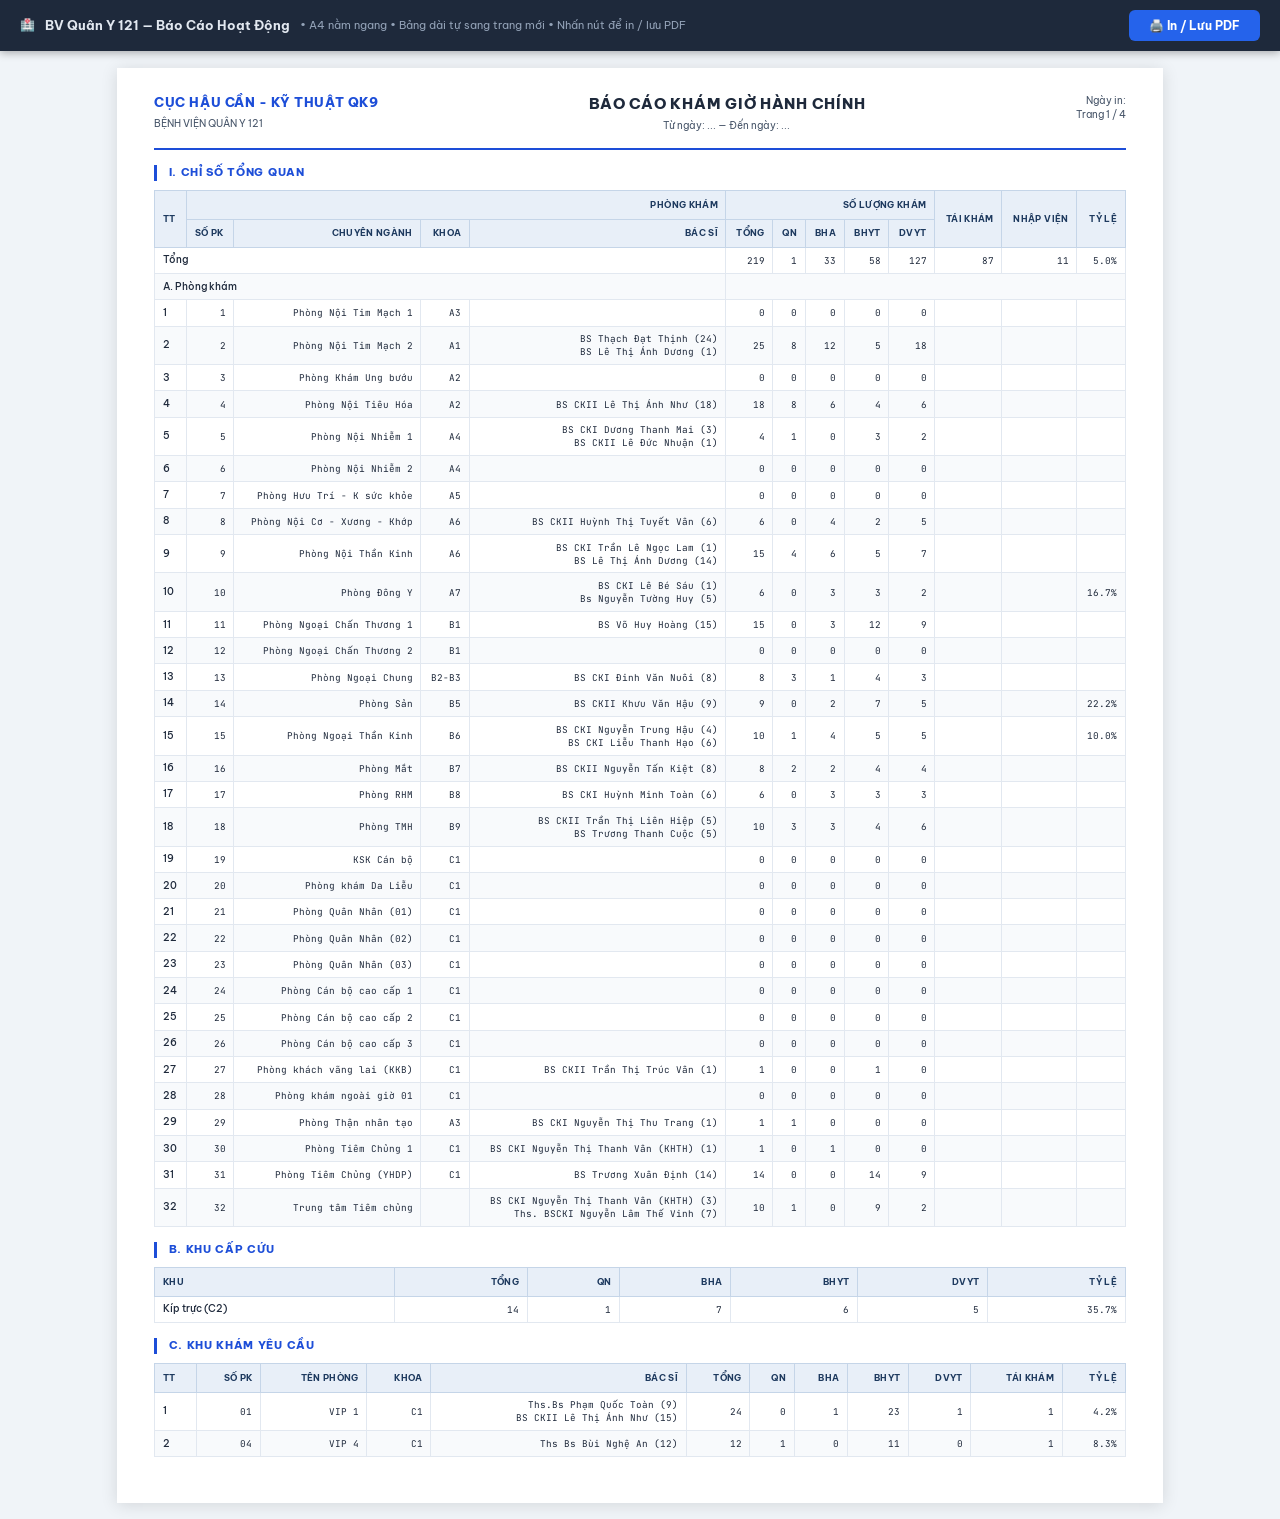
<file: baocaogiohanhchinh.html>
<!DOCTYPE html>
<html lang="vi">
<head>
<meta charset="UTF-8">
<meta name="viewport" content="width=device-width, initial-scale=1.0">
<title>Báo Cáo Tổng Hợp Hoạt Động Bệnh Viện</title>
<link href="https://fonts.googleapis.com/css2?family=Be+Vietnam+Pro:wght@300;400;500;600;700;800&family=JetBrains+Mono:wght@400;600&display=swap" rel="stylesheet">

<style>
/* ============================================================
   CÀI ĐẶT IN ẤN
   ============================================================ */
@page {
  size: A4 landscape;
  margin: 10mm 12mm 12mm 12mm;
}

/* ============================================================
   RESET
   ============================================================ */
*, *::before, *::after { box-sizing: border-box; margin: 0; padding: 0; }

:root {
  --blue:    #1d4ed8;
  --blue-lt: #dbeafe;
  --teal:    #0f766e;
  --teal-lt: #ccfbf1;
  --violet:  #6d28d9;
  --vlt-lt:  #ede9fe;
  --amber:   #b45309;
  --amb-lt:  #fef3c7;
  --rose:    #be123c;
  --rose-lt: #ffe4e6;
  --green:   #065f46;
  --grn-lt:  #d1fae5;
  --gray1:   #1e293b;
  --gray2:   #475569;
  --gray3:   #94a3b8;
  --border:  #cbd5e1;
  --border-lt: #e2e8f0;
  --stripe:  #f8fafc;

  --font: 'Be Vietnam Pro', sans-serif;
  --mono: 'JetBrains Mono', monospace;
}

/* ============================================================
   BODY
   ============================================================ */
body {
  font-family: var(--font);
  font-size: 9pt;
  color: var(--gray1);
  background: #f0f4f8;   /* chỉ hiện trên màn hình */
  line-height: 1.4;
}

/* ============================================================
   THANH ĐIỀU KHIỂN (chỉ màn hình)
   ============================================================ */
.screen-toolbar {
  position: fixed;
  top: 0; left: 0; right: 0;
  z-index: 1000;
  background: #1e293b;
  color: #e2e8f0;
  padding: 10px 20px;
  display: flex;
  align-items: center;
  justify-content: space-between;
  gap: 12px;
  box-shadow: 0 2px 8px rgba(0,0,0,0.3);
  font-size: 12px;
}
.toolbar-left { display: flex; align-items: center; gap: 10px; }
.toolbar-title { font-weight: 700; font-size: 13px; }
.toolbar-hint { color: #94a3b8; font-size: 11px; }
.btn-print {
  background: #2563eb;
  color: white;
  border: none;
  padding: 8px 20px;
  border-radius: 6px;
  font-family: var(--font);
  font-size: 12px;
  font-weight: 700;
  cursor: pointer;
  display: flex; align-items: center; gap: 6px;
  transition: background 0.2s;
}
.btn-print:hover { background: #1d4ed8; }

/* ============================================================
   WRAPPER — căn giữa nội dung trên màn hình
   ============================================================ */
.page-wrapper {
  padding-top: 52px;   /* bù toolbar */
}

/* ============================================================
   DOCUMENT — container nội dung liên tục
   Trên màn hình: hiển thị như tờ A4 ngang (shadow)
   Khi in: trở thành luồng nội dung tự nhiên
   ============================================================ */
.document {
  width: 277mm;
  background: white;
  margin: 16px auto;
  padding: 7mm 10mm 10mm 10mm;
  box-shadow: 0 2px 16px rgba(0,0,0,0.12);
}

/* ============================================================
   SECTION — mỗi section bắt đầu trang mới khi in
   ============================================================ */
.section {
  /* Ngắt trang TRƯỚC mỗi section (trừ section đầu tiên) */
  break-before: page;
  page-break-before: always;
}
.section:first-child {
  break-before: avoid;
  page-break-before: avoid;
}

/* ============================================================
   HEADER LẶP LẠI — in ở đầu mỗi trang khi bảng dài
   Dùng position:running() không được hỗ trợ rộng rãi,
   nên dùng cách thực tế: .page-header không fixed,
   chỉ xuất hiện 1 lần đầu section rồi thead tự lặp.
   ============================================================ */
.page-header {
  display: flex;
  justify-content: space-between;
  align-items: flex-start;
  border-bottom: 2px solid var(--blue);
  padding-bottom: 4mm;
  margin-bottom: 4mm;
  /* Không ngắt trang ngay sau header */
  break-after: avoid;
  page-break-after: avoid;
}
.hosp-name {
  font-size: 10pt;
  font-weight: 800;
  color: var(--blue);
  text-transform: uppercase;
  letter-spacing: 0.04em;
}
.hosp-sub {
  font-size: 7.5pt;
  color: var(--gray2);
  margin-top: 1mm;
}
.report-title { text-align: center; }
.report-title h2 {
  font-size: 11pt;
  font-weight: 800;
  color: var(--gray1);
  text-transform: uppercase;
  letter-spacing: 0.05em;
}
.report-title p {
  font-size: 7.5pt;
  color: var(--gray2);
  margin-top: 1mm;
}
.report-meta {
  text-align: right;
  font-size: 7.5pt;
  color: var(--gray2);
}
.report-meta strong { color: var(--gray1); }

/* ============================================================
   FOOTER — chỉ hiện dưới màn hình (không in được fixed footer
   trên mọi trang mà không dùng paged media polyfill)
   ============================================================ */
.section-footer {
  margin-top: 4mm;
  padding-top: 2mm;
  border-top: 1px solid var(--border-lt);
  display: flex;
  justify-content: space-between;
  font-size: 6.5pt;
  color: var(--gray3);
  /* Không ngắt trang ngay trước footer */
  break-before: avoid;
  page-break-before: avoid;
}

/* ============================================================
   SECTION TITLE
   ============================================================ */
.section-title {
  font-size: 8.5pt;
  font-weight: 800;
  color: var(--blue);
  text-transform: uppercase;
  letter-spacing: 0.06em;
  border-left: 3px solid var(--blue);
  padding-left: 3mm;
  margin-bottom: 2.5mm;
  margin-top: 4mm;
  /* Giữ với nội dung bên dưới — không ngắt trang ngay sau title */
  break-after: avoid;
  page-break-after: avoid;
}

/* ============================================================
   KPI ROW
   ============================================================ */
.kpi-row {
  display: grid;
  gap: 3mm;
  margin-bottom: 4mm;
  /* Không ngắt trang giữa KPI row */
  break-inside: avoid;
  page-break-inside: avoid;
}
.kpi-row-9 { grid-template-columns: repeat(9, 1fr); }
.kpi-row-6 { grid-template-columns: repeat(6, 1fr); }
.kpi-row-5 { grid-template-columns: repeat(5, 1fr); }
.kpi-row-7 { grid-template-columns: repeat(7, 1fr); }

.kpi-box {
  background: white;
  border: 1px solid var(--border);
  border-radius: 4px;
  padding: 2.5mm 3mm;
  border-top: 3px solid var(--kpi-c, var(--blue));
  text-align: center;
}
.kpi-val {
  font-family: var(--mono);
  font-size: 13pt;
  font-weight: 700;
  color: var(--kpi-c, var(--blue));
  line-height: 1.1;
}
.kpi-lbl {
  font-size: 6pt;
  font-weight: 700;
  color: var(--gray2);
  text-transform: uppercase;
  letter-spacing: 0.05em;
  margin-top: 1mm;
}
.kpi-sub {
  font-size: 5.5pt;
  color: var(--gray3);
  margin-top: 0.5mm;
}

/* ============================================================
   BẢNG DỮ LIỆU
   ============================================================ */
table {
  width: 100%;
  border-collapse: collapse;
  font-size: 7.5pt;
  margin-bottom: 2mm;
}
thead th {
  background: #e8eff8;       /* Xanh nhạt thay vì xanh đậm */
  color: #1e3a5f;            /* Chữ xanh tối thay vì trắng */
  font-weight: 700;
  font-size: 6.5pt;
  text-transform: uppercase;
  letter-spacing: 0.04em;
  padding: 2mm 2mm;
  text-align: right;
  white-space: nowrap;
  border: 1px solid #c5d5e8;
}
thead th:first-child { text-align: left; }

/* thead tự lặp khi bảng sang trang mới */
thead { display: table-header-group; }

tbody tr:nth-child(even) { background: var(--stripe); }

tbody td {
  padding: 1.5mm 2mm;
  border: 1px solid var(--border-lt);
  text-align: right;
  font-family: var(--mono);
  font-size: 7pt;
  color: var(--gray1);
}
tbody td:first-child {
  text-align: left;
  font-family: var(--font);
  font-size: 7.5pt;
  font-weight: 500;
}

/* Mỗi hàng không bị ngắt giữa — nhưng cho phép ngắt giữa các hàng */
tbody tr {
  break-inside: avoid;
  page-break-inside: avoid;
}

/* Dòng group header — giữ với hàng kế tiếp */
tr.group-hdr {
  break-after: avoid;
  page-break-after: avoid;
}
tr.group-hdr td {
  background: var(--blue-lt) !important;
  color: var(--blue) !important;
  font-family: var(--font) !important;
  font-weight: 800 !important;
  font-size: 7pt !important;
  text-transform: uppercase !important;
  letter-spacing: 0.05em !important;
  text-align: left !important;
  padding: 1.5mm 2mm !important;
  border-top: 1px solid var(--border) !important;
}

tfoot td {
  background: #dbeafe;       /* Xanh nhạt thay vì xanh đậm */
  color: #1e3a5f;            /* Chữ xanh tối thay vì trắng */
  font-weight: 700;
  font-family: var(--mono);
  font-size: 7.5pt;
  padding: 2mm 2mm;
  text-align: right;
  border: 1px solid #b3cde8;
  break-before: avoid;
  page-break-before: avoid;
}
tfoot td:first-child {
  text-align: left;
  font-family: var(--font);
  text-transform: uppercase;
  letter-spacing: 0.04em;
}

/* Số màu */
.z  { color: var(--gray3); }
.hi { color: var(--amber); font-weight: 700; }
.cr { color: var(--rose);  font-weight: 800; }

/* ============================================================
   LAYOUT 2 CỘT
   ============================================================ */
.two-col {
  display: grid;
  grid-template-columns: 1fr 1fr;
  gap: 5mm;
  break-inside: avoid;
  page-break-inside: avoid;
}

/* ============================================================
   MINI BAR CHART
   ============================================================ */
.bar-row {
  display: flex;
  align-items: center;
  gap: 2mm;
  padding: 1mm 0;
  border-bottom: 1px solid var(--border-lt);
  font-size: 7pt;
  break-inside: avoid;
}
.bar-label { flex: 3; color: var(--gray1); font-size: 7pt; }
.bar-track { flex: 4; background: var(--border-lt); height: 5px; border-radius: 3px; overflow: hidden; }
.bar-fill  { height: 100%; border-radius: 3px; background: var(--bc, var(--blue)); }
.bar-val   { flex: 1; text-align: right; font-family: var(--mono); font-weight: 700; font-size: 7pt; color: var(--bc, var(--blue)); }

/* ============================================================
   CHỮ KÝ
   ============================================================ */
.sign-row {
  display: grid;
  grid-template-columns: 1fr 1fr 1fr;
  gap: 10mm;
  margin-top: 8mm;
  text-align: center;
  break-inside: avoid;
  page-break-inside: avoid;
}
.sign-box  { font-size: 7.5pt; }
.sign-title { font-weight: 700; text-transform: uppercase; font-size: 7pt; letter-spacing: 0.04em; }
.sign-role  { color: var(--gray2); font-size: 6.5pt; margin-top: 1mm; }
.sign-line  { border-bottom: 1px solid var(--gray1); margin: 10mm 5mm 1mm; }
.sign-name  { font-size: 7pt; color: var(--gray2); }

/* ============================================================
   BẢNG NỘI TRÚ — màu nhóm cột phân biệt
   ============================================================ */

/* Màu nền header nhóm cột (hàng span) */
.nt-hdr-cu    { background: #f1f5f9 !important; color: #334155 !important; border-bottom: 2px solid #94a3b8 !important; }
.nt-hdr-hc    { background: #eff6ff !important; color: #1e40af !important; border-bottom: 2px solid #3b82f6 !important; }
.nt-hdr-vao   { background: #f0fdf4 !important; color: #166534 !important; border-bottom: 2px solid #22c55e !important; }
.nt-hdr-ra    { background: #fff7ed !important; color: #9a3412 !important; border-bottom: 2px solid #f97316 !important; }
.nt-hdr-km    { background: #fdf4ff !important; color: #6b21a8 !important; border-bottom: 2px solid #a855f7 !important; }

/* Màu nền ô dữ liệu — dòng lẻ */
.nt-td-cu  { background: #f1f5f9 !important; }
.nt-td-hc  { background: #eff6ff !important; }
.nt-td-vao { background: #f0fdf4 !important; }
.nt-td-ra  { background: #fff7ed !important; }
.nt-td-km  { background: #fdf4ff !important; }

/* Màu nền ô dữ liệu — dòng chẵn (tối hơn để tạo zebra trong từng nhóm) */
#t-noitru tbody tr:nth-child(even) .nt-td-cu  { background: #e2e8f0 !important; }
#t-noitru tbody tr:nth-child(even) .nt-td-hc  { background: #dbeafe !important; }
#t-noitru tbody tr:nth-child(even) .nt-td-vao { background: #dcfce7 !important; }
#t-noitru tbody tr:nth-child(even) .nt-td-ra  { background: #ffedd5 !important; }
#t-noitru tbody tr:nth-child(even) .nt-td-km  { background: #f3e8ff !important; }

/* Dòng tử vong — đỏ nhạt ghi đè tất cả */
tr.alert-tv td { background: #fff0f0 !important; }
/* ============================================================
   BẢNG CLS — màu nhóm loại xét nghiệm
   ============================================================ */
.cls-grp-hdr td {
  font-weight: 800 !important;
  font-family: var(--font) !important;
  font-size: 7pt !important;
  text-transform: uppercase !important;
  letter-spacing: 0.05em !important;
  padding: 2mm 2mm !important;
  border-top: 2px solid var(--border) !important;
}
.cls-grp-xn   td { background: #eff6ff !important; color: #1e40af !important; }
.cls-grp-sa   td { background: #f0fdf4 !important; color: #166534 !important; }
.cls-grp-xq   td { background: #fff7ed !important; color: #9a3412 !important; }
.cls-grp-ct   td { background: #fdf4ff !important; color: #6b21a8 !important; }
.cls-grp-mri  td { background: #fdf2f8 !important; color: #9d174d !important; }
.cls-grp-ns   td { background: #fffbeb !important; color: #92400e !important; }
.cls-grp-tdcn td { background: #f0fdfa !important; color: #134e4a !important; }

/* Dòng chi tiết — thụt lề + màu nhạt */
.cls-sub td:first-child { padding-left: 7mm !important; color: var(--gray2) !important; }
.cls-sub.cls-xn   td { background: #f8fbff; }
.cls-sub.cls-sa   td { background: #f6fdf7; }
.cls-sub.cls-xq   td { background: #fffaf5; }
.cls-sub.cls-ct   td { background: #fdf8ff; }
.cls-sub.cls-mri  td { background: #fef8fb; }
.cls-sub.cls-ns   td { background: #fffef5; }
.cls-sub.cls-tdcn td { background: #f0fefc; }

/* Dòng tổng nhóm — đậm hơn dòng chi tiết */
.cls-total td { font-weight: 700 !important; }
.cls-total.cls-xn   td { background: #dbeafe !important; color: #1e40af !important; }
.cls-total.cls-sa   td { background: #dcfce7 !important; color: #166534 !important; }
.cls-total.cls-xq   td { background: #ffedd5 !important; color: #9a3412 !important; }
.cls-total.cls-ct   td { background: #f3e8ff !important; color: #6b21a8 !important; }
.cls-total.cls-mri  td { background: #fce7f3 !important; color: #9d174d !important; }
.cls-total.cls-ns   td { background: #fef3c7 !important; color: #92400e !important; }
.cls-total.cls-tdcn td { background: #ccfbf1 !important; color: #134e4a !important; }

/* ============================================================
   PILL
   ============================================================ */
.pill-bh  { background: var(--blue-lt); color: var(--blue); }
.pill-dv  { background: var(--amb-lt);  color: var(--amber); }
.pill-bha { background: var(--vlt-lt);  color: var(--violet); }
.pill-qn  { background: var(--rose-lt); color: var(--rose); }

/* ============================================================
   @MEDIA PRINT
   ============================================================ */
@media print {
  /* Ẩn toolbar */
  .screen-toolbar { display: none !important; }
  .page-wrapper   { padding-top: 0; }

  /* Ẩn footer section — không in ra, tránh hiện giữa bảng khi sang trang */
  .section-footer { display: none !important; }

  /* Bỏ nền xám, shadow */
  body     { background: white; }
  .document {
    width: 100%;
    margin: 0;
    padding: 0;
    box-shadow: none;
  }

  /* In màu nền bảng */
  * { -webkit-print-color-adjust: exact; print-color-adjust: exact; }

  /* Bỏ hover effect */
  tbody tr:hover { background: inherit; }
}
</style>
</head>
<body>

<!-- ============================================================
     THANH ĐIỀU KHIỂN (chỉ hiện trên màn hình)
     ============================================================ -->
<div class="screen-toolbar">
  <div class="toolbar-left">
    <span>🏥</span>
    <span class="toolbar-title">BV Quân Y 121 — Báo Cáo Hoạt Động</span>
    <span class="toolbar-hint">• A4 nằm ngang • Bảng dài tự sang trang mới • Nhấn nút để in / lưu PDF</span>
  </div>
  <button class="btn-print" onclick="window.print()">
    🖨️ In / Lưu PDF
  </button>
</div>

<div class="page-wrapper">
<div class="document">

<!-- ==============================================================
     TRANG 1: TỔNG QUAN + KHÁM BỆNH NGOẠI TRÚ
     ============================================================== -->
<div class="section" id="p1">


  <!-- Header trang -->
  <div class="page-header">
    <div>
      <div class="hosp-name">CỤC HẬU CẦN - KỸ THUẬT QK9</div>
      <div class="hosp-sub">BỆNH VIỆN QUÂN Y 121</div>
    </div>
    <div class="report-title">
      <h2>BÁO CÁO KHÁM GIỜ HÀNH CHÍNH</h2>
      <p id="p1-time">Từ ngày: ... — Đến ngày: ...</p>
    </div>
    <div class="report-meta">
      <div>Ngày in: <strong id="p1-now"></strong></div>
      <div>Trang 1 / 4</div>
    </div>
  </div>

  <!-- KPI tổng quan -->
  <div class="section-title">I. Chỉ Số Tổng Quan</div>
  <table id="tb-kham" class="report-table">
  <thead>
    <tr>
      <th rowspan="2">TT</th>
      <th colspan="4">Phòng Khám</th>
      <th colspan="5">Số lượng khám</th>
      <th rowspan="2">Tái khám</th>
      <th rowspan="2">Nhập viện</th>
      <th rowspan="2">Tỷ lệ</th>
    </tr>
    <tr>
      <th>Số PK</th>
      <th>Chuyên ngành</th>
      <th>Khoa</th>
      <th>Bác sĩ</th>
      <th>Tổng</th>
      <th>QN</th>
      <th>BHA</th>
      <th>BHYT</th>
      <th>DVYT</th>
    </tr>
  </thead>

  <tbody id="tb-kham-body"></tbody>
</table>
<!-- ===== BẢNG B ===== -->
<div class="section">
  <div class="section-title">B. Khu cấp cứu</div>

  <table class="report-table">
    <thead>
      <tr>
        <th colspan="5">Khu</th>
        <th>Tổng</th>
        <th>QN</th>
        <th>BHA</th>
        <th>BHYT</th>
        <th>DVYT</th>
        <th>Tỷ lệ</th>
      </tr>
    </thead>
    <tbody id="tb-b"></tbody>
  </table>
</div>

<!-- ===== BẢNG C ===== -->
<div class="section">
  <div class="section-title">C. Khu khám yêu cầu</div>

  <table class="report-table">
    <thead>
      <tr>
        <th>TT</th>
        <th>Số PK</th>
        <th>Tên phòng</th>
        <th>Khoa</th>
        <th>Bác sĩ</th>
        <th>Tổng</th>
        <th>QN</th>
        <th>BHA</th>
        <th>BHYT</th>
        <th>DVYT</th>
        <th>Tái khám</th>
        <th>Tỷ lệ</th>
      </tr>
    </thead>
    <tbody id="tb-c"></tbody>
  </table>
</div>
  


</div><!-- /section 4 -->

</div><!-- /document -->
</div><!-- /page-wrapper -->

<!-- ============================================================
     JAVASCRIPT XỬ LÝ DỮ LIỆU
     ============================================================ -->
<script>
  document.addEventListener("DOMContentLoaded", () => {

  if (!window.D) {
    console.error("❌ Không có data D");
    return;
  }

  const body = document.getElementById("tb-kham-body");

  if (!body) {
    console.error("❌ Không tìm thấy tbody");
    return;
  }

  let index = 1;

  // TOTAL
  const totalRow = document.createElement("tr");
  totalRow.className = "total-row";
  totalRow.innerHTML = `
    <td colspan="5">Tổng</td>
    <td class="num">219</td>
    <td>1</td>
    <td>33</td>
    <td>58</td>
    <td>127</td>
    <td>87</td>
    <td>11</td>
    <td>5.0%</td>
  `;
  body.appendChild(totalRow);

  // DATA
  (D.khamBenh || []).forEach(group => {

    const trGroup = document.createElement("tr");
    trGroup.className = "group-row";
    trGroup.innerHTML = `
      <td colspan="5">${group.TenNhom || ""}</td>
      <td colspan="8"></td>
    `;
    body.appendChild(trGroup);

    (group.Items || []).forEach(item => {

      const tr = document.createElement("tr");

      tr.innerHTML = `
        <td>${index++}</td>
        <td>${item.MaPhong || ""}</td>
        <td class="left">${item.TenPhong || ""}</td>
        <td>${item.Khoa || ""}</td>
        <td class="doctor">${(item.BacSi || "").replaceAll("\n","<br>")}</td>

        <td class="num">${item.Tong || 0}</td>
        <td>${item.QN || 0}</td>
        <td>${item.BHA || 0}</td>
        <td>${item.BHYT || 0}</td>
        <td>${item.DVYT || 0}</td>

        <td>${item.TaiKham || ""}</td>
        <td>${item.NhapVien || ""}</td>
        <td>${item.TyLe || ""}</td>
      `;

      body.appendChild(tr);
    });

  });

});
window.D = {
  khamBenh: [
    {
      TenNhom: "A. Phòng khám",
      Items: [
        {
          MaPhong: 1,
          TenPhong: "Phòng Nội Tim Mạch 1",
          Khoa: "A3",
          BacSi: "",
          Tong: 0, QN: 0, BHA: 0, BHYT: 0, DVYT: 0
        },
        {
          MaPhong: 2,
          TenPhong: "Phòng Nội Tim Mạch 2",
          Khoa: "A1",
          BacSi: "BS Thạch Đạt Thịnh (24)\nBS Lê Thị Ánh Dương (1)",
          Tong: 25, QN: 8, BHA: 12, BHYT: 5, DVYT: 18
        },
        {
          MaPhong: 3,
          TenPhong: "Phòng Khám Ung bướu",
          Khoa: "A2",
          BacSi: "",
          Tong: 0, QN: 0, BHA: 0, BHYT: 0, DVYT: 0
        },
        {
          MaPhong: 4,
          TenPhong: "Phòng Nội Tiêu Hóa",
          Khoa: "A2",
          BacSi: "BS CKII Lê Thị Ánh Như (18)",
          Tong: 18, QN: 8, BHA: 6, BHYT: 4, DVYT: 6
        },
        {
          MaPhong: 5,
          TenPhong: "Phòng Nội Nhiễm 1",
          Khoa: "A4",
          BacSi: "BS CKI Dương Thanh Mai (3)\nBS CKII Lê Đức Nhuận (1)",
          Tong: 4, QN: 1, BHA: 0, BHYT: 3, DVYT: 2
        },
        {
          MaPhong: 6,
          TenPhong: "Phòng Nội Nhiễm 2",
          Khoa: "A4",
          BacSi: "",
          Tong: 0, QN: 0, BHA: 0, BHYT: 0, DVYT: 0
        },
        {
          MaPhong: 7,
          TenPhong: "Phòng Hưu Trí - K sức khỏe",
          Khoa: "A5",
          BacSi: "",
          Tong: 0, QN: 0, BHA: 0, BHYT: 0, DVYT: 0
        },
        {
          MaPhong: 8,
          TenPhong: "Phòng Nội Cơ - Xương - Khớp",
          Khoa: "A6",
          BacSi: "BS CKII Huỳnh Thị Tuyết Vân (6)",
          Tong: 6, QN: 0, BHA: 4, BHYT: 2, DVYT: 5
        },
        {
          MaPhong: 9,
          TenPhong: "Phòng Nội Thần Kinh",
          Khoa: "A6",
          BacSi: "BS CKI Trần Lê Ngọc Lam (1)\nBS Lê Thị Ánh Dương (14)",
          Tong: 15, QN: 4, BHA: 6, BHYT: 5, DVYT: 7
        },
        {
          MaPhong: 10,
          TenPhong: "Phòng Đông Y",
          Khoa: "A7",
          BacSi: "BS CKI Lê Bé Sáu (1)\nBs Nguyễn Tường Huy (5)",
          Tong: 6, QN: 0, BHA: 3, BHYT: 3, DVYT: 2,
          TyLe: "16.7%"
        },
        {
          MaPhong: 11,
          TenPhong: "Phòng Ngoại Chấn Thương 1",
          Khoa: "B1",
          BacSi: "BS Võ Huy Hoàng (15)",
          Tong: 15, QN: 0, BHA: 3, BHYT: 12, DVYT: 9
        },
        {
          MaPhong: 12,
          TenPhong: "Phòng Ngoại Chấn Thương 2",
          Khoa: "B1",
          BacSi: "",
          Tong: 0, QN: 0, BHA: 0, BHYT: 0, DVYT: 0
        },
        {
          MaPhong: 13,
          TenPhong: "Phòng Ngoại Chung",
          Khoa: "B2-B3",
          BacSi: "BS CKI Đinh Văn Nuôi (8)",
          Tong: 8, QN: 3, BHA: 1, BHYT: 4, DVYT: 3
        },
        {
          MaPhong: 14,
          TenPhong: "Phòng Sản",
          Khoa: "B5",
          BacSi: "BS CKII Khưu Văn Hậu (9)",
          Tong: 9, QN: 0, BHA: 2, BHYT: 7, DVYT: 5,
          TyLe: "22.2%"
        },
        {
          MaPhong: 15,
          TenPhong: "Phòng Ngoại Thần Kinh",
          Khoa: "B6",
          BacSi: "BS CKI Nguyễn Trung Hậu (4)\nBS CKI Liễu Thanh Hạo (6)",
          Tong: 10, QN: 1, BHA: 4, BHYT: 5, DVYT: 5,
          TyLe: "10.0%"
        },
        {
          MaPhong: 16,
          TenPhong: "Phòng Mắt",
          Khoa: "B7",
          BacSi: "BS CKII Nguyễn Tấn Kiệt (8)",
          Tong: 8, QN: 2, BHA: 2, BHYT: 4, DVYT: 4
        },
        {
          MaPhong: 17,
          TenPhong: "Phòng RHM",
          Khoa: "B8",
          BacSi: "BS CKI Huỳnh Minh Toàn (6)",
          Tong: 6, QN: 0, BHA: 3, BHYT: 3, DVYT: 3
        },
        {
          MaPhong: 18,
          TenPhong: "Phòng TMH",
          Khoa: "B9",
          BacSi: "BS CKII Trần Thị Liên Hiệp (5)\nBS Trương Thanh Cuộc (5)",
          Tong: 10, QN: 3, BHA: 3, BHYT: 4, DVYT: 6
        },
        {
          MaPhong: 19,
          TenPhong: "KSK Cán bộ",
          Khoa: "C1",
          BacSi: "",
          Tong: 0
        },
        {
          MaPhong: 20,
          TenPhong: "Phòng khám Da Liễu",
          Khoa: "C1",
          BacSi: "",
          Tong: 0
        },
        {
          MaPhong: 21,
          TenPhong: "Phòng Quân Nhân (01)",
          Khoa: "C1",
          BacSi: "",
          Tong: 0
        },
        {
          MaPhong: 22,
          TenPhong: "Phòng Quân Nhân (02)",
          Khoa: "C1",
          BacSi: "",
          Tong: 0
        },
        {
          MaPhong: 23,
          TenPhong: "Phòng Quân Nhân (03)",
          Khoa: "C1",
          BacSi: "",
          Tong: 0
        },
        {
          MaPhong: 24,
          TenPhong: "Phòng Cán bộ cao cấp 1",
          Khoa: "C1",
          BacSi: "",
          Tong: 0
        },
        {
          MaPhong: 25,
          TenPhong: "Phòng Cán bộ cao cấp 2",
          Khoa: "C1",
          BacSi: "",
          Tong: 0
        },
        {
          MaPhong: 26,
          TenPhong: "Phòng Cán bộ cao cấp 3",
          Khoa: "C1",
          BacSi: "",
          Tong: 0
        },
        {
          MaPhong: 27,
          TenPhong: "Phòng khách vãng lai (KKB)",
          Khoa: "C1",
          BacSi: "BS CKII Trần Thị Trúc Vân (1)",
          Tong: 1, BHYT: 1
        },
        {
          MaPhong: 28,
          TenPhong: "Phòng khám ngoài giờ 01",
          Khoa: "C1",
          BacSi: "",
          Tong: 0
        },
        {
          MaPhong: 29,
          TenPhong: "Phòng Thận nhân tạo",
          Khoa: "A3",
          BacSi: "BS CKI Nguyễn Thị Thu Trang (1)",
          Tong: 1, QN: 1
        },
        {
          MaPhong: 30,
          TenPhong: "Phòng Tiêm Chủng 1",
          Khoa: "C1",
          BacSi: "BS CKI Nguyễn Thị Thanh Vân (KHTH) (1)",
          Tong: 1, BHA: 1
        },
        {
          MaPhong: 31,
          TenPhong: "Phòng Tiêm Chủng (YHDP)",
          Khoa: "C1",
          BacSi: "BS Trương Xuân Định (14)",
          Tong: 14, BHYT: 14, DVYT: 9
        },
        {
          MaPhong: 32,
          TenPhong: "Trung tâm Tiêm chủng",
          Khoa: "",
          BacSi: "BS CKI Nguyễn Thị Thanh Vân (KHTH) (3)\nThs. BSCKI Nguyễn Lâm Thế Vinh (7)",
          Tong: 10, QN: 1, BHYT: 9, DVYT: 2
        }
      ]
    }
  ]
};
const tbB = document.getElementById("tb-b");

const b = {
  Tong: 14,
  QN: 1,
  BHA: 7,
  BHYT: 6,
  DVYT: 5,
  TyLe: "35.7%"
};

const trB = document.createElement("tr");
trB.innerHTML = `
  <td colspan="5">Kíp trực (C2)</td>
  <td>${b.Tong}</td>
  <td>${b.QN}</td>
  <td>${b.BHA}</td>
  <td>${b.BHYT}</td>
  <td>${b.DVYT}</td>
  <td>${b.TyLe}</td>
`;

tbB.appendChild(trB);
const tbC = document.getElementById("tb-c");

const dataC = [
  {
    Ma: "01",
    Ten: "VIP 1",
    Khoa: "C1",
    BacSi: "Ths.Bs Phạm Quốc Toàn (9)\nBS CKII Lê Thị Ánh Như (15)",
    Tong: 24,
    BHA: 1,
    BHYT: 23,
    DVYT: 1,
    TaiKham: 1,
    TyLe: "4.2%"
  },
  {
    Ma: "04",
    Ten: "VIP 4",
    Khoa: "C1",
    BacSi: "Ths Bs Bùi Nghệ An (12)",
    Tong: 12,
    QN: 1,
    BHYT: 11,
    TaiKham: 1,
    TyLe: "8.3%"
  }
];

let i = 1;

dataC.forEach(item => {
  const tr = document.createElement("tr");

  tr.innerHTML = `
    <td>${i++}</td>
    <td>${item.Ma}</td>
    <td class="left">${item.Ten}</td>
    <td>${item.Khoa}</td>
    <td class="doctor">${(item.BacSi || "").replaceAll("\n","<br>")}</td>

    <td>${item.Tong || 0}</td>
    <td>${item.QN || 0}</td>
    <td>${item.BHA || 0}</td>
    <td>${item.BHYT || 0}</td>
    <td>${item.DVYT || 0}</td>
    <td>${item.TaiKham || 0}</td>
    <td>${item.TyLe || ""}</td>
  `;

  tbC.appendChild(tr);
});
</script>
</body>
</html>
</file>
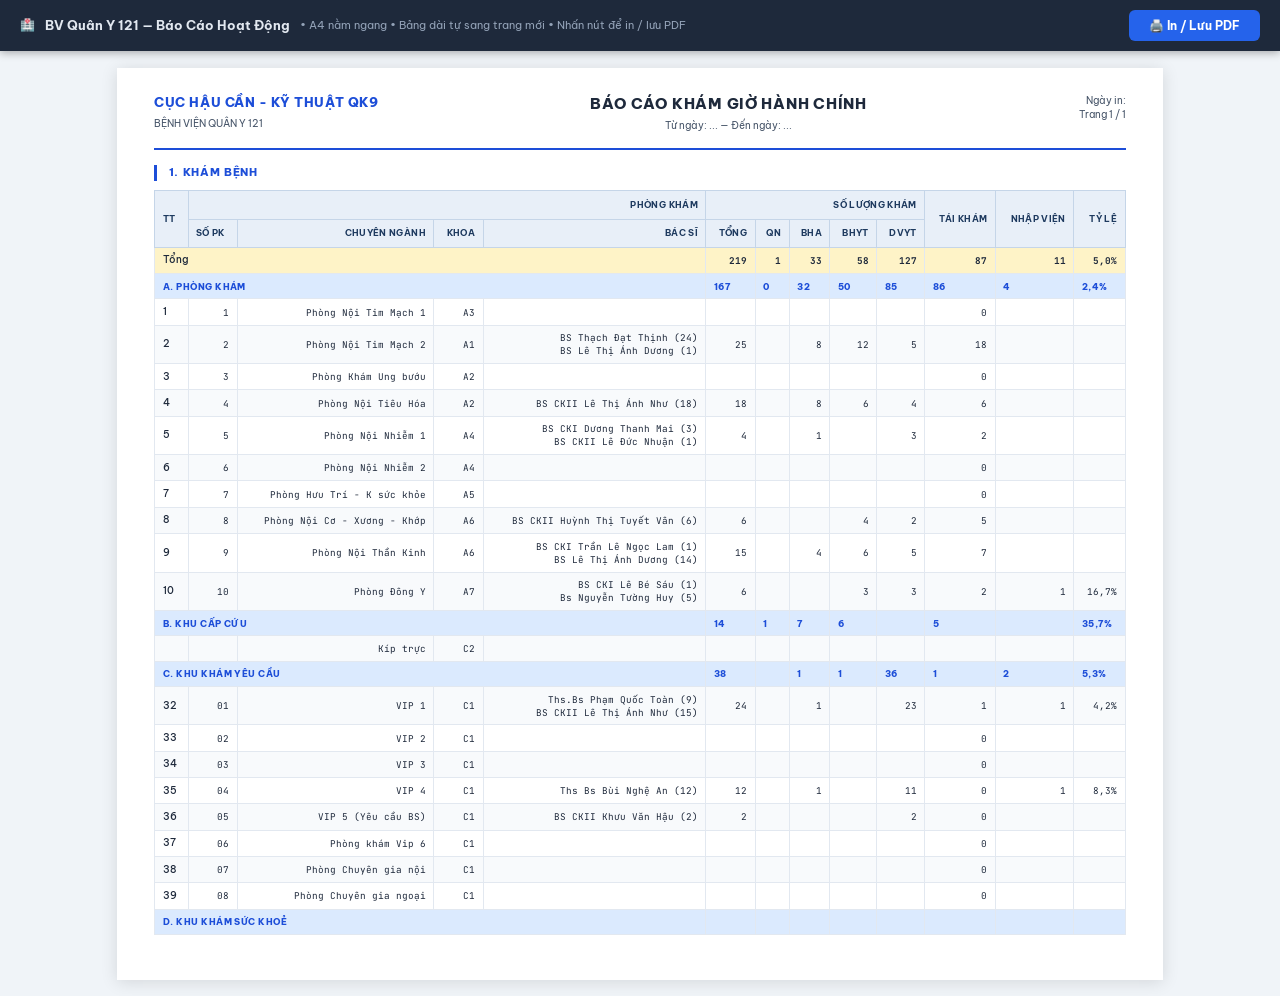
<file: baocaokham.html>
<!DOCTYPE html>
<html lang="vi">
<head>
<meta charset="UTF-8">
<meta name="viewport" content="width=device-width, initial-scale=1.0">
<title>Báo Cáo Tổng Hợp Hoạt Động Bệnh Viện</title>
<link href="https://fonts.googleapis.com/css2?family=Be+Vietnam+Pro:wght@300;400;500;600;700;800&family=JetBrains+Mono:wght@400;600&display=swap" rel="stylesheet">

<style>
/* ============================================================
   CÀI ĐẶT IN ẤN
   ============================================================ */
@page {
  size: A4 landscape;
  margin: 10mm 12mm 12mm 12mm;
}

/* ============================================================
   RESET
   ============================================================ */
*, *::before, *::after { box-sizing: border-box; margin: 0; padding: 0; }

:root {
  --blue:    #1d4ed8;
  --blue-lt: #dbeafe;
  --teal:    #0f766e;
  --teal-lt: #ccfbf1;
  --violet:  #6d28d9;
  --vlt-lt:  #ede9fe;
  --amber:   #b45309;
  --amb-lt:  #fef3c7;
  --rose:    #be123c;
  --rose-lt: #ffe4e6;
  --green:   #065f46;
  --grn-lt:  #d1fae5;
  --gray1:   #1e293b;
  --gray2:   #475569;
  --gray3:   #94a3b8;
  --border:  #cbd5e1;
  --border-lt: #e2e8f0;
  --stripe:  #f8fafc;

  --font: 'Be Vietnam Pro', sans-serif;
  --mono: 'JetBrains Mono', monospace;
}

/* ============================================================
   BODY
   ============================================================ */
body {
  font-family: var(--font);
  font-size: 9pt;
  color: var(--gray1);
  background: #f0f4f8;   /* chỉ hiện trên màn hình */
  line-height: 1.4;
}

/* ============================================================
   THANH ĐIỀU KHIỂN (chỉ màn hình)
   ============================================================ */
.screen-toolbar {
  position: fixed;
  top: 0; left: 0; right: 0;
  z-index: 1000;
  background: #1e293b;
  color: #e2e8f0;
  padding: 10px 20px;
  display: flex;
  align-items: center;
  justify-content: space-between;
  gap: 12px;
  box-shadow: 0 2px 8px rgba(0,0,0,0.3);
  font-size: 12px;
}
.toolbar-left { display: flex; align-items: center; gap: 10px; }
.toolbar-title { font-weight: 700; font-size: 13px; }
.toolbar-hint { color: #94a3b8; font-size: 11px; }
.btn-print {
  background: #2563eb;
  color: white;
  border: none;
  padding: 8px 20px;
  border-radius: 6px;
  font-family: var(--font);
  font-size: 12px;
  font-weight: 700;
  cursor: pointer;
  display: flex; align-items: center; gap: 6px;
  transition: background 0.2s;
}
.btn-print:hover { background: #1d4ed8; }

/* ============================================================
   WRAPPER — căn giữa nội dung trên màn hình
   ============================================================ */
.page-wrapper {
  padding-top: 52px;   /* bù toolbar */
}

/* ============================================================
   DOCUMENT — container nội dung liên tục
   Trên màn hình: hiển thị như tờ A4 ngang (shadow)
   Khi in: trở thành luồng nội dung tự nhiên
   ============================================================ */
.document {
  width: 277mm;
  background: white;
  margin: 16px auto;
  padding: 7mm 10mm 10mm 10mm;
  box-shadow: 0 2px 16px rgba(0,0,0,0.12);
}

/* ============================================================
   SECTION — mỗi section bắt đầu trang mới khi in
   ============================================================ */
.section {
  break-before: auto;
  page-break-before: auto;
}
.section:first-child {
  break-before: avoid;
  page-break-before: avoid;
}

/* ============================================================
   HEADER LẶP LẠI — in ở đầu mỗi trang khi bảng dài
   Dùng position:running() không được hỗ trợ rộng rãi,
   nên dùng cách thực tế: .page-header không fixed,
   chỉ xuất hiện 1 lần đầu section rồi thead tự lặp.
   ============================================================ */
.page-header {
  display: flex;
  justify-content: space-between;
  align-items: flex-start;
  border-bottom: 2px solid var(--blue);
  padding-bottom: 4mm;
  margin-bottom: 4mm;
  /* Không ngắt trang ngay sau header */
  break-after: avoid;
  page-break-after: avoid;
}
.hosp-name {
  font-size: 10pt;
  font-weight: 800;
  color: var(--blue);
  text-transform: uppercase;
  letter-spacing: 0.04em;
}
.hosp-sub {
  font-size: 7.5pt;
  color: var(--gray2);
  margin-top: 1mm;
}
.report-title { text-align: center; }
.report-title h2 {
  font-size: 11pt;
  font-weight: 800;
  color: var(--gray1);
  text-transform: uppercase;
  letter-spacing: 0.05em;
}
.report-title p {
  font-size: 7.5pt;
  color: var(--gray2);
  margin-top: 1mm;
}
.report-meta {
  text-align: right;
  font-size: 7.5pt;
  color: var(--gray2);
}
.report-meta strong { color: var(--gray1); }

/* ============================================================
   FOOTER — chỉ hiện dưới màn hình (không in được fixed footer
   trên mọi trang mà không dùng paged media polyfill)
   ============================================================ */
.section-footer {
  margin-top: 4mm;
  padding-top: 2mm;
  border-top: 1px solid var(--border-lt);
  display: flex;
  justify-content: space-between;
  font-size: 6.5pt;
  color: var(--gray3);
  /* Không ngắt trang ngay trước footer */
  break-before: avoid;
  page-break-before: avoid;
}

/* ============================================================
   SECTION TITLE
   ============================================================ */
.section-title {
  font-size: 8.5pt;
  font-weight: 800;
  color: var(--blue);
  text-transform: uppercase;
  letter-spacing: 0.06em;
  border-left: 3px solid var(--blue);
  padding-left: 3mm;
  margin-bottom: 2.5mm;
  margin-top: 4mm;
  /* Giữ với nội dung bên dưới — không ngắt trang ngay sau title */
  break-after: avoid;
  page-break-after: avoid;
}

/* ============================================================
   KPI ROW
   ============================================================ */
.kpi-row {
  display: grid;
  gap: 3mm;
  margin-bottom: 4mm;
  /* Không ngắt trang giữa KPI row */
  break-inside: avoid;
  page-break-inside: avoid;
}
.kpi-row-9 { grid-template-columns: repeat(9, 1fr); }
.kpi-row-6 { grid-template-columns: repeat(6, 1fr); }
.kpi-row-5 { grid-template-columns: repeat(5, 1fr); }
.kpi-row-7 { grid-template-columns: repeat(7, 1fr); }

.kpi-box {
  background: white;
  border: 1px solid var(--border);
  border-radius: 4px;
  padding: 2.5mm 3mm;
  border-top: 3px solid var(--kpi-c, var(--blue));
  text-align: center;
}
.kpi-val {
  font-family: var(--mono);
  font-size: 13pt;
  font-weight: 700;
  color: var(--kpi-c, var(--blue));
  line-height: 1.1;
}
.kpi-lbl {
  font-size: 6pt;
  font-weight: 700;
  color: var(--gray2);
  text-transform: uppercase;
  letter-spacing: 0.05em;
  margin-top: 1mm;
}
.kpi-sub {
  font-size: 5.5pt;
  color: var(--gray3);
  margin-top: 0.5mm;
}

/* ============================================================
   BẢNG DỮ LIỆU
   ============================================================ */
table {
  width: 100%;
  border-collapse: collapse;
  font-size: 7.5pt;
  margin-bottom: 2mm;
}
thead th {
  background: #e8eff8;       /* Xanh nhạt thay vì xanh đậm */
  color: #1e3a5f;            /* Chữ xanh tối thay vì trắng */
  font-weight: 700;
  font-size: 6.5pt;
  text-transform: uppercase;
  letter-spacing: 0.04em;
  padding: 2mm 2mm;
  text-align: right;
  white-space: nowrap;
  border: 1px solid #c5d5e8;
}
thead th:first-child { text-align: left; }

/* thead tự lặp khi bảng sang trang mới */
thead { display: table-header-group; }

tbody tr:nth-child(even) { background: var(--stripe); }

tbody td {
  padding: 1.5mm 2mm;
  border: 1px solid var(--border-lt);
  text-align: right;
  font-family: var(--mono);
  font-size: 7pt;
  color: var(--gray1);
}
tbody td:first-child {
  text-align: left;
  font-family: var(--font);
  font-size: 7.5pt;
  font-weight: 500;
}

/* Mỗi hàng không bị ngắt giữa — nhưng cho phép ngắt giữa các hàng */
tbody tr {
  break-inside: avoid;
  page-break-inside: avoid;
}

/* Dòng group header — giữ với hàng kế tiếp */
tr.group-hdr {
  break-after: avoid;
  page-break-after: avoid;
}
tr.group-hdr td {
  background: var(--blue-lt) !important;
  color: var(--blue) !important;
  font-family: var(--font) !important;
  font-weight: 800 !important;
  font-size: 7pt !important;
  text-transform: uppercase !important;
  letter-spacing: 0.05em !important;
  text-align: left !important;
  padding: 1.5mm 2mm !important;
  border-top: 1px solid var(--border) !important;
}

tfoot td {
  background: #dbeafe;       /* Xanh nhạt thay vì xanh đậm */
  color: #1e3a5f;            /* Chữ xanh tối thay vì trắng */
  font-weight: 700;
  font-family: var(--mono);
  font-size: 7.5pt;
  padding: 2mm 2mm;
  text-align: right;
  border: 1px solid #b3cde8;
  break-before: avoid;
  page-break-before: avoid;
}
tfoot td:first-child {
  text-align: left;
  font-family: var(--font);
  text-transform: uppercase;
  letter-spacing: 0.04em;
}

/* Số màu */
.z  { color: var(--gray3); }
.hi { color: var(--amber); font-weight: 700; }
.cr { color: var(--rose);  font-weight: 800; }

/* ============================================================
   LAYOUT 2 CỘT
   ============================================================ */
.two-col {
  display: grid;
  grid-template-columns: 1fr 1fr;
  gap: 5mm;
  break-inside: avoid;
  page-break-inside: avoid;
}

/* ============================================================
   MINI BAR CHART
   ============================================================ */
.bar-row {
  display: flex;
  align-items: center;
  gap: 2mm;
  padding: 1mm 0;
  border-bottom: 1px solid var(--border-lt);
  font-size: 7pt;
  break-inside: avoid;
}
.bar-label { flex: 3; color: var(--gray1); font-size: 7pt; }
.bar-track { flex: 4; background: var(--border-lt); height: 5px; border-radius: 3px; overflow: hidden; }
.bar-fill  { height: 100%; border-radius: 3px; background: var(--bc, var(--blue)); }
.bar-val   { flex: 1; text-align: right; font-family: var(--mono); font-weight: 700; font-size: 7pt; color: var(--bc, var(--blue)); }

/* ============================================================
   CHỮ KÝ
   ============================================================ */
.sign-row {
  display: grid;
  grid-template-columns: 1fr 1fr 1fr;
  gap: 10mm;
  margin-top: 8mm;
  text-align: center;
  break-inside: avoid;
  page-break-inside: avoid;
}
.sign-box  { font-size: 7.5pt; }
.sign-title { font-weight: 700; text-transform: uppercase; font-size: 7pt; letter-spacing: 0.04em; }
.sign-role  { color: var(--gray2); font-size: 6.5pt; margin-top: 1mm; }
.sign-line  { border-bottom: 1px solid var(--gray1); margin: 10mm 5mm 1mm; }
.sign-name  { font-size: 7pt; color: var(--gray2); }

/* ============================================================
   BẢNG NỘI TRÚ — màu nhóm cột phân biệt
   ============================================================ */

/* Màu nền header nhóm cột (hàng span) */
.nt-hdr-cu    { background: #f1f5f9 !important; color: #334155 !important; border-bottom: 2px solid #94a3b8 !important; }
.nt-hdr-hc    { background: #eff6ff !important; color: #1e40af !important; border-bottom: 2px solid #3b82f6 !important; }
.nt-hdr-vao   { background: #f0fdf4 !important; color: #166534 !important; border-bottom: 2px solid #22c55e !important; }
.nt-hdr-ra    { background: #fff7ed !important; color: #9a3412 !important; border-bottom: 2px solid #f97316 !important; }
.nt-hdr-km    { background: #fdf4ff !important; color: #6b21a8 !important; border-bottom: 2px solid #a855f7 !important; }

/* Màu nền ô dữ liệu — dòng lẻ */
.nt-td-cu  { background: #f1f5f9 !important; }
.nt-td-hc  { background: #eff6ff !important; }
.nt-td-vao { background: #f0fdf4 !important; }
.nt-td-ra  { background: #fff7ed !important; }
.nt-td-km  { background: #fdf4ff !important; }

/* Màu nền ô dữ liệu — dòng chẵn (tối hơn để tạo zebra trong từng nhóm) */
#t-noitru tbody tr:nth-child(even) .nt-td-cu  { background: #e2e8f0 !important; }
#t-noitru tbody tr:nth-child(even) .nt-td-hc  { background: #dbeafe !important; }
#t-noitru tbody tr:nth-child(even) .nt-td-vao { background: #dcfce7 !important; }
#t-noitru tbody tr:nth-child(even) .nt-td-ra  { background: #ffedd5 !important; }
#t-noitru tbody tr:nth-child(even) .nt-td-km  { background: #f3e8ff !important; }

/* Dòng tử vong — đỏ nhạt ghi đè tất cả */
tr.alert-tv td { background: #fff0f0 !important; }
/* ============================================================
   BẢNG CLS — màu nhóm loại xét nghiệm
   ============================================================ */
.cls-grp-hdr td {
  font-weight: 800 !important;
  font-family: var(--font) !important;
  font-size: 7pt !important;
  text-transform: uppercase !important;
  letter-spacing: 0.05em !important;
  padding: 2mm 2mm !important;
  border-top: 2px solid var(--border) !important;
}
.cls-grp-xn   td { background: #eff6ff !important; color: #1e40af !important; }
.cls-grp-sa   td { background: #f0fdf4 !important; color: #166534 !important; }
.cls-grp-xq   td { background: #fff7ed !important; color: #9a3412 !important; }
.cls-grp-ct   td { background: #fdf4ff !important; color: #6b21a8 !important; }
.cls-grp-mri  td { background: #fdf2f8 !important; color: #9d174d !important; }
.cls-grp-ns   td { background: #fffbeb !important; color: #92400e !important; }
.cls-grp-tdcn td { background: #f0fdfa !important; color: #134e4a !important; }

/* Dòng chi tiết — thụt lề + màu nhạt */
.cls-sub td:first-child { padding-left: 7mm !important; color: var(--gray2) !important; }
.cls-sub.cls-xn   td { background: #f8fbff; }
.cls-sub.cls-sa   td { background: #f6fdf7; }
.cls-sub.cls-xq   td { background: #fffaf5; }
.cls-sub.cls-ct   td { background: #fdf8ff; }
.cls-sub.cls-mri  td { background: #fef8fb; }
.cls-sub.cls-ns   td { background: #fffef5; }
.cls-sub.cls-tdcn td { background: #f0fefc; }

/* Dòng tổng nhóm — đậm hơn dòng chi tiết */
.cls-total td { font-weight: 700 !important; }
.cls-total.cls-xn   td { background: #dbeafe !important; color: #1e40af !important; }
.cls-total.cls-sa   td { background: #dcfce7 !important; color: #166534 !important; }
.cls-total.cls-xq   td { background: #ffedd5 !important; color: #9a3412 !important; }
.cls-total.cls-ct   td { background: #f3e8ff !important; color: #6b21a8 !important; }
.cls-total.cls-mri  td { background: #fce7f3 !important; color: #9d174d !important; }
.cls-total.cls-ns   td { background: #fef3c7 !important; color: #92400e !important; }
.cls-total.cls-tdcn td { background: #ccfbf1 !important; color: #134e4a !important; }

/* ============================================================
   PILL
   ============================================================ */
.pill-bh  { background: var(--blue-lt); color: var(--blue); }
.pill-dv  { background: var(--amb-lt);  color: var(--amber); }
.pill-bha { background: var(--vlt-lt);  color: var(--violet); }
.pill-qn  { background: var(--rose-lt); color: var(--rose); }

/* ============================================================
   @MEDIA PRINT
   ============================================================ */
@media print {
  /* Ẩn toolbar */
  .screen-toolbar { display: none !important; }
  .page-wrapper   { padding-top: 0; }

  /* Ẩn footer section — không in ra, tránh hiện giữa bảng khi sang trang */
  .section-footer { display: none !important; }

  /* Bỏ nền xám, shadow */
  body     { background: white; }
  .document {
    width: 100%;
    margin: 0;
    padding: 0;
    box-shadow: none;
  }

  /* In màu nền bảng */
  * { -webkit-print-color-adjust: exact; print-color-adjust: exact; }

  /* Bỏ hover effect */
  tbody tr:hover { background: inherit; }
}
#tb-khambenh td.left {
  text-align: left;
  white-space: normal;
  font-family: var(--font);
}
</style>
</head>
<body>

<!-- ============================================================
     THANH ĐIỀU KHIỂN (chỉ hiện trên màn hình)
     ============================================================ -->
<div class="screen-toolbar">
  <div class="toolbar-left">
    <span>🏥</span>
    <span class="toolbar-title">BV Quân Y 121 — Báo Cáo Hoạt Động</span>
    <span class="toolbar-hint">• A4 nằm ngang • Bảng dài tự sang trang mới • Nhấn nút để in / lưu PDF</span>
  </div>
  <button class="btn-print" onclick="window.print()">
    🖨️ In / Lưu PDF
  </button>
</div>

<div class="page-wrapper">
<div class="document">

<!-- ==============================================================
     TRANG 1: TỔNG QUAN + KHÁM BỆNH NGOẠI TRÚ
     ============================================================== -->
<div class="section" id="p1">


  <!-- Header trang -->
  <div class="page-header">
    <div>
      <div class="hosp-name">CỤC HẬU CẦN - KỸ THUẬT QK9</div>
      <div class="hosp-sub">BỆNH VIỆN QUÂN Y 121</div>
    </div>
    <div class="report-title">
      <h2>BÁO CÁO KHÁM GIỜ HÀNH CHÍNH</h2>
      <p id="p1-time">Từ ngày: ... — Đến ngày: ...</p>
    </div>
    <div class="report-meta">
      <div>Ngày in: <strong id="p1-now"></strong></div>
      <div>Trang 1 / 1</div>
    </div>
  </div>

  <!-- KPI tổng quan -->
  <div class="section">
  <div class="section-title">1. KHÁM BỆNH</div>

  <table>
    <thead>
      <tr>
        <th rowspan="2">TT</th>
        <th colspan="4">Phòng khám</th>
        <th colspan="5">Số lượng khám</th>
        <th rowspan="2">Tái khám</th>
        <th rowspan="2">Nhập viện</th>
        <th rowspan="2">Tỷ lệ</th>
      </tr>
      <tr>
        <th>Số PK</th>
        <th>Chuyên ngành</th>
        <th>Khoa</th>
        <th>Bác sĩ</th>

        <th>Tổng</th>
        <th>QN</th>
        <th>BHA</th>
        <th>BHYT</th>
        <th>DVYT</th>
      </tr>
    </thead>

    <tbody>

      <!-- Tổng -->
      <tr style="background:#fef3c7; font-weight:700;">
        <td colspan="5" class="left">Tổng</td>
        <td>219</td>
        <td>1</td>
        <td>33</td>
        <td>58</td>
        <td>127</td>
        <td>87</td>
        <td>11</td>
        <td>5,0%</td>
      </tr>

      <!-- Group -->
      <tr class="group-hdr">
        <td colspan="5">A. Phòng khám</td>
        <td>167</td>
        <td>0</td>
        <td>32</td>
        <td>50</td>
        <td>85</td>
        <td>86</td>
        <td>4</td>
        <td>2,4%</td>
      </tr>

      <!-- Data -->
      <tr>
        <td>1</td>
        <td>1</td>
        <td class="left">Phòng Nội Tim Mạch 1</td>
        <td>A3</td>
        <td></td>
        <td></td><td></td><td></td><td></td><td></td>
        <td>0</td><td></td><td></td>
      </tr>

      <tr>
        <td>2</td>
        <td>2</td>
        <td class="left">Phòng Nội Tim Mạch 2</td>
        <td>A1</td>
        <td class="left">
          BS Thạch Đạt Thịnh (24)<br>
          BS Lê Thị Ánh Dương (1)
        </td>
        <td>25</td>
        <td></td>
        <td>8</td>
        <td>12</td>
        <td>5</td>
        <td>18</td>
        <td></td>
        <td></td>
      </tr>

      <tr>
        <td>3</td>
        <td>3</td>
        <td class="left">Phòng Khám Ung bướu</td>
        <td>A2</td>
        <td></td>
        <td></td><td></td><td></td><td></td><td></td>
        <td>0</td><td></td><td></td>
      </tr>

      <tr>
        <td>4</td>
        <td>4</td>
        <td class="left">Phòng Nội Tiêu Hóa</td>
        <td>A2</td>
        <td class="left">BS CKII Lê Thị Ánh Như (18)</td>
        <td>18</td>
        <td></td>
        <td>8</td>
        <td>6</td>
        <td>4</td>
        <td>6</td>
        <td></td>
        <td></td>
      </tr>

      <tr>
        <td>5</td>
        <td>5</td>
        <td class="left">Phòng Nội Nhiễm 1</td>
        <td>A4</td>
        <td class="left">
          BS CKI Dương Thanh Mai (3)<br>
          BS CKII Lê Đức Nhuận (1)
        </td>
        <td>4</td>
        <td></td>
        <td>1</td>
        <td></td>
        <td>3</td>
        <td>2</td>
        <td></td>
        <td></td>
      </tr>

      <tr>
        <td>6</td>
        <td>6</td>
        <td class="left">Phòng Nội Nhiễm 2</td>
        <td>A4</td>
        <td></td>
        <td></td><td></td><td></td><td></td><td></td>
        <td>0</td><td></td><td></td>
      </tr>

      <tr>
        <td>7</td>
        <td>7</td>
        <td class="left">Phòng Hưu Trí - K sức khỏe</td>
        <td>A5</td>
        <td></td>
        <td></td><td></td><td></td><td></td><td></td>
        <td>0</td><td></td><td></td>
      </tr>

      <tr>
        <td>8</td>
        <td>8</td>
        <td class="left">Phòng Nội Cơ - Xương - Khớp</td>
        <td>A6</td>
        <td class="left">BS CKII Huỳnh Thị Tuyết Vân (6)</td>
        <td>6</td>
        <td></td>
        <td></td>
        <td>4</td>
        <td>2</td>
        <td>5</td>
        <td></td>
        <td></td>
      </tr>

      <tr>
        <td>9</td>
        <td>9</td>
        <td class="left">Phòng Nội Thần Kinh</td>
        <td>A6</td>
        <td class="left">
          BS CKI Trần Lê Ngọc Lam (1)<br>
          BS Lê Thị Ánh Dương (14)
        </td>
        <td>15</td>
        <td></td>
        <td>4</td>
        <td>6</td>
        <td>5</td>
        <td>7</td>
        <td></td>
        <td></td>
      </tr>

      <tr>
        <td>10</td>
        <td>10</td>
        <td class="left">Phòng Đông Y</td>
        <td>A7</td>
        <td class="left">
          BS CKI Lê Bé Sáu (1)<br>
          Bs Nguyễn Tường Huy (5)
        </td>
        <td>6</td>
        <td></td>
        <td></td>
        <td>3</td>
        <td>3</td>
        <td>2</td>
        <td>1</td>
        <td>16,7%</td>
      </tr>

    </tbody>
    <!-- ===== B. Khu cấp cứu ===== -->
<tr class="group-hdr">
  <td colspan="5">B. Khu cấp cứu</td>
  <td>14</td>
  <td>1</td>
  <td>7</td>
  <td>6</td>
  <td></td>
  <td>5</td>
  <td></td>
  <td>35,7%</td>
</tr>

<tr>
  <td></td>
  <td></td>
  <td class="left">Kíp trực</td>
  <td>C2</td>
  <td></td>
  <td></td><td></td><td></td><td></td><td></td>
  <td></td><td></td><td></td>
</tr>


<!-- ===== C. Khu khám yêu cầu ===== -->
<tr class="group-hdr">
  <td colspan="5">C. Khu khám yêu cầu</td>
  <td>38</td>
  <td></td>
  <td>1</td>
  <td>1</td>
  <td>36</td>
  <td>1</td>
  <td>2</td>
  <td>5,3%</td>
</tr>

<tr>
  <td>32</td>
  <td>01</td>
  <td class="left">VIP 1</td>
  <td>C1</td>
  <td class="left">
    Ths.Bs Phạm Quốc Toàn (9)<br>
    BS CKII Lê Thị Ánh Như (15)
  </td>
  <td>24</td>
  <td></td>
  <td>1</td>
  <td></td>
  <td>23</td>
  <td>1</td>
  <td>1</td>
  <td>4,2%</td>
</tr>

<tr>
  <td>33</td>
  <td>02</td>
  <td class="left">VIP 2</td>
  <td>C1</td>
  <td></td>
  <td></td><td></td><td></td><td></td><td></td>
  <td>0</td><td></td><td></td>
</tr>

<tr>
  <td>34</td>
  <td>03</td>
  <td class="left">VIP 3</td>
  <td>C1</td>
  <td></td>
  <td></td><td></td><td></td><td></td><td></td>
  <td>0</td><td></td><td></td>
</tr>

<tr>
  <td>35</td>
  <td>04</td>
  <td class="left">VIP 4</td>
  <td>C1</td>
  <td class="left">Ths Bs Bùi Nghệ An (12)</td>
  <td>12</td>
  <td></td>
  <td>1</td>
  <td></td>
  <td>11</td>
  <td>0</td>
  <td>1</td>
  <td>8,3%</td>
</tr>

<tr>
  <td>36</td>
  <td>05</td>
  <td class="left">VIP 5 (Yêu cầu BS)</td>
  <td>C1</td>
  <td class="left">BS CKII Khưu Văn Hậu (2)</td>
  <td>2</td>
  <td></td>
  <td></td>
  <td></td>
  <td>2</td>
  <td>0</td>
  <td></td>
  <td></td>
</tr>

<tr>
  <td>37</td>
  <td>06</td>
  <td class="left">Phòng khám Vip 6</td>
  <td>C1</td>
  <td></td>
  <td></td><td></td><td></td><td></td><td></td>
  <td>0</td><td></td><td></td>
</tr>

<tr>
  <td>38</td>
  <td>07</td>
  <td class="left">Phòng Chuyên gia nội</td>
  <td>C1</td>
  <td></td>
  <td></td><td></td><td></td><td></td><td></td>
  <td>0</td><td></td><td></td>
</tr>

<tr>
  <td>39</td>
  <td>08</td>
  <td class="left">Phòng Chuyên gia ngoại</td>
  <td>C1</td>
  <td></td>
  <td></td><td></td><td></td><td></td><td></td>
  <td>0</td><td></td><td></td>
</tr>


<!-- ===== D. Khu khám sức khoẻ ===== -->
<tr class="group-hdr">
  <td colspan="5">D. Khu khám sức khoẻ</td>
  <td></td>
  <td></td>
  <td></td>
  <td></td>
  <td></td>
  <td></td>
  <td></td>
  <td></td>
</tr>
  </table>
  
</div>

  


</div><!-- /section 4 -->

</div><!-- /document -->
</div><!-- /page-wrapper -->

<!-- ============================================================
     JAVASCRIPT XỬ LÝ DỮ LIỆU
     ============================================================ -->
<script>
const tb = document.getElementById("tb-khambenh");

/* ===== GROUP A ===== */
function addGroup() {
  const tr = document.createElement("tr");
  tr.className = "group-hdr";

  tr.innerHTML = `
    <td colspan="5">A. Phòng khám</td>
    <td>3</td>
    <td>0</td>
    <td>0</td>
    <td>0</td>
    <td>3</td>
    <td>0</td>
    <td></td>
  `;

  tb.appendChild(tr);
}

/* ===== DATA ===== */
const data = [
  {
    pk: 4,
    ten: "Phòng khám ngoài giờ 01",
    bs: "Bs Phạm Thụy Thy Thy",
    tong: 3,
    qn: 0,
    bha: 0,
    bhyt: 0,
    dvyt: 3,
    nv: 0,
    tl: ""
  },
  {
    pk: 5,
    ten: "Phòng khám ngoài giờ 02",
    bs: "",
    tong: 0,
    qn: 0,
    bha: 0,
    bhyt: 0,
    dvyt: 0,
    nv: 0,
    tl: ""
  },
  {
    pk: 6,
    ten: "Phòng khám ngoài giờ 03",
    bs: "",
    tong: 0,
    qn: 0,
    bha: 0,
    bhyt: 0,
    dvyt: 0,
    nv: 0,
    tl: ""
  }
];

/* ===== RENDER ===== */
addGroup();

let stt = 1;

data.forEach(item => {
  const tr = document.createElement("tr");

  tr.innerHTML = `
    <td>${stt++}</td>
    <td>${item.pk}</td>
    <td class="left">${item.ten}</td>
    <td></td>
    <td class="left">${item.bs}</td>
    <td>${item.tong}</td>
    <td>${item.qn}</td>
    <td>${item.bha}</td>
    <td>${item.bhyt}</td>
    <td>${item.dvyt}</td>
    <td>${item.nv}</td>
    <td>${item.tl}</td>
  `;

  tb.appendChild(tr);
});
</script>
</body>
</html>
</file>
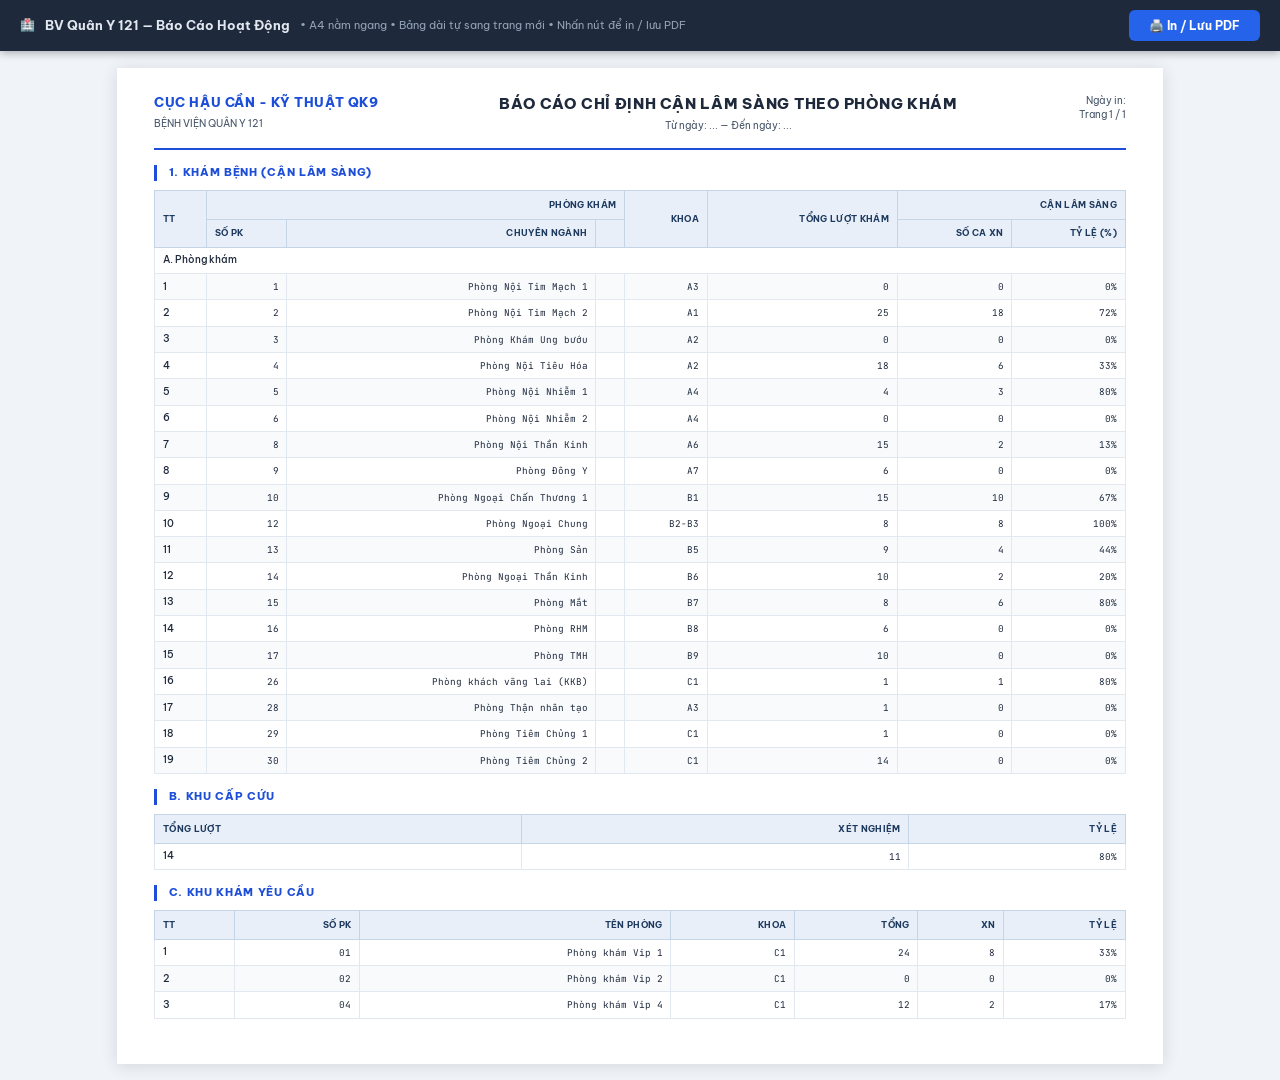
<file: BaoCaoKham_CLS.html>
<!DOCTYPE html>
<html lang="vi">
<head>
<meta charset="UTF-8">
<meta name="viewport" content="width=device-width, initial-scale=1.0">
<title>Báo Cáo Tổng Hợp Hoạt Động Bệnh Viện</title>
<link href="https://fonts.googleapis.com/css2?family=Be+Vietnam+Pro:wght@300;400;500;600;700;800&family=JetBrains+Mono:wght@400;600&display=swap" rel="stylesheet">

<style>
/* ============================================================
   CÀI ĐẶT IN ẤN
   ============================================================ */
@page {
  size: A4 landscape;
  margin: 10mm 12mm 12mm 12mm;
}

/* ============================================================
   RESET
   ============================================================ */
*, *::before, *::after { box-sizing: border-box; margin: 0; padding: 0; }

:root {
  --blue:    #1d4ed8;
  --blue-lt: #dbeafe;
  --teal:    #0f766e;
  --teal-lt: #ccfbf1;
  --violet:  #6d28d9;
  --vlt-lt:  #ede9fe;
  --amber:   #b45309;
  --amb-lt:  #fef3c7;
  --rose:    #be123c;
  --rose-lt: #ffe4e6;
  --green:   #065f46;
  --grn-lt:  #d1fae5;
  --gray1:   #1e293b;
  --gray2:   #475569;
  --gray3:   #94a3b8;
  --border:  #cbd5e1;
  --border-lt: #e2e8f0;
  --stripe:  #f8fafc;

  --font: 'Be Vietnam Pro', sans-serif;
  --mono: 'JetBrains Mono', monospace;
}

/* ============================================================
   BODY
   ============================================================ */
body {
  font-family: var(--font);
  font-size: 9pt;
  color: var(--gray1);
  background: #f0f4f8;   /* chỉ hiện trên màn hình */
  line-height: 1.4;
}

/* ============================================================
   THANH ĐIỀU KHIỂN (chỉ màn hình)
   ============================================================ */
.screen-toolbar {
  position: fixed;
  top: 0; left: 0; right: 0;
  z-index: 1000;
  background: #1e293b;
  color: #e2e8f0;
  padding: 10px 20px;
  display: flex;
  align-items: center;
  justify-content: space-between;
  gap: 12px;
  box-shadow: 0 2px 8px rgba(0,0,0,0.3);
  font-size: 12px;
}
.toolbar-left { display: flex; align-items: center; gap: 10px; }
.toolbar-title { font-weight: 700; font-size: 13px; }
.toolbar-hint { color: #94a3b8; font-size: 11px; }
.btn-print {
  background: #2563eb;
  color: white;
  border: none;
  padding: 8px 20px;
  border-radius: 6px;
  font-family: var(--font);
  font-size: 12px;
  font-weight: 700;
  cursor: pointer;
  display: flex; align-items: center; gap: 6px;
  transition: background 0.2s;
}
.btn-print:hover { background: #1d4ed8; }

/* ============================================================
   WRAPPER — căn giữa nội dung trên màn hình
   ============================================================ */
.page-wrapper {
  padding-top: 52px;   /* bù toolbar */
}

/* ============================================================
   DOCUMENT — container nội dung liên tục
   Trên màn hình: hiển thị như tờ A4 ngang (shadow)
   Khi in: trở thành luồng nội dung tự nhiên
   ============================================================ */
.document {
  width: 277mm;
  background: white;
  margin: 16px auto;
  padding: 7mm 10mm 10mm 10mm;
  box-shadow: 0 2px 16px rgba(0,0,0,0.12);
}

/* ============================================================
   SECTION — mỗi section bắt đầu trang mới khi in
   ============================================================ */
.section {
  break-before: auto;
  page-break-before: auto;
}
.section:first-child {
  break-before: avoid;
  page-break-before: avoid;
}

/* ============================================================
   HEADER LẶP LẠI — in ở đầu mỗi trang khi bảng dài
   Dùng position:running() không được hỗ trợ rộng rãi,
   nên dùng cách thực tế: .page-header không fixed,
   chỉ xuất hiện 1 lần đầu section rồi thead tự lặp.
   ============================================================ */
.page-header {
  display: flex;
  justify-content: space-between;
  align-items: flex-start;
  border-bottom: 2px solid var(--blue);
  padding-bottom: 4mm;
  margin-bottom: 4mm;
  /* Không ngắt trang ngay sau header */
  break-after: avoid;
  page-break-after: avoid;
}
.hosp-name {
  font-size: 10pt;
  font-weight: 800;
  color: var(--blue);
  text-transform: uppercase;
  letter-spacing: 0.04em;
}
.hosp-sub {
  font-size: 7.5pt;
  color: var(--gray2);
  margin-top: 1mm;
}
.report-title { text-align: center; }
.report-title h2 {
  font-size: 11pt;
  font-weight: 800;
  color: var(--gray1);
  text-transform: uppercase;
  letter-spacing: 0.05em;
}
.report-title p {
  font-size: 7.5pt;
  color: var(--gray2);
  margin-top: 1mm;
}
.report-meta {
  text-align: right;
  font-size: 7.5pt;
  color: var(--gray2);
}
.report-meta strong { color: var(--gray1); }

/* ============================================================
   FOOTER — chỉ hiện dưới màn hình (không in được fixed footer
   trên mọi trang mà không dùng paged media polyfill)
   ============================================================ */
.section-footer {
  margin-top: 4mm;
  padding-top: 2mm;
  border-top: 1px solid var(--border-lt);
  display: flex;
  justify-content: space-between;
  font-size: 6.5pt;
  color: var(--gray3);
  /* Không ngắt trang ngay trước footer */
  break-before: avoid;
  page-break-before: avoid;
}

/* ============================================================
   SECTION TITLE
   ============================================================ */
.section-title {
  font-size: 8.5pt;
  font-weight: 800;
  color: var(--blue);
  text-transform: uppercase;
  letter-spacing: 0.06em;
  border-left: 3px solid var(--blue);
  padding-left: 3mm;
  margin-bottom: 2.5mm;
  margin-top: 4mm;
  /* Giữ với nội dung bên dưới — không ngắt trang ngay sau title */
  break-after: avoid;
  page-break-after: avoid;
}

/* ============================================================
   KPI ROW
   ============================================================ */
.kpi-row {
  display: grid;
  gap: 3mm;
  margin-bottom: 4mm;
  /* Không ngắt trang giữa KPI row */
  break-inside: avoid;
  page-break-inside: avoid;
}
.kpi-row-9 { grid-template-columns: repeat(9, 1fr); }
.kpi-row-6 { grid-template-columns: repeat(6, 1fr); }
.kpi-row-5 { grid-template-columns: repeat(5, 1fr); }
.kpi-row-7 { grid-template-columns: repeat(7, 1fr); }

.kpi-box {
  background: white;
  border: 1px solid var(--border);
  border-radius: 4px;
  padding: 2.5mm 3mm;
  border-top: 3px solid var(--kpi-c, var(--blue));
  text-align: center;
}
.kpi-val {
  font-family: var(--mono);
  font-size: 13pt;
  font-weight: 700;
  color: var(--kpi-c, var(--blue));
  line-height: 1.1;
}
.kpi-lbl {
  font-size: 6pt;
  font-weight: 700;
  color: var(--gray2);
  text-transform: uppercase;
  letter-spacing: 0.05em;
  margin-top: 1mm;
}
.kpi-sub {
  font-size: 5.5pt;
  color: var(--gray3);
  margin-top: 0.5mm;
}

/* ============================================================
   BẢNG DỮ LIỆU
   ============================================================ */
table {
  width: 100%;
  border-collapse: collapse;
  font-size: 7.5pt;
  margin-bottom: 2mm;
}
thead th {
  background: #e8eff8;       /* Xanh nhạt thay vì xanh đậm */
  color: #1e3a5f;            /* Chữ xanh tối thay vì trắng */
  font-weight: 700;
  font-size: 6.5pt;
  text-transform: uppercase;
  letter-spacing: 0.04em;
  padding: 2mm 2mm;
  text-align: right;
  white-space: nowrap;
  border: 1px solid #c5d5e8;
}
thead th:first-child { text-align: left; }

/* thead tự lặp khi bảng sang trang mới */
thead { display: table-header-group; }

tbody tr:nth-child(even) { background: var(--stripe); }

tbody td {
  padding: 1.5mm 2mm;
  border: 1px solid var(--border-lt);
  text-align: right;
  font-family: var(--mono);
  font-size: 7pt;
  color: var(--gray1);
}
tbody td:first-child {
  text-align: left;
  font-family: var(--font);
  font-size: 7.5pt;
  font-weight: 500;
}

/* Mỗi hàng không bị ngắt giữa — nhưng cho phép ngắt giữa các hàng */
tbody tr {
  break-inside: avoid;
  page-break-inside: avoid;
}

/* Dòng group header — giữ với hàng kế tiếp */
tr.group-hdr {
  break-after: avoid;
  page-break-after: avoid;
}
tr.group-hdr td {
  background: var(--blue-lt) !important;
  color: var(--blue) !important;
  font-family: var(--font) !important;
  font-weight: 800 !important;
  font-size: 7pt !important;
  text-transform: uppercase !important;
  letter-spacing: 0.05em !important;
  text-align: left !important;
  padding: 1.5mm 2mm !important;
  border-top: 1px solid var(--border) !important;
}

tfoot td {
  background: #dbeafe;       /* Xanh nhạt thay vì xanh đậm */
  color: #1e3a5f;            /* Chữ xanh tối thay vì trắng */
  font-weight: 700;
  font-family: var(--mono);
  font-size: 7.5pt;
  padding: 2mm 2mm;
  text-align: right;
  border: 1px solid #b3cde8;
  break-before: avoid;
  page-break-before: avoid;
}
tfoot td:first-child {
  text-align: left;
  font-family: var(--font);
  text-transform: uppercase;
  letter-spacing: 0.04em;
}

/* Số màu */
.z  { color: var(--gray3); }
.hi { color: var(--amber); font-weight: 700; }
.cr { color: var(--rose);  font-weight: 800; }

/* ============================================================
   LAYOUT 2 CỘT
   ============================================================ */
.two-col {
  display: grid;
  grid-template-columns: 1fr 1fr;
  gap: 5mm;
  break-inside: avoid;
  page-break-inside: avoid;
}

/* ============================================================
   MINI BAR CHART
   ============================================================ */
.bar-row {
  display: flex;
  align-items: center;
  gap: 2mm;
  padding: 1mm 0;
  border-bottom: 1px solid var(--border-lt);
  font-size: 7pt;
  break-inside: avoid;
}
.bar-label { flex: 3; color: var(--gray1); font-size: 7pt; }
.bar-track { flex: 4; background: var(--border-lt); height: 5px; border-radius: 3px; overflow: hidden; }
.bar-fill  { height: 100%; border-radius: 3px; background: var(--bc, var(--blue)); }
.bar-val   { flex: 1; text-align: right; font-family: var(--mono); font-weight: 700; font-size: 7pt; color: var(--bc, var(--blue)); }

/* ============================================================
   CHỮ KÝ
   ============================================================ */
.sign-row {
  display: grid;
  grid-template-columns: 1fr 1fr 1fr;
  gap: 10mm;
  margin-top: 8mm;
  text-align: center;
  break-inside: avoid;
  page-break-inside: avoid;
}
.sign-box  { font-size: 7.5pt; }
.sign-title { font-weight: 700; text-transform: uppercase; font-size: 7pt; letter-spacing: 0.04em; }
.sign-role  { color: var(--gray2); font-size: 6.5pt; margin-top: 1mm; }
.sign-line  { border-bottom: 1px solid var(--gray1); margin: 10mm 5mm 1mm; }
.sign-name  { font-size: 7pt; color: var(--gray2); }

/* ============================================================
   BẢNG NỘI TRÚ — màu nhóm cột phân biệt
   ============================================================ */

/* Màu nền header nhóm cột (hàng span) */
.nt-hdr-cu    { background: #f1f5f9 !important; color: #334155 !important; border-bottom: 2px solid #94a3b8 !important; }
.nt-hdr-hc    { background: #eff6ff !important; color: #1e40af !important; border-bottom: 2px solid #3b82f6 !important; }
.nt-hdr-vao   { background: #f0fdf4 !important; color: #166534 !important; border-bottom: 2px solid #22c55e !important; }
.nt-hdr-ra    { background: #fff7ed !important; color: #9a3412 !important; border-bottom: 2px solid #f97316 !important; }
.nt-hdr-km    { background: #fdf4ff !important; color: #6b21a8 !important; border-bottom: 2px solid #a855f7 !important; }

/* Màu nền ô dữ liệu — dòng lẻ */
.nt-td-cu  { background: #f1f5f9 !important; }
.nt-td-hc  { background: #eff6ff !important; }
.nt-td-vao { background: #f0fdf4 !important; }
.nt-td-ra  { background: #fff7ed !important; }
.nt-td-km  { background: #fdf4ff !important; }

/* Màu nền ô dữ liệu — dòng chẵn (tối hơn để tạo zebra trong từng nhóm) */
#t-noitru tbody tr:nth-child(even) .nt-td-cu  { background: #e2e8f0 !important; }
#t-noitru tbody tr:nth-child(even) .nt-td-hc  { background: #dbeafe !important; }
#t-noitru tbody tr:nth-child(even) .nt-td-vao { background: #dcfce7 !important; }
#t-noitru tbody tr:nth-child(even) .nt-td-ra  { background: #ffedd5 !important; }
#t-noitru tbody tr:nth-child(even) .nt-td-km  { background: #f3e8ff !important; }

/* Dòng tử vong — đỏ nhạt ghi đè tất cả */
tr.alert-tv td { background: #fff0f0 !important; }
/* ============================================================
   BẢNG CLS — màu nhóm loại xét nghiệm
   ============================================================ */
.cls-grp-hdr td {
  font-weight: 800 !important;
  font-family: var(--font) !important;
  font-size: 7pt !important;
  text-transform: uppercase !important;
  letter-spacing: 0.05em !important;
  padding: 2mm 2mm !important;
  border-top: 2px solid var(--border) !important;
}
.cls-grp-xn   td { background: #eff6ff !important; color: #1e40af !important; }
.cls-grp-sa   td { background: #f0fdf4 !important; color: #166534 !important; }
.cls-grp-xq   td { background: #fff7ed !important; color: #9a3412 !important; }
.cls-grp-ct   td { background: #fdf4ff !important; color: #6b21a8 !important; }
.cls-grp-mri  td { background: #fdf2f8 !important; color: #9d174d !important; }
.cls-grp-ns   td { background: #fffbeb !important; color: #92400e !important; }
.cls-grp-tdcn td { background: #f0fdfa !important; color: #134e4a !important; }

/* Dòng chi tiết — thụt lề + màu nhạt */
.cls-sub td:first-child { padding-left: 7mm !important; color: var(--gray2) !important; }
.cls-sub.cls-xn   td { background: #f8fbff; }
.cls-sub.cls-sa   td { background: #f6fdf7; }
.cls-sub.cls-xq   td { background: #fffaf5; }
.cls-sub.cls-ct   td { background: #fdf8ff; }
.cls-sub.cls-mri  td { background: #fef8fb; }
.cls-sub.cls-ns   td { background: #fffef5; }
.cls-sub.cls-tdcn td { background: #f0fefc; }

/* Dòng tổng nhóm — đậm hơn dòng chi tiết */
.cls-total td { font-weight: 700 !important; }
.cls-total.cls-xn   td { background: #dbeafe !important; color: #1e40af !important; }
.cls-total.cls-sa   td { background: #dcfce7 !important; color: #166534 !important; }
.cls-total.cls-xq   td { background: #ffedd5 !important; color: #9a3412 !important; }
.cls-total.cls-ct   td { background: #f3e8ff !important; color: #6b21a8 !important; }
.cls-total.cls-mri  td { background: #fce7f3 !important; color: #9d174d !important; }
.cls-total.cls-ns   td { background: #fef3c7 !important; color: #92400e !important; }
.cls-total.cls-tdcn td { background: #ccfbf1 !important; color: #134e4a !important; }

/* ============================================================
   PILL
   ============================================================ */
.pill-bh  { background: var(--blue-lt); color: var(--blue); }
.pill-dv  { background: var(--amb-lt);  color: var(--amber); }
.pill-bha { background: var(--vlt-lt);  color: var(--violet); }
.pill-qn  { background: var(--rose-lt); color: var(--rose); }

/* ============================================================
   @MEDIA PRINT
   ============================================================ */
@media print {
  /* Ẩn toolbar */
  .screen-toolbar { display: none !important; }
  .page-wrapper   { padding-top: 0; }

  /* Ẩn footer section — không in ra, tránh hiện giữa bảng khi sang trang */
  .section-footer { display: none !important; }

  /* Bỏ nền xám, shadow */
  body     { background: white; }
  .document {
    width: 100%;
    margin: 0;
    padding: 0;
    box-shadow: none;
  }

  /* In màu nền bảng */
  * { -webkit-print-color-adjust: exact; print-color-adjust: exact; }

  /* Bỏ hover effect */
  tbody tr:hover { background: inherit; }
}
</style>
</head>
<body>

<!-- ============================================================
     THANH ĐIỀU KHIỂN (chỉ hiện trên màn hình)
     ============================================================ -->
<div class="screen-toolbar">
  <div class="toolbar-left">
    <span>🏥</span>
    <span class="toolbar-title">BV Quân Y 121 — Báo Cáo Hoạt Động</span>
    <span class="toolbar-hint">• A4 nằm ngang • Bảng dài tự sang trang mới • Nhấn nút để in / lưu PDF</span>
  </div>
  <button class="btn-print" onclick="window.print()">
    🖨️ In / Lưu PDF
  </button>
</div>

<div class="page-wrapper">
<div class="document">

<!-- ==============================================================
     TRANG 1: TỔNG QUAN + KHÁM BỆNH NGOẠI TRÚ
     ============================================================== -->
<div class="section" id="p1">


  <!-- Header trang -->
  <div class="page-header">
    <div>
      <div class="hosp-name">CỤC HẬU CẦN - KỸ THUẬT QK9</div>
      <div class="hosp-sub">BỆNH VIỆN QUÂN Y 121</div>
    </div>
    <div class="report-title">
      <h2>BÁO CÁO CHỈ ĐỊNH CẬN LÂM SÀNG THEO PHÒNG KHÁM</h2>
      <p id="p1-time">Từ ngày: ... — Đến ngày: ...</p>
    </div>
    <div class="report-meta">
      <div>Ngày in: <strong id="p1-now"></strong></div>
      <div>Trang 1 / 1</div>
    </div>
  </div>

  <!-- KPI tổng quan -->
<div class="section">
  <div class="section-title">1. Khám bệnh (Cận lâm sàng)</div>

  <table class="report-table">
    <thead>
      <tr>
        <th rowspan="2">TT</th>
        <th colspan="3">Phòng Khám</th>
        <th rowspan="2">Khoa</th>
        <th rowspan="2">Tổng lượt khám</th>
        <th colspan="2">Cận lâm sàng</th>
      </tr>
      <tr>
        <th>Số PK</th>
        <th>Chuyên ngành</th>
        <th></th>
        <th>Số ca XN</th>
        <th>Tỷ lệ (%)</th>
      </tr>
    </thead>

    <tbody id="tb-cls"></tbody>
  </table>
   <!-- ===== B ===== -->
  <div class="section-title">B. Khu cấp cứu</div>
  <table>
    <thead>
      <tr>
        <th>Tổng lượt</th>
        <th>Xét nghiệm</th>
        <th>Tỷ lệ</th>
      </tr>
    </thead>
    <tbody id="tb-b"></tbody>
  </table>

  <!-- ===== C ===== -->
  <div class="section-title">C. Khu khám yêu cầu</div>
  <table>
    <thead>
      <tr>
        <th>TT</th>
        <th>Số PK</th>
        <th>Tên phòng</th>
        <th>Khoa</th>
        <th>Tổng</th>
        <th>XN</th>
        <th>Tỷ lệ</th>
      </tr>
    </thead>
    <tbody id="tb-c"></tbody>
  </table>
  
  


</div><!-- /section 4 -->

</div><!-- /document -->
</div><!-- /page-wrapper -->

<!-- ============================================================
     JAVASCRIPT XỬ LÝ DỮ LIỆU
     ============================================================ -->
<script>
const dataCLS = [
  { ten: "Phòng Nội Tim Mạch 1", pk: 1, khoa: "A3", tong: 0, xn: 0, tl: 0 },
  { ten: "Phòng Nội Tim Mạch 2", pk: 2, khoa: "A1", tong: 25, xn: 18, tl: 72 },
  { ten: "Phòng Khám Ung bướu", pk: 3, khoa: "A2", tong: 0, xn: 0, tl: 0 },
  { ten: "Phòng Nội Tiêu Hóa", pk: 4, khoa: "A2", tong: 18, xn: 6, tl: 33 },
  { ten: "Phòng Nội Nhiễm 1", pk: 5, khoa: "A4", tong: 4, xn: 3, tl: 80 },
  { ten: "Phòng Nội Nhiễm 2", pk: 6, khoa: "A4", tong: 0, xn: 0, tl: 0 },
  { ten: "Phòng Nội Thần Kinh", pk: 8, khoa: "A6", tong: 15, xn: 2, tl: 13 },
  { ten: "Phòng Ðông Y", pk: 9, khoa: "A7", tong: 6, xn: 0, tl: 0 },
  { ten: "Phòng Ngoại Chấn Thương 1", pk: 10, khoa: "B1", tong: 15, xn: 10, tl: 67 },
  { ten: "Phòng Ngoại Chung", pk: 12, khoa: "B2-B3", tong: 8, xn: 8, tl: 100 },
  { ten: "Phòng Sản", pk: 13, khoa: "B5", tong: 9, xn: 4, tl: 44 },
  { ten: "Phòng Ngoại Thần Kinh", pk: 14, khoa: "B6", tong: 10, xn: 2, tl: 20 },
  { ten: "Phòng Mắt", pk: 15, khoa: "B7", tong: 8, xn: 6, tl: 80 },
  { ten: "Phòng RHM", pk: 16, khoa: "B8", tong: 6, xn: 0, tl: 0 },
  { ten: "Phòng TMH", pk: 17, khoa: "B9", tong: 10, xn: 0, tl: 0 },
  { ten: "Phòng khách vãng lai (KKB)", pk: 26, khoa: "C1", tong: 1, xn: 1, tl: 80 },
  { ten: "Phòng Thận nhân tạo", pk: 28, khoa: "A3", tong: 1, xn: 0, tl: 0 },
  { ten: "Phòng Tiêm Chủng 1", pk: 29, khoa: "C1", tong: 1, xn: 0, tl: 0 },
  { ten: "Phòng Tiêm Chủng 2", pk: 30, khoa: "C1", tong: 14, xn: 0, tl: 0 }
];
const tbCLS = document.getElementById("tb-cls");

let stt = 1;

addGroup("A. Phòng khám");

dataCLS.forEach(item => {
  const tr = document.createElement("tr");

  tr.innerHTML = `
    <td>${stt++}</td>
    <td>${item.pk}</td>
    <td class="left">${item.ten}</td>
    <td></td>
    <td>${item.khoa}</td>
    <td>${item.tong}</td>
    <td>${item.xn}</td>
    <td>${item.tl}%</td>
  `;

  tbCLS.appendChild(tr);
});
function addGroup(title) {
  const tr = document.createElement("tr");
  tr.className = "group-row";
  tr.innerHTML = `<td colspan="8">${title}</td>`;
  tbCLS.appendChild(tr);
}
/* ================= B ================= */
const tbB = document.getElementById("tb-b");

tbB.innerHTML = `
  <tr>
    <td>14</td>
    <td>11</td>
    <td>80%</td>
  </tr>
`;

/* ================= C ================= */
const dataC = [
  { pk: "01", ten: "Phòng khám Vip 1", khoa: "C1", tong: 24, xn: 8, tl: 33 },
  { pk: "02", ten: "Phòng khám Vip 2", khoa: "C1", tong: 0, xn: 0, tl: 0 },
  { pk: "04", ten: "Phòng khám Vip 4", khoa: "C1", tong: 12, xn: 2, tl: 17 },
];

const tbC = document.getElementById("tb-c");
let sttC = 1;

dataC.forEach(i => {
  tbC.innerHTML += `
    <tr>
      <td>${sttC++}</td>
      <td>${i.pk}</td>
      <td class="left">${i.ten}</td>
      <td>${i.khoa}</td>
      <td>${i.tong}</td>
      <td>${i.xn}</td>
      <td>${i.tl}%</td>
    </tr>
  `;
});

</script>
</body>
</html>
</file>
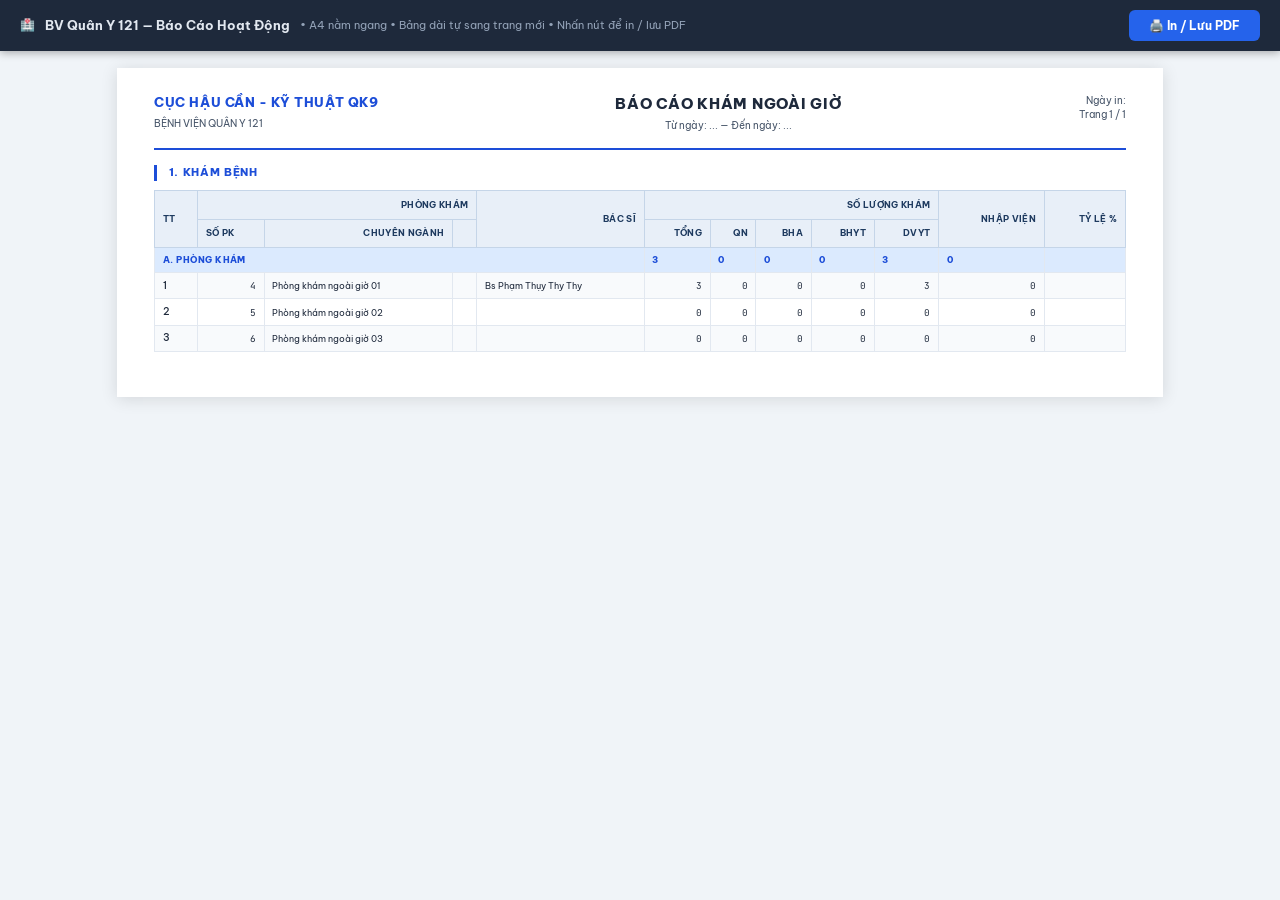
<file: BaoCaoKhamNgoaiGio.html>
<!DOCTYPE html>
<html lang="vi">
<head>
<meta charset="UTF-8">
<meta name="viewport" content="width=device-width, initial-scale=1.0">
<title>Báo Cáo Tổng Hợp Hoạt Động Bệnh Viện</title>
<link href="https://fonts.googleapis.com/css2?family=Be+Vietnam+Pro:wght@300;400;500;600;700;800&family=JetBrains+Mono:wght@400;600&display=swap" rel="stylesheet">

<style>
/* ============================================================
   CÀI ĐẶT IN ẤN
   ============================================================ */
@page {
  size: A4 landscape;
  margin: 10mm 12mm 12mm 12mm;
}

/* ============================================================
   RESET
   ============================================================ */
*, *::before, *::after { box-sizing: border-box; margin: 0; padding: 0; }

:root {
  --blue:    #1d4ed8;
  --blue-lt: #dbeafe;
  --teal:    #0f766e;
  --teal-lt: #ccfbf1;
  --violet:  #6d28d9;
  --vlt-lt:  #ede9fe;
  --amber:   #b45309;
  --amb-lt:  #fef3c7;
  --rose:    #be123c;
  --rose-lt: #ffe4e6;
  --green:   #065f46;
  --grn-lt:  #d1fae5;
  --gray1:   #1e293b;
  --gray2:   #475569;
  --gray3:   #94a3b8;
  --border:  #cbd5e1;
  --border-lt: #e2e8f0;
  --stripe:  #f8fafc;

  --font: 'Be Vietnam Pro', sans-serif;
  --mono: 'JetBrains Mono', monospace;
}

/* ============================================================
   BODY
   ============================================================ */
body {
  font-family: var(--font);
  font-size: 9pt;
  color: var(--gray1);
  background: #f0f4f8;   /* chỉ hiện trên màn hình */
  line-height: 1.4;
}

/* ============================================================
   THANH ĐIỀU KHIỂN (chỉ màn hình)
   ============================================================ */
.screen-toolbar {
  position: fixed;
  top: 0; left: 0; right: 0;
  z-index: 1000;
  background: #1e293b;
  color: #e2e8f0;
  padding: 10px 20px;
  display: flex;
  align-items: center;
  justify-content: space-between;
  gap: 12px;
  box-shadow: 0 2px 8px rgba(0,0,0,0.3);
  font-size: 12px;
}
.toolbar-left { display: flex; align-items: center; gap: 10px; }
.toolbar-title { font-weight: 700; font-size: 13px; }
.toolbar-hint { color: #94a3b8; font-size: 11px; }
.btn-print {
  background: #2563eb;
  color: white;
  border: none;
  padding: 8px 20px;
  border-radius: 6px;
  font-family: var(--font);
  font-size: 12px;
  font-weight: 700;
  cursor: pointer;
  display: flex; align-items: center; gap: 6px;
  transition: background 0.2s;
}
.btn-print:hover { background: #1d4ed8; }

/* ============================================================
   WRAPPER — căn giữa nội dung trên màn hình
   ============================================================ */
.page-wrapper {
  padding-top: 52px;   /* bù toolbar */
}

/* ============================================================
   DOCUMENT — container nội dung liên tục
   Trên màn hình: hiển thị như tờ A4 ngang (shadow)
   Khi in: trở thành luồng nội dung tự nhiên
   ============================================================ */
.document {
  width: 277mm;
  background: white;
  margin: 16px auto;
  padding: 7mm 10mm 10mm 10mm;
  box-shadow: 0 2px 16px rgba(0,0,0,0.12);
}

/* ============================================================
   SECTION — mỗi section bắt đầu trang mới khi in
   ============================================================ */
.section {
  break-before: auto;
  page-break-before: auto;
}
.section:first-child {
  break-before: avoid;
  page-break-before: avoid;
}

/* ============================================================
   HEADER LẶP LẠI — in ở đầu mỗi trang khi bảng dài
   Dùng position:running() không được hỗ trợ rộng rãi,
   nên dùng cách thực tế: .page-header không fixed,
   chỉ xuất hiện 1 lần đầu section rồi thead tự lặp.
   ============================================================ */
.page-header {
  display: flex;
  justify-content: space-between;
  align-items: flex-start;
  border-bottom: 2px solid var(--blue);
  padding-bottom: 4mm;
  margin-bottom: 4mm;
  /* Không ngắt trang ngay sau header */
  break-after: avoid;
  page-break-after: avoid;
}
.hosp-name {
  font-size: 10pt;
  font-weight: 800;
  color: var(--blue);
  text-transform: uppercase;
  letter-spacing: 0.04em;
}
.hosp-sub {
  font-size: 7.5pt;
  color: var(--gray2);
  margin-top: 1mm;
}
.report-title { text-align: center; }
.report-title h2 {
  font-size: 11pt;
  font-weight: 800;
  color: var(--gray1);
  text-transform: uppercase;
  letter-spacing: 0.05em;
}
.report-title p {
  font-size: 7.5pt;
  color: var(--gray2);
  margin-top: 1mm;
}
.report-meta {
  text-align: right;
  font-size: 7.5pt;
  color: var(--gray2);
}
.report-meta strong { color: var(--gray1); }

/* ============================================================
   FOOTER — chỉ hiện dưới màn hình (không in được fixed footer
   trên mọi trang mà không dùng paged media polyfill)
   ============================================================ */
.section-footer {
  margin-top: 4mm;
  padding-top: 2mm;
  border-top: 1px solid var(--border-lt);
  display: flex;
  justify-content: space-between;
  font-size: 6.5pt;
  color: var(--gray3);
  /* Không ngắt trang ngay trước footer */
  break-before: avoid;
  page-break-before: avoid;
}

/* ============================================================
   SECTION TITLE
   ============================================================ */
.section-title {
  font-size: 8.5pt;
  font-weight: 800;
  color: var(--blue);
  text-transform: uppercase;
  letter-spacing: 0.06em;
  border-left: 3px solid var(--blue);
  padding-left: 3mm;
  margin-bottom: 2.5mm;
  margin-top: 4mm;
  /* Giữ với nội dung bên dưới — không ngắt trang ngay sau title */
  break-after: avoid;
  page-break-after: avoid;
}

/* ============================================================
   KPI ROW
   ============================================================ */
.kpi-row {
  display: grid;
  gap: 3mm;
  margin-bottom: 4mm;
  /* Không ngắt trang giữa KPI row */
  break-inside: avoid;
  page-break-inside: avoid;
}
.kpi-row-9 { grid-template-columns: repeat(9, 1fr); }
.kpi-row-6 { grid-template-columns: repeat(6, 1fr); }
.kpi-row-5 { grid-template-columns: repeat(5, 1fr); }
.kpi-row-7 { grid-template-columns: repeat(7, 1fr); }

.kpi-box {
  background: white;
  border: 1px solid var(--border);
  border-radius: 4px;
  padding: 2.5mm 3mm;
  border-top: 3px solid var(--kpi-c, var(--blue));
  text-align: center;
}
.kpi-val {
  font-family: var(--mono);
  font-size: 13pt;
  font-weight: 700;
  color: var(--kpi-c, var(--blue));
  line-height: 1.1;
}
.kpi-lbl {
  font-size: 6pt;
  font-weight: 700;
  color: var(--gray2);
  text-transform: uppercase;
  letter-spacing: 0.05em;
  margin-top: 1mm;
}
.kpi-sub {
  font-size: 5.5pt;
  color: var(--gray3);
  margin-top: 0.5mm;
}

/* ============================================================
   BẢNG DỮ LIỆU
   ============================================================ */
table {
  width: 100%;
  border-collapse: collapse;
  font-size: 7.5pt;
  margin-bottom: 2mm;
}
thead th {
  background: #e8eff8;       /* Xanh nhạt thay vì xanh đậm */
  color: #1e3a5f;            /* Chữ xanh tối thay vì trắng */
  font-weight: 700;
  font-size: 6.5pt;
  text-transform: uppercase;
  letter-spacing: 0.04em;
  padding: 2mm 2mm;
  text-align: right;
  white-space: nowrap;
  border: 1px solid #c5d5e8;
}
thead th:first-child { text-align: left; }

/* thead tự lặp khi bảng sang trang mới */
thead { display: table-header-group; }

tbody tr:nth-child(even) { background: var(--stripe); }

tbody td {
  padding: 1.5mm 2mm;
  border: 1px solid var(--border-lt);
  text-align: right;
  font-family: var(--mono);
  font-size: 7pt;
  color: var(--gray1);
}
tbody td:first-child {
  text-align: left;
  font-family: var(--font);
  font-size: 7.5pt;
  font-weight: 500;
}

/* Mỗi hàng không bị ngắt giữa — nhưng cho phép ngắt giữa các hàng */
tbody tr {
  break-inside: avoid;
  page-break-inside: avoid;
}

/* Dòng group header — giữ với hàng kế tiếp */
tr.group-hdr {
  break-after: avoid;
  page-break-after: avoid;
}
tr.group-hdr td {
  background: var(--blue-lt) !important;
  color: var(--blue) !important;
  font-family: var(--font) !important;
  font-weight: 800 !important;
  font-size: 7pt !important;
  text-transform: uppercase !important;
  letter-spacing: 0.05em !important;
  text-align: left !important;
  padding: 1.5mm 2mm !important;
  border-top: 1px solid var(--border) !important;
}

tfoot td {
  background: #dbeafe;       /* Xanh nhạt thay vì xanh đậm */
  color: #1e3a5f;            /* Chữ xanh tối thay vì trắng */
  font-weight: 700;
  font-family: var(--mono);
  font-size: 7.5pt;
  padding: 2mm 2mm;
  text-align: right;
  border: 1px solid #b3cde8;
  break-before: avoid;
  page-break-before: avoid;
}
tfoot td:first-child {
  text-align: left;
  font-family: var(--font);
  text-transform: uppercase;
  letter-spacing: 0.04em;
}

/* Số màu */
.z  { color: var(--gray3); }
.hi { color: var(--amber); font-weight: 700; }
.cr { color: var(--rose);  font-weight: 800; }

/* ============================================================
   LAYOUT 2 CỘT
   ============================================================ */
.two-col {
  display: grid;
  grid-template-columns: 1fr 1fr;
  gap: 5mm;
  break-inside: avoid;
  page-break-inside: avoid;
}

/* ============================================================
   MINI BAR CHART
   ============================================================ */
.bar-row {
  display: flex;
  align-items: center;
  gap: 2mm;
  padding: 1mm 0;
  border-bottom: 1px solid var(--border-lt);
  font-size: 7pt;
  break-inside: avoid;
}
.bar-label { flex: 3; color: var(--gray1); font-size: 7pt; }
.bar-track { flex: 4; background: var(--border-lt); height: 5px; border-radius: 3px; overflow: hidden; }
.bar-fill  { height: 100%; border-radius: 3px; background: var(--bc, var(--blue)); }
.bar-val   { flex: 1; text-align: right; font-family: var(--mono); font-weight: 700; font-size: 7pt; color: var(--bc, var(--blue)); }

/* ============================================================
   CHỮ KÝ
   ============================================================ */
.sign-row {
  display: grid;
  grid-template-columns: 1fr 1fr 1fr;
  gap: 10mm;
  margin-top: 8mm;
  text-align: center;
  break-inside: avoid;
  page-break-inside: avoid;
}
.sign-box  { font-size: 7.5pt; }
.sign-title { font-weight: 700; text-transform: uppercase; font-size: 7pt; letter-spacing: 0.04em; }
.sign-role  { color: var(--gray2); font-size: 6.5pt; margin-top: 1mm; }
.sign-line  { border-bottom: 1px solid var(--gray1); margin: 10mm 5mm 1mm; }
.sign-name  { font-size: 7pt; color: var(--gray2); }

/* ============================================================
   BẢNG NỘI TRÚ — màu nhóm cột phân biệt
   ============================================================ */

/* Màu nền header nhóm cột (hàng span) */
.nt-hdr-cu    { background: #f1f5f9 !important; color: #334155 !important; border-bottom: 2px solid #94a3b8 !important; }
.nt-hdr-hc    { background: #eff6ff !important; color: #1e40af !important; border-bottom: 2px solid #3b82f6 !important; }
.nt-hdr-vao   { background: #f0fdf4 !important; color: #166534 !important; border-bottom: 2px solid #22c55e !important; }
.nt-hdr-ra    { background: #fff7ed !important; color: #9a3412 !important; border-bottom: 2px solid #f97316 !important; }
.nt-hdr-km    { background: #fdf4ff !important; color: #6b21a8 !important; border-bottom: 2px solid #a855f7 !important; }

/* Màu nền ô dữ liệu — dòng lẻ */
.nt-td-cu  { background: #f1f5f9 !important; }
.nt-td-hc  { background: #eff6ff !important; }
.nt-td-vao { background: #f0fdf4 !important; }
.nt-td-ra  { background: #fff7ed !important; }
.nt-td-km  { background: #fdf4ff !important; }

/* Màu nền ô dữ liệu — dòng chẵn (tối hơn để tạo zebra trong từng nhóm) */
#t-noitru tbody tr:nth-child(even) .nt-td-cu  { background: #e2e8f0 !important; }
#t-noitru tbody tr:nth-child(even) .nt-td-hc  { background: #dbeafe !important; }
#t-noitru tbody tr:nth-child(even) .nt-td-vao { background: #dcfce7 !important; }
#t-noitru tbody tr:nth-child(even) .nt-td-ra  { background: #ffedd5 !important; }
#t-noitru tbody tr:nth-child(even) .nt-td-km  { background: #f3e8ff !important; }

/* Dòng tử vong — đỏ nhạt ghi đè tất cả */
tr.alert-tv td { background: #fff0f0 !important; }
/* ============================================================
   BẢNG CLS — màu nhóm loại xét nghiệm
   ============================================================ */
.cls-grp-hdr td {
  font-weight: 800 !important;
  font-family: var(--font) !important;
  font-size: 7pt !important;
  text-transform: uppercase !important;
  letter-spacing: 0.05em !important;
  padding: 2mm 2mm !important;
  border-top: 2px solid var(--border) !important;
}
.cls-grp-xn   td { background: #eff6ff !important; color: #1e40af !important; }
.cls-grp-sa   td { background: #f0fdf4 !important; color: #166534 !important; }
.cls-grp-xq   td { background: #fff7ed !important; color: #9a3412 !important; }
.cls-grp-ct   td { background: #fdf4ff !important; color: #6b21a8 !important; }
.cls-grp-mri  td { background: #fdf2f8 !important; color: #9d174d !important; }
.cls-grp-ns   td { background: #fffbeb !important; color: #92400e !important; }
.cls-grp-tdcn td { background: #f0fdfa !important; color: #134e4a !important; }

/* Dòng chi tiết — thụt lề + màu nhạt */
.cls-sub td:first-child { padding-left: 7mm !important; color: var(--gray2) !important; }
.cls-sub.cls-xn   td { background: #f8fbff; }
.cls-sub.cls-sa   td { background: #f6fdf7; }
.cls-sub.cls-xq   td { background: #fffaf5; }
.cls-sub.cls-ct   td { background: #fdf8ff; }
.cls-sub.cls-mri  td { background: #fef8fb; }
.cls-sub.cls-ns   td { background: #fffef5; }
.cls-sub.cls-tdcn td { background: #f0fefc; }

/* Dòng tổng nhóm — đậm hơn dòng chi tiết */
.cls-total td { font-weight: 700 !important; }
.cls-total.cls-xn   td { background: #dbeafe !important; color: #1e40af !important; }
.cls-total.cls-sa   td { background: #dcfce7 !important; color: #166534 !important; }
.cls-total.cls-xq   td { background: #ffedd5 !important; color: #9a3412 !important; }
.cls-total.cls-ct   td { background: #f3e8ff !important; color: #6b21a8 !important; }
.cls-total.cls-mri  td { background: #fce7f3 !important; color: #9d174d !important; }
.cls-total.cls-ns   td { background: #fef3c7 !important; color: #92400e !important; }
.cls-total.cls-tdcn td { background: #ccfbf1 !important; color: #134e4a !important; }

/* ============================================================
   PILL
   ============================================================ */
.pill-bh  { background: var(--blue-lt); color: var(--blue); }
.pill-dv  { background: var(--amb-lt);  color: var(--amber); }
.pill-bha { background: var(--vlt-lt);  color: var(--violet); }
.pill-qn  { background: var(--rose-lt); color: var(--rose); }

/* ============================================================
   @MEDIA PRINT
   ============================================================ */
@media print {
  /* Ẩn toolbar */
  .screen-toolbar { display: none !important; }
  .page-wrapper   { padding-top: 0; }

  /* Ẩn footer section — không in ra, tránh hiện giữa bảng khi sang trang */
  .section-footer { display: none !important; }

  /* Bỏ nền xám, shadow */
  body     { background: white; }
  .document {
    width: 100%;
    margin: 0;
    padding: 0;
    box-shadow: none;
  }

  /* In màu nền bảng */
  * { -webkit-print-color-adjust: exact; print-color-adjust: exact; }

  /* Bỏ hover effect */
  tbody tr:hover { background: inherit; }
}
#tb-khambenh td.left {
  text-align: left;
  white-space: normal;
  font-family: var(--font);
}
</style>
</head>
<body>

<!-- ============================================================
     THANH ĐIỀU KHIỂN (chỉ hiện trên màn hình)
     ============================================================ -->
<div class="screen-toolbar">
  <div class="toolbar-left">
    <span>🏥</span>
    <span class="toolbar-title">BV Quân Y 121 — Báo Cáo Hoạt Động</span>
    <span class="toolbar-hint">• A4 nằm ngang • Bảng dài tự sang trang mới • Nhấn nút để in / lưu PDF</span>
  </div>
  <button class="btn-print" onclick="window.print()">
    🖨️ In / Lưu PDF
  </button>
</div>

<div class="page-wrapper">
<div class="document">

<!-- ==============================================================
     TRANG 1: TỔNG QUAN + KHÁM BỆNH NGOẠI TRÚ
     ============================================================== -->
<div class="section" id="p1">


  <!-- Header trang -->
  <div class="page-header">
    <div>
      <div class="hosp-name">CỤC HẬU CẦN - KỸ THUẬT QK9</div>
      <div class="hosp-sub">BỆNH VIỆN QUÂN Y 121</div>
    </div>
    <div class="report-title">
      <h2>BÁO CÁO KHÁM NGOÀI GIỜ</h2>
      <p id="p1-time">Từ ngày: ... — Đến ngày: ...</p>
    </div>
    <div class="report-meta">
      <div>Ngày in: <strong id="p1-now"></strong></div>
      <div>Trang 1 / 1</div>
    </div>
  </div>

  <!-- KPI tổng quan -->
  <div class="section">
  <div class="section-title">1. Khám bệnh</div>

  <table>
    <thead>
      <tr>
        <th rowspan="2">TT</th>
        <th colspan="3">Phòng Khám</th>
        <th rowspan="2">Bác sĩ</th>
        <th colspan="5">Số lượng khám</th>
        <th rowspan="2">Nhập viện</th>
        <th rowspan="2">Tỷ lệ %</th>
      </tr>
      <tr>
        <th>Số PK</th>
        <th>Chuyên ngành</th>
        <th></th>
        <th>Tổng</th>
        <th>QN</th>
        <th>BHA</th>
        <th>BHYT</th>
        <th>DVYT</th>
      </tr>
    </thead>

    <tbody id="tb-khambenh"></tbody>
  </table>
</div>
  


</div><!-- /section 4 -->

</div><!-- /document -->
</div><!-- /page-wrapper -->

<!-- ============================================================
     JAVASCRIPT XỬ LÝ DỮ LIỆU
     ============================================================ -->
<script>
const tb = document.getElementById("tb-khambenh");

/* ===== GROUP A ===== */
function addGroup() {
  const tr = document.createElement("tr");
  tr.className = "group-hdr";

  tr.innerHTML = `
    <td colspan="5">A. Phòng khám</td>
    <td>3</td>
    <td>0</td>
    <td>0</td>
    <td>0</td>
    <td>3</td>
    <td>0</td>
    <td></td>
  `;

  tb.appendChild(tr);
}

/* ===== DATA ===== */
const data = [
  {
    pk: 4,
    ten: "Phòng khám ngoài giờ 01",
    bs: "Bs Phạm Thụy Thy Thy",
    tong: 3,
    qn: 0,
    bha: 0,
    bhyt: 0,
    dvyt: 3,
    nv: 0,
    tl: ""
  },
  {
    pk: 5,
    ten: "Phòng khám ngoài giờ 02",
    bs: "",
    tong: 0,
    qn: 0,
    bha: 0,
    bhyt: 0,
    dvyt: 0,
    nv: 0,
    tl: ""
  },
  {
    pk: 6,
    ten: "Phòng khám ngoài giờ 03",
    bs: "",
    tong: 0,
    qn: 0,
    bha: 0,
    bhyt: 0,
    dvyt: 0,
    nv: 0,
    tl: ""
  }
];

/* ===== RENDER ===== */
addGroup();

let stt = 1;

data.forEach(item => {
  const tr = document.createElement("tr");

  tr.innerHTML = `
    <td>${stt++}</td>
    <td>${item.pk}</td>
    <td class="left">${item.ten}</td>
    <td></td>
    <td class="left">${item.bs}</td>
    <td>${item.tong}</td>
    <td>${item.qn}</td>
    <td>${item.bha}</td>
    <td>${item.bhyt}</td>
    <td>${item.dvyt}</td>
    <td>${item.nv}</td>
    <td>${item.tl}</td>
  `;

  tb.appendChild(tr);
});
</script>
</body>
</html>
</file>
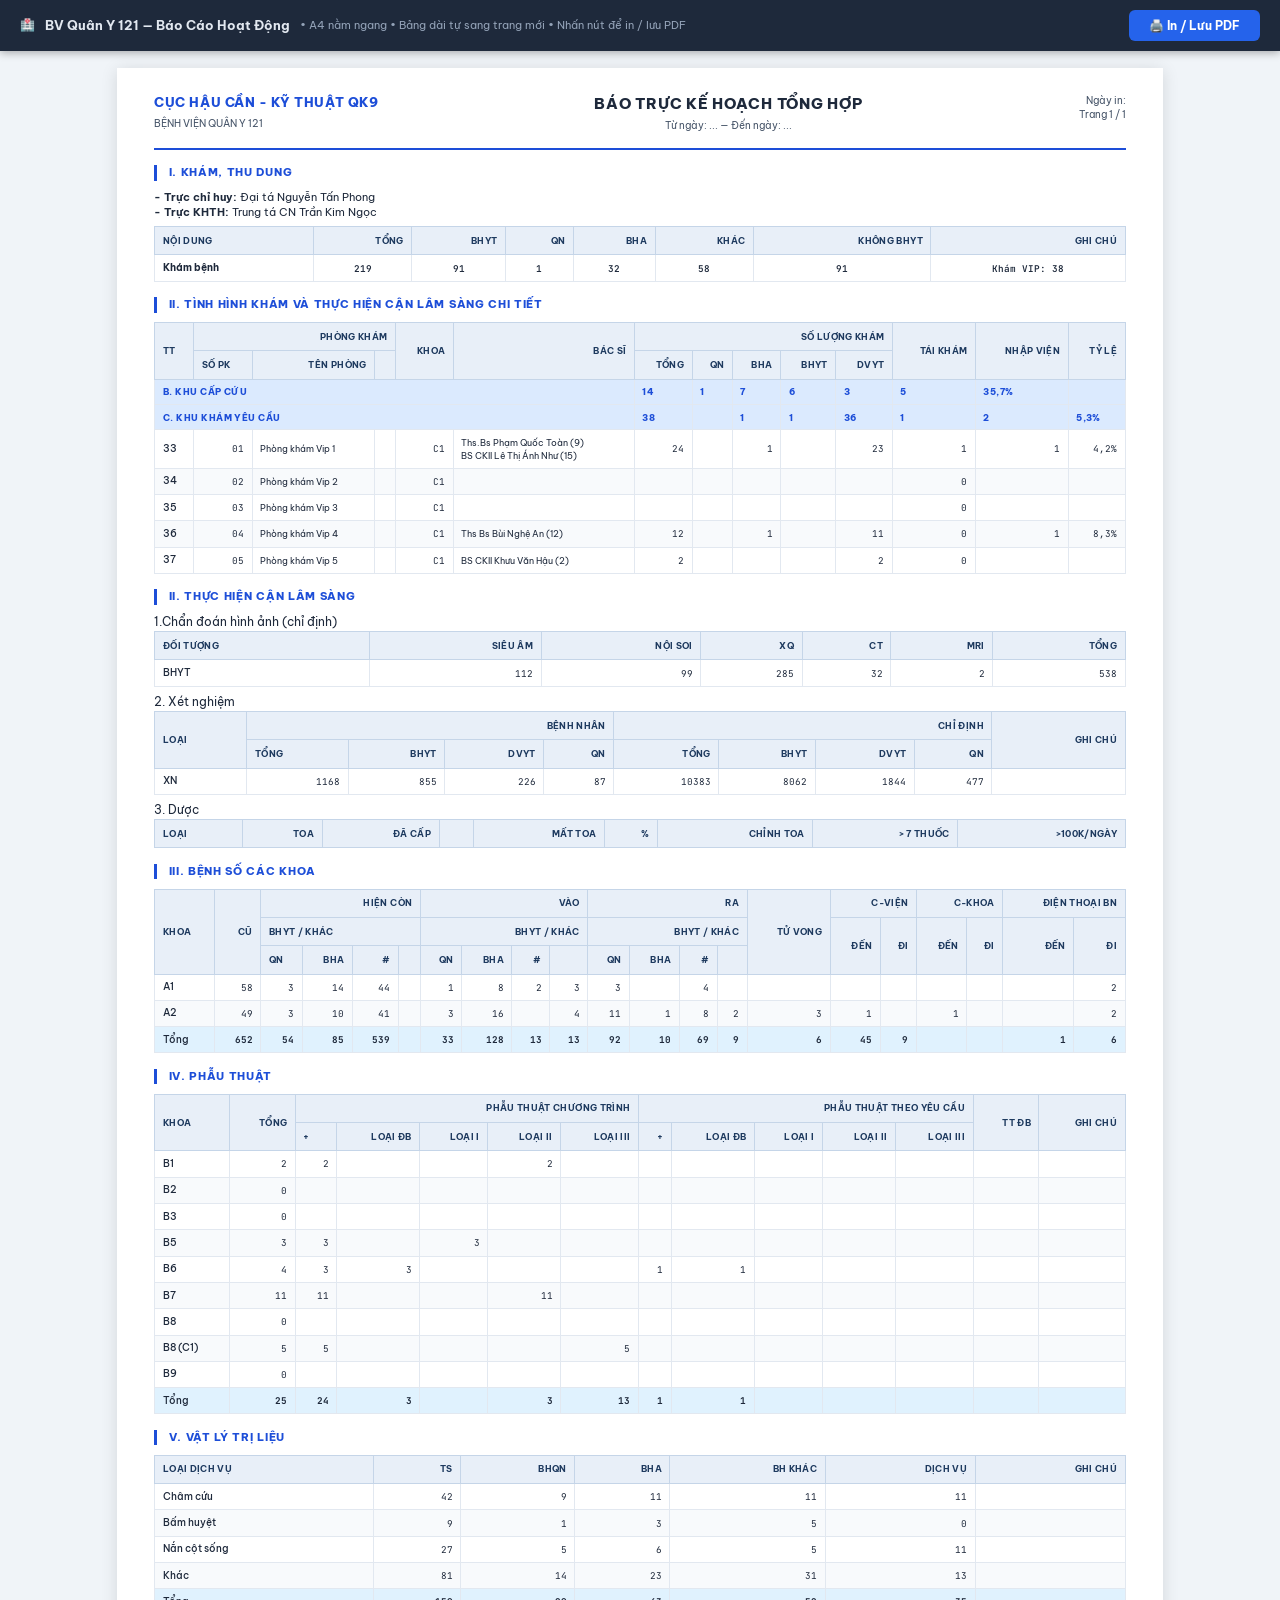
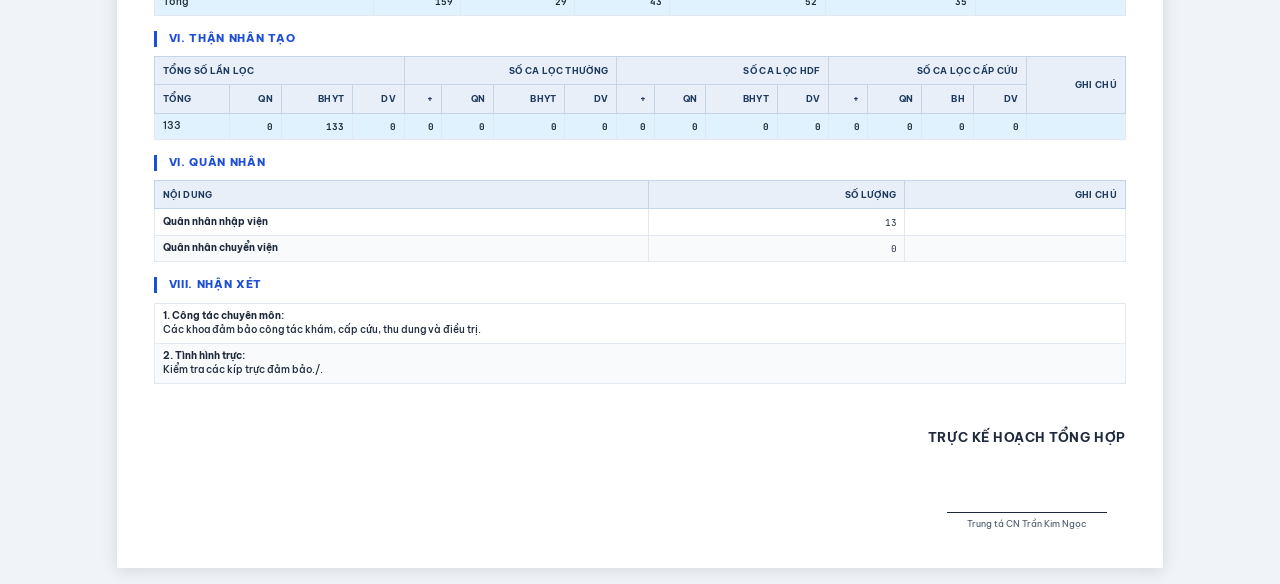
<file: BaoCaoTrucKHTH(new).html>
<!DOCTYPE html>
<html lang="vi">
<head>
<meta charset="UTF-8">
<meta name="viewport" content="width=device-width, initial-scale=1.0">
<title>Báo Cáo Tổng Hợp Hoạt Động Bệnh Viện</title>
<link href="https://fonts.googleapis.com/css2?family=Be+Vietnam+Pro:wght@300;400;500;600;700;800&family=JetBrains+Mono:wght@400;600&display=swap" rel="stylesheet">

<style>
/* ============================================================
   CÀI ĐẶT IN ẤN
   ============================================================ */
@page {
  size: A4 landscape;
  margin: 10mm 12mm 12mm 12mm;
}

/* ============================================================
   RESET
   ============================================================ */
*, *::before, *::after { box-sizing: border-box; margin: 0; padding: 0; }

:root {
  --blue:    #1d4ed8;
  --blue-lt: #dbeafe;
  --teal:    #0f766e;
  --teal-lt: #ccfbf1;
  --violet:  #6d28d9;
  --vlt-lt:  #ede9fe;
  --amber:   #b45309;
  --amb-lt:  #fef3c7;
  --rose:    #be123c;
  --rose-lt: #ffe4e6;
  --green:   #065f46;
  --grn-lt:  #d1fae5;
  --gray1:   #1e293b;
  --gray2:   #475569;
  --gray3:   #94a3b8;
  --border:  #cbd5e1;
  --border-lt: #e2e8f0;
  --stripe:  #f8fafc;

  --font: 'Be Vietnam Pro', sans-serif;
  --mono: 'JetBrains Mono', monospace;
}

/* ============================================================
   BODY
   ============================================================ */
body {
  font-family: var(--font);
  font-size: 9pt;
  color: var(--gray1);
  background: #f0f4f8;   /* chỉ hiện trên màn hình */
  line-height: 1.4;
}

/* ============================================================
   THANH ĐIỀU KHIỂN (chỉ màn hình)
   ============================================================ */
.screen-toolbar {
  position: fixed;
  top: 0; left: 0; right: 0;
  z-index: 1000;
  background: #1e293b;
  color: #e2e8f0;
  padding: 10px 20px;
  display: flex;
  align-items: center;
  justify-content: space-between;
  gap: 12px;
  box-shadow: 0 2px 8px rgba(0,0,0,0.3);
  font-size: 12px;
}
.toolbar-left { display: flex; align-items: center; gap: 10px; }
.toolbar-title { font-weight: 700; font-size: 13px; }
.toolbar-hint { color: #94a3b8; font-size: 11px; }
.btn-print {
  background: #2563eb;
  color: white;
  border: none;
  padding: 8px 20px;
  border-radius: 6px;
  font-family: var(--font);
  font-size: 12px;
  font-weight: 700;
  cursor: pointer;
  display: flex; align-items: center; gap: 6px;
  transition: background 0.2s;
}
.btn-print:hover { background: #1d4ed8; }

/* ============================================================
   WRAPPER — căn giữa nội dung trên màn hình
   ============================================================ */
.page-wrapper {
  padding-top: 52px;   /* bù toolbar */
}

/* ============================================================
   DOCUMENT — container nội dung liên tục
   Trên màn hình: hiển thị như tờ A4 ngang (shadow)
   Khi in: trở thành luồng nội dung tự nhiên
   ============================================================ */
.document {
  width: 277mm;
  background: white;
  margin: 16px auto;
  padding: 7mm 10mm 10mm 10mm;
  box-shadow: 0 2px 16px rgba(0,0,0,0.12);
}

/* ============================================================
   SECTION — mỗi section bắt đầu trang mới khi in
   ============================================================ */
.section {
  break-before: auto;
  page-break-before: auto;
}
.section:first-child {
  break-before: avoid;
  page-break-before: avoid;
}

/* ============================================================
   HEADER LẶP LẠI — in ở đầu mỗi trang khi bảng dài
   Dùng position:running() không được hỗ trợ rộng rãi,
   nên dùng cách thực tế: .page-header không fixed,
   chỉ xuất hiện 1 lần đầu section rồi thead tự lặp.
   ============================================================ */
.page-header {
  display: flex;
  justify-content: space-between;
  align-items: flex-start;
  border-bottom: 2px solid var(--blue);
  padding-bottom: 4mm;
  margin-bottom: 4mm;
  /* Không ngắt trang ngay sau header */
  break-after: avoid;
  page-break-after: avoid;
}
.hosp-name {
  font-size: 10pt;
  font-weight: 800;
  color: var(--blue);
  text-transform: uppercase;
  letter-spacing: 0.04em;
}
.hosp-sub {
  font-size: 7.5pt;
  color: var(--gray2);
  margin-top: 1mm;
}
.report-title { text-align: center; }
.report-title h2 {
  font-size: 11pt;
  font-weight: 800;
  color: var(--gray1);
  text-transform: uppercase;
  letter-spacing: 0.05em;
}
.report-title p {
  font-size: 7.5pt;
  color: var(--gray2);
  margin-top: 1mm;
}
.report-meta {
  text-align: right;
  font-size: 7.5pt;
  color: var(--gray2);
}
.report-meta strong { color: var(--gray1); }

/* ============================================================
   FOOTER — chỉ hiện dưới màn hình (không in được fixed footer
   trên mọi trang mà không dùng paged media polyfill)
   ============================================================ */
.section-footer {
  margin-top: 4mm;
  padding-top: 2mm;
  border-top: 1px solid var(--border-lt);
  display: flex;
  justify-content: space-between;
  font-size: 6.5pt;
  color: var(--gray3);
  /* Không ngắt trang ngay trước footer */
  break-before: avoid;
  page-break-before: avoid;
}

/* ============================================================
   SECTION TITLE
   ============================================================ */
.section-title {
  font-size: 8.5pt;
  font-weight: 800;
  color: var(--blue);
  text-transform: uppercase;
  letter-spacing: 0.06em;
  border-left: 3px solid var(--blue);
  padding-left: 3mm;
  margin-bottom: 2.5mm;
  margin-top: 4mm;
  /* Giữ với nội dung bên dưới — không ngắt trang ngay sau title */
  break-after: avoid;
  page-break-after: avoid;
}

/* ============================================================
   KPI ROW
   ============================================================ */
.kpi-row {
  display: grid;
  gap: 3mm;
  margin-bottom: 4mm;
  /* Không ngắt trang giữa KPI row */
  break-inside: avoid;
  page-break-inside: avoid;
}
.kpi-row-9 { grid-template-columns: repeat(9, 1fr); }
.kpi-row-6 { grid-template-columns: repeat(6, 1fr); }
.kpi-row-5 { grid-template-columns: repeat(5, 1fr); }
.kpi-row-7 { grid-template-columns: repeat(7, 1fr); }

.kpi-box {
  background: white;
  border: 1px solid var(--border);
  border-radius: 4px;
  padding: 2.5mm 3mm;
  border-top: 3px solid var(--kpi-c, var(--blue));
  text-align: center;
}
.kpi-val {
  font-family: var(--mono);
  font-size: 13pt;
  font-weight: 700;
  color: var(--kpi-c, var(--blue));
  line-height: 1.1;
}
.kpi-lbl {
  font-size: 6pt;
  font-weight: 700;
  color: var(--gray2);
  text-transform: uppercase;
  letter-spacing: 0.05em;
  margin-top: 1mm;
}
.kpi-sub {
  font-size: 5.5pt;
  color: var(--gray3);
  margin-top: 0.5mm;
}

/* ============================================================
   BẢNG DỮ LIỆU
   ============================================================ */
table {
  width: 100%;
  border-collapse: collapse;
  font-size: 7.5pt;
  margin-bottom: 2mm;
}
thead th {
  background: #e8eff8;       /* Xanh nhạt thay vì xanh đậm */
  color: #1e3a5f;            /* Chữ xanh tối thay vì trắng */
  font-weight: 700;
  font-size: 6.5pt;
  text-transform: uppercase;
  letter-spacing: 0.04em;
  padding: 2mm 2mm;
  text-align: right;
  white-space: nowrap;
  border: 1px solid #c5d5e8;
}
thead th:first-child { text-align: left; }

/* thead tự lặp khi bảng sang trang mới */
thead { display: table-header-group; }

tbody tr:nth-child(even) { background: var(--stripe); }

tbody td {
  padding: 1.5mm 2mm;
  border: 1px solid var(--border-lt);
  text-align: right;
  font-family: var(--mono);
  font-size: 7pt;
  color: var(--gray1);
}
tbody td:first-child {
  text-align: left;
  font-family: var(--font);
  font-size: 7.5pt;
  font-weight: 500;
}

/* Mỗi hàng không bị ngắt giữa — nhưng cho phép ngắt giữa các hàng */
tbody tr {
  break-inside: avoid;
  page-break-inside: avoid;
}

/* Dòng group header — giữ với hàng kế tiếp */
tr.group-hdr {
  break-after: avoid;
  page-break-after: avoid;
}
tr.group-hdr td {
  background: var(--blue-lt) !important;
  color: var(--blue) !important;
  font-family: var(--font) !important;
  font-weight: 800 !important;
  font-size: 7pt !important;
  text-transform: uppercase !important;
  letter-spacing: 0.05em !important;
  text-align: left !important;
  padding: 1.5mm 2mm !important;
  border-top: 1px solid var(--border) !important;
}

tfoot td {
  background: #dbeafe;       /* Xanh nhạt thay vì xanh đậm */
  color: #1e3a5f;            /* Chữ xanh tối thay vì trắng */
  font-weight: 700;
  font-family: var(--mono);
  font-size: 7.5pt;
  padding: 2mm 2mm;
  text-align: right;
  border: 1px solid #b3cde8;
  break-before: avoid;
  page-break-before: avoid;
}
tfoot td:first-child {
  text-align: left;
  font-family: var(--font);
  text-transform: uppercase;
  letter-spacing: 0.04em;
}

/* Số màu */
.z  { color: var(--gray3); }
.hi { color: var(--amber); font-weight: 700; }
.cr { color: var(--rose);  font-weight: 800; }

/* ============================================================
   LAYOUT 2 CỘT
   ============================================================ */
.two-col {
  display: grid;
  grid-template-columns: 1fr 1fr;
  gap: 5mm;
  break-inside: avoid;
  page-break-inside: avoid;
}

/* ============================================================
   MINI BAR CHART
   ============================================================ */
.bar-row {
  display: flex;
  align-items: center;
  gap: 2mm;
  padding: 1mm 0;
  border-bottom: 1px solid var(--border-lt);
  font-size: 7pt;
  break-inside: avoid;
}
.bar-label { flex: 3; color: var(--gray1); font-size: 7pt; }
.bar-track { flex: 4; background: var(--border-lt); height: 5px; border-radius: 3px; overflow: hidden; }
.bar-fill  { height: 100%; border-radius: 3px; background: var(--bc, var(--blue)); }
.bar-val   { flex: 1; text-align: right; font-family: var(--mono); font-weight: 700; font-size: 7pt; color: var(--bc, var(--blue)); }

/* ============================================================
   CHỮ KÝ
   ============================================================ */
.sign-row {
  display: grid;
  grid-template-columns: 1fr 1fr 1fr;
  gap: 10mm;
  margin-top: 8mm;
  text-align: center;
  break-inside: avoid;
  page-break-inside: avoid;
}
.sign-box  { font-size: 7.5pt; }
.sign-title { font-weight: 700; text-transform: uppercase; font-size: 10pt; letter-spacing: 0.04em; }
.sign-role  { color: var(--gray2); font-size: 6.5pt; margin-top: 1mm; }
.sign-line  { border-bottom: 1px solid var(--gray1); margin: 10mm 5mm 1mm; }
.sign-name  { font-size: 7pt; color: var(--gray2); }

/* ============================================================
   BẢNG NỘI TRÚ — màu nhóm cột phân biệt
   ============================================================ */

/* Màu nền header nhóm cột (hàng span) */
.nt-hdr-cu    { background: #f1f5f9 !important; color: #334155 !important; border-bottom: 2px solid #94a3b8 !important; }
.nt-hdr-hc    { background: #eff6ff !important; color: #1e40af !important; border-bottom: 2px solid #3b82f6 !important; }
.nt-hdr-vao   { background: #f0fdf4 !important; color: #166534 !important; border-bottom: 2px solid #22c55e !important; }
.nt-hdr-ra    { background: #fff7ed !important; color: #9a3412 !important; border-bottom: 2px solid #f97316 !important; }
.nt-hdr-km    { background: #fdf4ff !important; color: #6b21a8 !important; border-bottom: 2px solid #a855f7 !important; }

/* Màu nền ô dữ liệu — dòng lẻ */
.nt-td-cu  { background: #f1f5f9 !important; }
.nt-td-hc  { background: #eff6ff !important; }
.nt-td-vao { background: #f0fdf4 !important; }
.nt-td-ra  { background: #fff7ed !important; }
.nt-td-km  { background: #fdf4ff !important; }

/* Màu nền ô dữ liệu — dòng chẵn (tối hơn để tạo zebra trong từng nhóm) */
#t-noitru tbody tr:nth-child(even) .nt-td-cu  { background: #e2e8f0 !important; }
#t-noitru tbody tr:nth-child(even) .nt-td-hc  { background: #dbeafe !important; }
#t-noitru tbody tr:nth-child(even) .nt-td-vao { background: #dcfce7 !important; }
#t-noitru tbody tr:nth-child(even) .nt-td-ra  { background: #ffedd5 !important; }
#t-noitru tbody tr:nth-child(even) .nt-td-km  { background: #f3e8ff !important; }

/* Dòng tử vong — đỏ nhạt ghi đè tất cả */
tr.alert-tv td { background: #fff0f0 !important; }
/* ============================================================
   BẢNG CLS — màu nhóm loại xét nghiệm
   ============================================================ */
.cls-grp-hdr td {
  font-weight: 800 !important;
  font-family: var(--font) !important;
  font-size: 7pt !important;
  text-transform: uppercase !important;
  letter-spacing: 0.05em !important;
  padding: 2mm 2mm !important;
  border-top: 2px solid var(--border) !important;
}
.cls-grp-xn   td { background: #eff6ff !important; color: #1e40af !important; }
.cls-grp-sa   td { background: #f0fdf4 !important; color: #166534 !important; }
.cls-grp-xq   td { background: #fff7ed !important; color: #9a3412 !important; }
.cls-grp-ct   td { background: #fdf4ff !important; color: #6b21a8 !important; }
.cls-grp-mri  td { background: #fdf2f8 !important; color: #9d174d !important; }
.cls-grp-ns   td { background: #fffbeb !important; color: #92400e !important; }
.cls-grp-tdcn td { background: #f0fdfa !important; color: #134e4a !important; }

/* Dòng chi tiết — thụt lề + màu nhạt */
.cls-sub td:first-child { padding-left: 7mm !important; color: var(--gray2) !important; }
.cls-sub.cls-xn   td { background: #f8fbff; }
.cls-sub.cls-sa   td { background: #f6fdf7; }
.cls-sub.cls-xq   td { background: #fffaf5; }
.cls-sub.cls-ct   td { background: #fdf8ff; }
.cls-sub.cls-mri  td { background: #fef8fb; }
.cls-sub.cls-ns   td { background: #fffef5; }
.cls-sub.cls-tdcn td { background: #f0fefc; }

/* Dòng tổng nhóm — đậm hơn dòng chi tiết */
.cls-total td { font-weight: 700 !important; }
.cls-total.cls-xn   td { background: #dbeafe !important; color: #1e40af !important; }
.cls-total.cls-sa   td { background: #dcfce7 !important; color: #166534 !important; }
.cls-total.cls-xq   td { background: #ffedd5 !important; color: #9a3412 !important; }
.cls-total.cls-ct   td { background: #f3e8ff !important; color: #6b21a8 !important; }
.cls-total.cls-mri  td { background: #fce7f3 !important; color: #9d174d !important; }
.cls-total.cls-ns   td { background: #fef3c7 !important; color: #92400e !important; }
.cls-total.cls-tdcn td { background: #ccfbf1 !important; color: #134e4a !important; }

/* ============================================================
   PILL
   ============================================================ */
.pill-bh  { background: var(--blue-lt); color: var(--blue); }
.pill-dv  { background: var(--amb-lt);  color: var(--amber); }
.pill-bha { background: var(--vlt-lt);  color: var(--violet); }
.pill-qn  { background: var(--rose-lt); color: var(--rose); }

/* ============================================================
   @MEDIA PRINT
   ============================================================ */
@media print {
  /* Ẩn toolbar */
  .screen-toolbar { display: none !important; }
  .page-wrapper   { padding-top: 0; }

  /* Ẩn footer section — không in ra, tránh hiện giữa bảng khi sang trang */
  .section-footer { display: none !important; }

  /* Bỏ nền xám, shadow */
  body     { background: white; }
  .document {
    width: 100%;
    margin: 0;
    padding: 0;
    box-shadow: none;
  }

  /* In màu nền bảng */
  * { -webkit-print-color-adjust: exact; print-color-adjust: exact; }

  /* Bỏ hover effect */
  tbody tr:hover { background: inherit; }
}
#tb-khambenh td.left {
  text-align: left;
  white-space: normal;
  font-family: var(--font);
}
.summary-table td.left {
  text-align: left;
  font-family: var(--font);
}

.summary-table td {
  text-align: center;
  font-weight: 600;
}
#tb-ct td.left {
  text-align: left;
  white-space: normal;
  font-family: var(--font);
}
td, th {
  white-space: nowrap;
}
.sign-row {
  margin-top: 12mm;
}
</style>
</head>
<body>

<!-- ============================================================
     THANH ĐIỀU KHIỂN (chỉ hiện trên màn hình)
     ============================================================ -->
<div class="screen-toolbar">
  <div class="toolbar-left">
    <span>🏥</span>
    <span class="toolbar-title">BV Quân Y 121 — Báo Cáo Hoạt Động</span>
    <span class="toolbar-hint">• A4 nằm ngang • Bảng dài tự sang trang mới • Nhấn nút để in / lưu PDF</span>
  </div>
  <button class="btn-print" onclick="window.print()">
    🖨️ In / Lưu PDF
  </button>
</div>

<div class="page-wrapper">
<div class="document">

<!-- ==============================================================
     TRANG 1: TỔNG QUAN + KHÁM BỆNH NGOẠI TRÚ
     ============================================================== -->
<div class="section" id="p1">


  <!-- Header trang -->
  <div class="page-header">
    <div>
      <div class="hosp-name">CỤC HẬU CẦN - KỸ THUẬT QK9</div>
      <div class="hosp-sub">BỆNH VIỆN QUÂN Y 121</div>
    </div>
    <div class="report-title">
      <h2>BÁO TRỰC KẾ HOẠCH TỔNG HỢP</h2>
      <p id="p1-time">Từ ngày: ... — Đến ngày: ...</p>
    </div>
    <div class="report-meta">
      <div>Ngày in: <strong id="p1-now"></strong></div>
      <div>Trang 1 / 1</div>
    </div>
  </div>

  <!-- KPI tổng quan -->
  <div class="section">

  <div class="section-title">I. KHÁM, THU DUNG</div>

  <!-- Thông tin trực -->
  <div style="margin-bottom:6px; font-size:8pt;">
    <strong>- Trực chỉ huy:</strong> Đại tá Nguyễn Tấn Phong<br>
    <strong>- Trực KHTH:</strong> Trung tá CN Trần Kim Ngọc
  </div>

  <table class="summary-table">
    <thead>
      <tr>
        <th>Nội dung</th>
        <th>Tổng</th>
        <th>BHYT</th>
        <th>QN</th>
        <th>BHA</th>
        <th>Khác</th>
        <th>Không BHYT</th>
        <th>Ghi chú</th>
      </tr>
    </thead>

    <tbody id="tb-summary"></tbody>
  </table>

</div>
  <div class="section">
  <div class="section-title">
    II. TÌNH HÌNH KHÁM VÀ THỰC HIỆN CẬN LÂM SÀNG CHI TIẾT
  </div>

  <table>
    <thead>
      <tr>
        <th rowspan="2">TT</th>
        <th colspan="3">Phòng Khám</th>
        <th rowspan="2">Khoa</th>
        <th rowspan="2">Bác sĩ</th>
        <th colspan="5">Số lượng khám</th>
        <th rowspan="2">Tái khám</th>
        <th rowspan="2">Nhập viện</th>
        <th rowspan="2">Tỷ lệ</th>
      </tr>
      <tr>
        <th>Số PK</th>
        <th>Tên phòng</th>
        <th></th>
        <th>Tổng</th>
        <th>QN</th>
        <th>BHA</th>
        <th>BHYT</th>
        <th>DVYT</th>
      </tr>
    </thead>

    <tbody id="tb-ct"></tbody>
    <tbody id="tb-ct">
  <!-- ===== B. Khu cấp cứu ===== -->
  <tr class="group-hdr">
    <td colspan="6">B. Khu cấp cứu</td>
    <td>14</td>
    <td>1</td>
    <td>7</td>
    <td>6</td>
    <td>3</td>
    <td>5</td>
    <td>35,7%</td>
    <td></td>
  </tr>

  <!-- (B hiện tại chỉ có tổng nên không có dòng con) -->


  <!-- ===== C. Khu khám yêu cầu ===== -->
  <tr class="group-hdr">
    <td colspan="6">C. Khu khám yêu cầu</td>
    <td>38</td>
    <td></td>
    <td>1</td>
    <td>1</td>
    <td>36</td>
    <td>1</td>
    <td>2</td>
    <td>5,3%</td>
  </tr>

  <tr>
    <td>33</td>
    <td>01</td>
    <td class="left">Phòng khám Vip 1</td>
    <td></td>
    <td>C1</td>
    <td class="left">
      Ths.Bs Phạm Quốc Toàn (9)<br>
      BS CKII Lê Thị Ánh Như (15)
    </td>
    <td>24</td>
    <td></td>
    <td>1</td>
    <td></td>
    <td>23</td>
    <td>1</td>
    <td>1</td>
    <td>4,2%</td>
  </tr>

  <tr>
    <td>34</td>
    <td>02</td>
    <td class="left">Phòng khám Vip 2</td>
    <td></td>
    <td>C1</td>
    <td></td>
    <td></td>
    <td></td>
    <td></td>
    <td></td>
    <td></td>
    <td>0</td>
    <td></td>
    <td></td>
  </tr>

  <tr>
    <td>35</td>
    <td>03</td>
    <td class="left">Phòng khám Vip 3</td>
    <td></td>
    <td>C1</td>
    <td></td>
    <td></td>
    <td></td>
    <td></td>
    <td></td>
    <td></td>
    <td>0</td>
    <td></td>
    <td></td>
  </tr>

  <tr>
    <td>36</td>
    <td>04</td>
    <td class="left">Phòng khám Vip 4</td>
    <td></td>
    <td>C1</td>
    <td class="left">Ths Bs Bùi Nghệ An (12)</td>
    <td>12</td>
    <td></td>
    <td>1</td>
    <td></td>
    <td>11</td>
    <td>0</td>
    <td>1</td>
    <td>8,3%</td>
  </tr>

  <tr>
    <td>37</td>
    <td>05</td>
    <td class="left">Phòng khám Vip 5</td>
    <td></td>
    <td>C1</td>
    <td class="left">BS CKII Khưu Văn Hậu (2)</td>
    <td>2</td>
    <td></td>
    <td></td>
    <td></td>
    <td>2</td>
    <td>0</td>
    <td></td>
    <td></td>
  </tr>

</tbody>
  </table>
</div>


<div class="section">
   <table>
    <div class="section-title">II. Thực hiện Cận lâm sàng</div>
    <div>1.Chẩn đoán hình ảnh (chỉ định)</div>
  <thead>
    <tr>
      <th>Đối tượng</th>
      <th>Siêu âm</th>
      <th>Nội soi</th>
      <th>XQ</th>
      <th>CT</th>
      <th>MRI</th>
      <th>Tổng</th>
    </tr>
  </thead>
  <tbody id="tb-cdha"></tbody>
</table> 
  <!-- ================= XÉT NGHIỆM ================= -->
  <!-- <div class="section-title">2. Xét nghiệm</div> -->
   <td colspan="6">2. Xét nghiệm</td>
    
  <table>
  <thead>
    
    <tr>
      <th rowspan="2">Loại</th>
      <th colspan="4">Bệnh nhân</th>
      <th colspan="4">Chỉ định</th>
      <th rowspan="2">Ghi chú</th>
    </tr>
    <tr>
      <th>Tổng</th>
      <th>BHYT</th>
      <th>DVYT</th>
      <th>QN</th>
      <th>Tổng</th>
      <th>BHYT</th>
      <th>DVYT</th>
      <th>QN</th>
    </tr>
  </thead>
  <tbody id="tb-xn"></tbody>
</table>

<div class="section">
    <div class="section"></div>
</div>

  <!-- ================= DƯỢC ================= -->
   <td colspan="6">3. Dược</td>

  <table>
  <thead>
    <tr>
      <th>Loại</th>
      <th>Toa</th>
      <th>Đã cấp</th>
      <th></th>
      <th>Mất toa</th>
      <th>%</th>
      <th>Chỉnh toa</th>
      <th>> 7 thuốc</th>
      <th>>100k/ngày</th>
    </tr>
  </thead>
  <tbody id="tb-duoc"></tbody>
</table>

</div>
<div class="section">
  <div class="section-title">III. BỆNH SỐ CÁC KHOA</div>

  <table>
    <thead>
      <tr>
        <th rowspan="3">Khoa</th>
        <th rowspan="3">Cũ</th>

        <th colspan="4">Hiện còn</th>
        <th colspan="4">Vào</th>
        <th colspan="4">Ra</th>

        <th rowspan="3">Tử vong</th>

        <th colspan="2">C-Viện</th>
        <th colspan="2">C-Khoa</th>
        <th colspan="2">Điện thoại BN</th>
      </tr>

      <tr>
        <th colspan="4">BHYT / Khác</th>
        <th colspan="4">BHYT / Khác</th>
        <th colspan="4">BHYT / Khác</th>

        <th rowspan="2">Đến</th>
        <th rowspan="2">Đi</th>
        <th rowspan="2">Đến</th>
        <th rowspan="2">Đi</th>
        <th rowspan="2">Đến</th>
        <th rowspan="2">Đi</th>
      </tr>

      <tr>
        <!-- Hiện còn -->
        <th>QN</th><th>BHA</th><th>#</th><th></th>

        <!-- Vào -->
        <th>QN</th><th>BHA</th><th>#</th><th></th>

        <!-- Ra -->
        <th>QN</th><th>BHA</th><th>#</th><th></th>
      </tr>
    </thead>

    <tbody id="tb-khoa2"></tbody>
  </table>
</div>
<div class="section">
  <div class="section-title">IV. PHẪU THUẬT</div>

  <table>
    <thead>
      <tr>
        <th rowspan="2">Khoa</th>
        <th rowspan="2">Tổng</th>

        <th colspan="5">Phẫu thuật chương trình</th>
        <th colspan="5">Phẫu thuật theo yêu cầu</th>

        <th rowspan="2">TT ĐB</th>
        <th rowspan="2">Ghi chú</th>
      </tr>

      <tr>
        <!-- CT -->
        <th>+</th>
        <th>Loại ĐB</th>
        <th>Loại I</th>
        <th>Loại II</th>
        <th>Loại III</th>

        <!-- YC -->
        <th>+</th>
        <th>Loại ĐB</th>
        <th>Loại I</th>
        <th>Loại II</th>
        <th>Loại III</th>
      </tr>
    </thead>

    <tbody id="tb-phauthuat"></tbody>
  </table>
</div>
<div class="section">
  <div class="section-title">V. VẬT LÝ TRỊ LIỆU</div>

  <table>
    <thead>
      <tr>
        <th>Loại dịch vụ</th>
        <th>TS</th>
        <th>BHQN</th>
        <th>BHA</th>
        <th>BH Khác</th>
        <th>Dịch vụ</th>
        <th>Ghi chú</th>
      </tr>
    </thead>

    <tbody id="tb-vltl"></tbody>
  </table>
</div>
<div class="section">
  <div class="section-title">VI. THẬN NHÂN TẠO</div>

  <table>
    <thead>
      <tr>
        <th colspan="4">Tổng số lần lọc</th>
        <th colspan="4">Số ca lọc thường</th>
        <th colspan="4">Số ca lọc HDF</th>
        <th colspan="4">Số ca lọc cấp cứu</th>
        <th rowspan="2">Ghi chú</th>
      </tr>

      <tr>
        <!-- Tổng -->
        <th>Tổng</th>
        <th>QN</th>
        <th>BHYT</th>
        <th>DV</th>

        <!-- Lọc thường -->
        <th>+</th>
        <th>QN</th>
        <th>BHYT</th>
        <th>DV</th>

        <!-- HDF -->
        <th>+</th>
        <th>QN</th>
        <th>BHYT</th>
        <th>DV</th>

        <!-- Cấp cứu -->
        <th>+</th>
        <th>QN</th>
        <th>BH</th>
        <th>DV</th>
      </tr>
    </thead>

    <tbody id="tb-than"></tbody>
  </table>
</div>
<div class="section">
  <div class="section-title">VI. QUÂN NHÂN</div>

  <table>
    <thead>
      <tr>
        <th>Nội dung</th>
        <th>Số lượng</th>
        <th>Ghi chú</th>
      </tr>
    </thead>
    <tbody>
      <tr>
        <td class="left"><strong>Quân nhân nhập viện</strong></td>
        <td>13</td>
        <td></td>
      </tr>
      <tr>
        <td class="left"><strong>Quân nhân chuyển viện</strong></td>
        <td>0</td>
        <td></td>
      </tr>
    </tbody>
  </table>
</div>
<div class="section">
  <div class="section-title">VIII. NHẬN XÉT</div>

  <table>
    <tbody>
      <tr>
        <td class="left">
          <strong>1. Công tác chuyên môn:</strong><br>
          Các khoa đảm bảo công tác khám, cấp cứu, thu dung và điều trị.
        </td>
      </tr>

      <tr>
        <td class="left">
          <strong>2. Tình hình trực:</strong><br>
          Kiểm tra các kíp trực đảm bảo./.
        </td>
      </tr>
    </tbody>
  </table>
</div>
<div class="sign-row" style="display:flex; justify-content:flex-end;">
  <div class="sign-box">
    <div class="sign-title">TRỰC KẾ HOẠCH TỔNG HỢP</div>
    <div class="sign-line" style="margin-top: 4rem;"></div>
    <div class="sign-name">Trung tá CN Trần Kim Ngọc</div>
  </div>
</div>
</div><!-- /section 4 -->

</div><!-- /document -->
</div><!-- /page-wrapper -->

<!-- ============================================================
     JAVASCRIPT XỬ LÝ DỮ LIỆU
     ============================================================ -->
<script>

// ================= GLOBAL DATA =================
const dataKhoa = [
  {
    khoa: "A1", cu: 58,
    hc: [3,14,44,""], vao: [1,8,2,3], ra: [3,"",4,""],
    tv: "", cv: ["",""], ck: ["",""], dt: ["",2]
  },
  {
    khoa: "A2", cu: 49,
    hc: [3,10,41,""], vao: [3,16,"",4], ra: [11,1,8,2],
    tv: 3, cv: [1,""], ck: [1,""], dt: ["",2]
  },
  {
    khoa: "Tổng", cu: 652,
    hc: [54,85,539,""], vao: [33,128,13,13], ra: [92,10,69,9],
    tv: 6, cv: [45,9], ck: [0,0], dt: [1,6]
  }
];

// ================= HELPER =================
function renderTable(id, data, template) {
  const tb = document.getElementById(id);
  if (!tb) return;

  tb.innerHTML = "";
  data.forEach(item => {
    const tr = document.createElement("tr");
    tr.innerHTML = template(item);
    tb.appendChild(tr);
  });
}

// ================= RENDER KHOA =================
function renderKhoa2() {
  const tb = document.getElementById("tb-khoa2");
  if (!tb) {
    console.warn("Không tìm thấy bảng khoa");
    return;
  }

  tb.innerHTML = "";

  dataKhoa.forEach(row => {
    const tr = document.createElement("tr");

    if (row.khoa === "Tổng") {
      tr.style.fontWeight = "bold";
      tr.style.background = "#e0f2fe";
    }

    tr.innerHTML = `
      <td class="left">${row.khoa}</td>
      <td>${row.cu}</td>

      ${row.hc.map(v => `<td>${v || ""}</td>`).join("")}
      ${row.vao.map(v => `<td>${v || ""}</td>`).join("")}
      ${row.ra.map(v => `<td>${v || ""}</td>`).join("")}

      <td>${row.tv || ""}</td>

      <td>${row.cv[0] || ""}</td>
      <td>${row.cv[1] || ""}</td>

      <td>${row.ck[0] || ""}</td>
      <td>${row.ck[1] || ""}</td>

      <td>${row.dt[0] || ""}</td>
      <td>${row.dt[1] || ""}</td>
    `;

    tb.appendChild(tr);
  });
}

// ================= INIT =================
document.addEventListener("DOMContentLoaded", function () {

  /* ===== SUMMARY ===== */
  const dataSummary = [
    { name: "Khám bệnh", tong: 219, bhyt: 91, qn: 1, bha: 32, khac: 58, khongBhyt: 91, note: "Khám VIP: 38" }
  ];

  renderTable("tb-summary", dataSummary, item => `
    <td class="left"><strong>${item.name}</strong></td>
    <td>${item.tong}</td>
    <td>${item.bhyt}</td>
    <td>${item.qn}</td>
    <td>${item.bha}</td>
    <td>${item.khac}</td>
    <td>${item.khongBhyt}</td>
    <td>${item.note}</td>
  `);

  /* ===== CĐHA ===== */
  const dataCDHA = [
    { type: "BHYT", sieuAm: 112, noiSoi: 99, xq: 285, ct: 32, mri: 2, total: 538 }
  ];

  renderTable("tb-cdha", dataCDHA, item => `
    <td>${item.type}</td>
    <td>${item.sieuAm}</td>
    <td>${item.noiSoi}</td>
    <td>${item.xq}</td>
    <td>${item.ct}</td>
    <td>${item.mri}</td>
    <td>${item.total}</td>
  `);

  /* ===== XÉT NGHIỆM ===== */
  const dataXN = [
    {
      type: "XN",
      benhNhan: { tong: 1168, bhyt: 855, dvyt: 226, qn: 87 },
      chiDinh: { tong: 10383, bhyt: 8062, dvyt: 1844, qn: 477 }
    }
  ];

  renderTable("tb-xn", dataXN, item => `
    <td>${item.type}</td>
    <td>${item.benhNhan.tong}</td>
    <td>${item.benhNhan.bhyt}</td>
    <td>${item.benhNhan.dvyt}</td>
    <td>${item.benhNhan.qn}</td>
    <td>${item.chiDinh.tong}</td>
    <td>${item.chiDinh.bhyt}</td>
    <td>${item.chiDinh.dvyt}</td>
    <td>${item.chiDinh.qn}</td>
    <td></td>
  `);

  /* ===== GỌI KHOA ===== */
  renderKhoa2();

});
const dataPhauThuat = [
  { khoa: "B1", tong: 2, ct: [2,"","","2",""], yc: ["","","","",""], ttdb: "" },
  { khoa: "B2", tong: 0, ct: ["","","","",""], yc: ["","","","",""], ttdb: "" },
  { khoa: "B3", tong: 0, ct: ["","","","",""], yc: ["","","","",""], ttdb: "" },
  { khoa: "B5", tong: 3, ct: [3,"","3","",""], yc: ["","","","",""], ttdb: "" },
  { khoa: "B6", tong: 4, ct: [3,"3","","",""], yc: ["1","1","","",""], ttdb: "" },
  { khoa: "B7", tong: 11, ct: [11,"","","11",""], yc: ["","","","",""], ttdb: "" },
  { khoa: "B8", tong: 0, ct: ["","","","",""], yc: ["","","","",""], ttdb: "" },
  { khoa: "B8 (C1)", tong: 5, ct: [5,"","","","5"], yc: ["","","","",""], ttdb: "" },
  { khoa: "B9", tong: 0, ct: ["","","","",""], yc: ["","","","",""], ttdb: "" },

  {
    khoa: "Tổng",
    tong: 25,
    ct: [24,"3","","3","13"],
    yc: ["1","1","","",""],
    ttdb: "",
    isTotal: true
  }
];

function renderPhauThuat() {
  const tb = document.getElementById("tb-phauthuat");
  if (!tb) return;

  tb.innerHTML = "";

  dataPhauThuat.forEach(row => {
    const tr = document.createElement("tr");

    if (row.isTotal) {
      tr.style.fontWeight = "bold";
      tr.style.background = "#e0f2fe";
    }

    tr.innerHTML = `
      <td class="left">${row.khoa}</td>
      <td>${row.tong}</td>

      ${row.ct.map(v => `<td>${v || ""}</td>`).join("")}
      ${row.yc.map(v => `<td>${v || ""}</td>`).join("")}

      <td>${row.ttdb || ""}</td>
      <td></td>
    `;

    tb.appendChild(tr);
  });
}
renderPhauThuat();
const dataVLT = [
  { loai: "Châm cứu", ts: 42, bhqn: 9, bha: 11, bhkhac: 11, dv: 11 },
  { loai: "Bấm huyệt", ts: 9, bhqn: 1, bha: 3, bhkhac: 5, dv: 0 },
  { loai: "Nắn cột sống", ts: 27, bhqn: 5, bha: 6, bhkhac: 5, dv: 11 },
  { loai: "Khác", ts: 81, bhqn: 14, bha: 23, bhkhac: 31, dv: 13 },
  { loai: "Tổng", ts: 159, bhqn: 29, bha: 43, bhkhac: 52, dv: 35, isTotal: true }
];

function renderVLT() {
  const tb = document.getElementById("tb-vltl");
  if (!tb) return;

  tb.innerHTML = "";

  dataVLT.forEach(row => {
    const tr = document.createElement("tr");

    if (row.isTotal) {
      tr.style.fontWeight = "bold";
      tr.style.background = "#e0f2fe";
    }

    tr.innerHTML = `
      <td class="left">${row.loai}</td>
      <td>${row.ts}</td>
      <td>${row.bhqn}</td>
      <td>${row.bha}</td>
      <td>${row.bhkhac}</td>
      <td>${row.dv}</td>
      <td></td>
    `;

    tb.appendChild(tr);
  });
}
renderVLT();
const dataThan = [
  {
    tong: 133, qn: 0, bhyt: 133, dv: 0,

    thuong: [0, 0, 0, 0],   // +, QN, BHYT, DV
    hdf:    [0, 0, 0, 0],
    capcuu: [0, 0, 0, 0],

    note: "",
    isTotal: true
  }
];

function renderThan() {
  const tb = document.getElementById("tb-than");
  if (!tb) return;

  tb.innerHTML = "";

  dataThan.forEach(row => {
    const tr = document.createElement("tr");

    if (row.isTotal) {
      tr.style.fontWeight = "bold";
      tr.style.background = "#e0f2fe";
    }

    tr.innerHTML = `
      <td>${row.tong}</td>
      <td>${row.qn}</td>
      <td>${row.bhyt}</td>
      <td>${row.dv}</td>

      ${row.thuong.map(v => `<td>${v}</td>`).join("")}
      ${row.hdf.map(v => `<td>${v}</td>`).join("")}
      ${row.capcuu.map(v => `<td>${v}</td>`).join("")}

      <td>${row.note}</td>
    `;

    tb.appendChild(tr);
  });
}
renderThan();
</script>
</body>
</html>
</file>
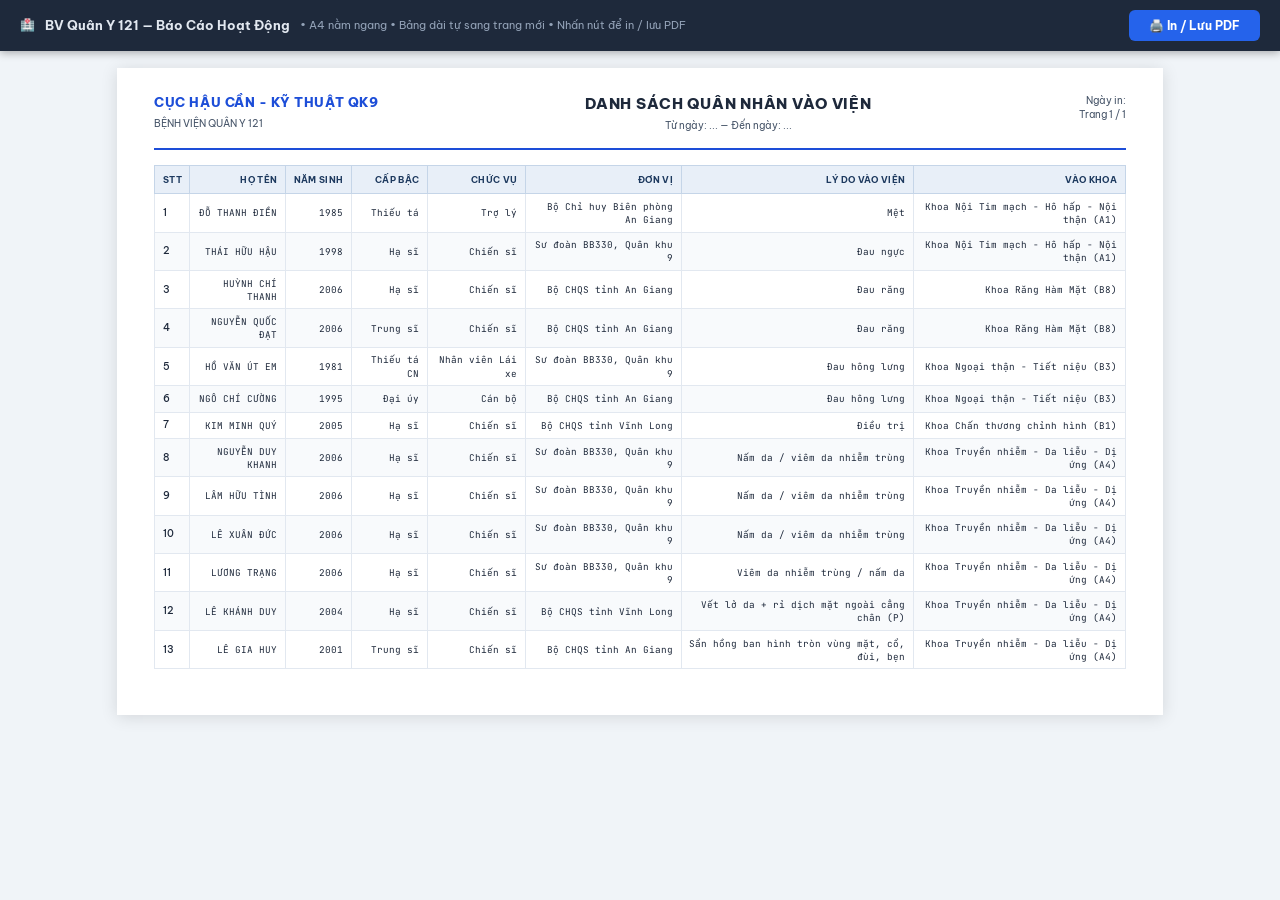
<file: BaoCaoTrucKHTH_DSVAOVIEN.html>
<!DOCTYPE html>
<html lang="vi">
<head>
<meta charset="UTF-8">
<meta name="viewport" content="width=device-width, initial-scale=1.0">
<title>Báo Cáo Tổng Hợp Hoạt Động Bệnh Viện</title>
<link href="https://fonts.googleapis.com/css2?family=Be+Vietnam+Pro:wght@300;400;500;600;700;800&family=JetBrains+Mono:wght@400;600&display=swap" rel="stylesheet">

<style>
/* ============================================================
   CÀI ĐẶT IN ẤN
   ============================================================ */
@page {
  size: A4 landscape;
  margin: 10mm 12mm 12mm 12mm;
}

/* ============================================================
   RESET
   ============================================================ */
*, *::before, *::after { box-sizing: border-box; margin: 0; padding: 0; }

:root {
  --blue:    #1d4ed8;
  --blue-lt: #dbeafe;
  --teal:    #0f766e;
  --teal-lt: #ccfbf1;
  --violet:  #6d28d9;
  --vlt-lt:  #ede9fe;
  --amber:   #b45309;
  --amb-lt:  #fef3c7;
  --rose:    #be123c;
  --rose-lt: #ffe4e6;
  --green:   #065f46;
  --grn-lt:  #d1fae5;
  --gray1:   #1e293b;
  --gray2:   #475569;
  --gray3:   #94a3b8;
  --border:  #cbd5e1;
  --border-lt: #e2e8f0;
  --stripe:  #f8fafc;

  --font: 'Be Vietnam Pro', sans-serif;
  --mono: 'JetBrains Mono', monospace;
}

/* ============================================================
   BODY
   ============================================================ */
body {
  font-family: var(--font);
  font-size: 9pt;
  color: var(--gray1);
  background: #f0f4f8;   /* chỉ hiện trên màn hình */
  line-height: 1.4;
}

/* ============================================================
   THANH ĐIỀU KHIỂN (chỉ màn hình)
   ============================================================ */
.screen-toolbar {
  position: fixed;
  top: 0; left: 0; right: 0;
  z-index: 1000;
  background: #1e293b;
  color: #e2e8f0;
  padding: 10px 20px;
  display: flex;
  align-items: center;
  justify-content: space-between;
  gap: 12px;
  box-shadow: 0 2px 8px rgba(0,0,0,0.3);
  font-size: 12px;
}
.toolbar-left { display: flex; align-items: center; gap: 10px; }
.toolbar-title { font-weight: 700; font-size: 13px; }
.toolbar-hint { color: #94a3b8; font-size: 11px; }
.btn-print {
  background: #2563eb;
  color: white;
  border: none;
  padding: 8px 20px;
  border-radius: 6px;
  font-family: var(--font);
  font-size: 12px;
  font-weight: 700;
  cursor: pointer;
  display: flex; align-items: center; gap: 6px;
  transition: background 0.2s;
}
.btn-print:hover { background: #1d4ed8; }

/* ============================================================
   WRAPPER — căn giữa nội dung trên màn hình
   ============================================================ */
.page-wrapper {
  padding-top: 52px;   /* bù toolbar */
}

/* ============================================================
   DOCUMENT — container nội dung liên tục
   Trên màn hình: hiển thị như tờ A4 ngang (shadow)
   Khi in: trở thành luồng nội dung tự nhiên
   ============================================================ */
.document {
  width: 277mm;
  background: white;
  margin: 16px auto;
  padding: 7mm 10mm 10mm 10mm;
  box-shadow: 0 2px 16px rgba(0,0,0,0.12);
}

/* ============================================================
   SECTION — mỗi section bắt đầu trang mới khi in
   ============================================================ */
.section {
  break-before: auto;
  page-break-before: auto;
}
.section:first-child {
  break-before: avoid;
  page-break-before: avoid;
}

/* ============================================================
   HEADER LẶP LẠI — in ở đầu mỗi trang khi bảng dài
   Dùng position:running() không được hỗ trợ rộng rãi,
   nên dùng cách thực tế: .page-header không fixed,
   chỉ xuất hiện 1 lần đầu section rồi thead tự lặp.
   ============================================================ */
.page-header {
  display: flex;
  justify-content: space-between;
  align-items: flex-start;
  border-bottom: 2px solid var(--blue);
  padding-bottom: 4mm;
  margin-bottom: 4mm;
  /* Không ngắt trang ngay sau header */
  break-after: avoid;
  page-break-after: avoid;
}
.hosp-name {
  font-size: 10pt;
  font-weight: 800;
  color: var(--blue);
  text-transform: uppercase;
  letter-spacing: 0.04em;
}
.hosp-sub {
  font-size: 7.5pt;
  color: var(--gray2);
  margin-top: 1mm;
}
.report-title { text-align: center; }
.report-title h2 {
  font-size: 11pt;
  font-weight: 800;
  color: var(--gray1);
  text-transform: uppercase;
  letter-spacing: 0.05em;
}
.report-title p {
  font-size: 7.5pt;
  color: var(--gray2);
  margin-top: 1mm;
}
.report-meta {
  text-align: right;
  font-size: 7.5pt;
  color: var(--gray2);
}
.report-meta strong { color: var(--gray1); }

/* ============================================================
   FOOTER — chỉ hiện dưới màn hình (không in được fixed footer
   trên mọi trang mà không dùng paged media polyfill)
   ============================================================ */
.section-footer {
  margin-top: 4mm;
  padding-top: 2mm;
  border-top: 1px solid var(--border-lt);
  display: flex;
  justify-content: space-between;
  font-size: 6.5pt;
  color: var(--gray3);
  /* Không ngắt trang ngay trước footer */
  break-before: avoid;
  page-break-before: avoid;
}

/* ============================================================
   SECTION TITLE
   ============================================================ */
.section-title {
  font-size: 8.5pt;
  font-weight: 800;
  color: var(--blue);
  text-transform: uppercase;
  letter-spacing: 0.06em;
  border-left: 3px solid var(--blue);
  padding-left: 3mm;
  margin-bottom: 2.5mm;
  margin-top: 4mm;
  /* Giữ với nội dung bên dưới — không ngắt trang ngay sau title */
  break-after: avoid;
  page-break-after: avoid;
}

/* ============================================================
   KPI ROW
   ============================================================ */
.kpi-row {
  display: grid;
  gap: 3mm;
  margin-bottom: 4mm;
  /* Không ngắt trang giữa KPI row */
  break-inside: avoid;
  page-break-inside: avoid;
}
.kpi-row-9 { grid-template-columns: repeat(9, 1fr); }
.kpi-row-6 { grid-template-columns: repeat(6, 1fr); }
.kpi-row-5 { grid-template-columns: repeat(5, 1fr); }
.kpi-row-7 { grid-template-columns: repeat(7, 1fr); }

.kpi-box {
  background: white;
  border: 1px solid var(--border);
  border-radius: 4px;
  padding: 2.5mm 3mm;
  border-top: 3px solid var(--kpi-c, var(--blue));
  text-align: center;
}
.kpi-val {
  font-family: var(--mono);
  font-size: 13pt;
  font-weight: 700;
  color: var(--kpi-c, var(--blue));
  line-height: 1.1;
}
.kpi-lbl {
  font-size: 6pt;
  font-weight: 700;
  color: var(--gray2);
  text-transform: uppercase;
  letter-spacing: 0.05em;
  margin-top: 1mm;
}
.kpi-sub {
  font-size: 5.5pt;
  color: var(--gray3);
  margin-top: 0.5mm;
}

/* ============================================================
   BẢNG DỮ LIỆU
   ============================================================ */
table {
  width: 100%;
  border-collapse: collapse;
  font-size: 7.5pt;
  margin-bottom: 2mm;
}
thead th {
  background: #e8eff8;       /* Xanh nhạt thay vì xanh đậm */
  color: #1e3a5f;            /* Chữ xanh tối thay vì trắng */
  font-weight: 700;
  font-size: 6.5pt;
  text-transform: uppercase;
  letter-spacing: 0.04em;
  padding: 2mm 2mm;
  text-align: right;
  white-space: nowrap;
  border: 1px solid #c5d5e8;
}
thead th:first-child { text-align: left; }

/* thead tự lặp khi bảng sang trang mới */
thead { display: table-header-group; }

tbody tr:nth-child(even) { background: var(--stripe); }

tbody td {
  padding: 1.5mm 2mm;
  border: 1px solid var(--border-lt);
  text-align: right;
  font-family: var(--mono);
  font-size: 7pt;
  color: var(--gray1);
}
tbody td:first-child {
  text-align: left;
  font-family: var(--font);
  font-size: 7.5pt;
  font-weight: 500;
}

/* Mỗi hàng không bị ngắt giữa — nhưng cho phép ngắt giữa các hàng */
tbody tr {
  break-inside: avoid;
  page-break-inside: avoid;
}

/* Dòng group header — giữ với hàng kế tiếp */
tr.group-hdr {
  break-after: avoid;
  page-break-after: avoid;
}
tr.group-hdr td {
  background: var(--blue-lt) !important;
  color: var(--blue) !important;
  font-family: var(--font) !important;
  font-weight: 800 !important;
  font-size: 7pt !important;
  text-transform: uppercase !important;
  letter-spacing: 0.05em !important;
  text-align: left !important;
  padding: 1.5mm 2mm !important;
  border-top: 1px solid var(--border) !important;
}

tfoot td {
  background: #dbeafe;       /* Xanh nhạt thay vì xanh đậm */
  color: #1e3a5f;            /* Chữ xanh tối thay vì trắng */
  font-weight: 700;
  font-family: var(--mono);
  font-size: 7.5pt;
  padding: 2mm 2mm;
  text-align: right;
  border: 1px solid #b3cde8;
  break-before: avoid;
  page-break-before: avoid;
}
tfoot td:first-child {
  text-align: left;
  font-family: var(--font);
  text-transform: uppercase;
  letter-spacing: 0.04em;
}

/* Số màu */
.z  { color: var(--gray3); }
.hi { color: var(--amber); font-weight: 700; }
.cr { color: var(--rose);  font-weight: 800; }

/* ============================================================
   LAYOUT 2 CỘT
   ============================================================ */
.two-col {
  display: grid;
  grid-template-columns: 1fr 1fr;
  gap: 5mm;
  break-inside: avoid;
  page-break-inside: avoid;
}

/* ============================================================
   MINI BAR CHART
   ============================================================ */
.bar-row {
  display: flex;
  align-items: center;
  gap: 2mm;
  padding: 1mm 0;
  border-bottom: 1px solid var(--border-lt);
  font-size: 7pt;
  break-inside: avoid;
}
.bar-label { flex: 3; color: var(--gray1); font-size: 7pt; }
.bar-track { flex: 4; background: var(--border-lt); height: 5px; border-radius: 3px; overflow: hidden; }
.bar-fill  { height: 100%; border-radius: 3px; background: var(--bc, var(--blue)); }
.bar-val   { flex: 1; text-align: right; font-family: var(--mono); font-weight: 700; font-size: 7pt; color: var(--bc, var(--blue)); }

/* ============================================================
   CHỮ KÝ
   ============================================================ */
.sign-row {
  display: grid;
  grid-template-columns: 1fr 1fr 1fr;
  gap: 10mm;
  margin-top: 8mm;
  text-align: center;
  break-inside: avoid;
  page-break-inside: avoid;
}
.sign-box  { font-size: 7.5pt; }
.sign-title { font-weight: 700; text-transform: uppercase; font-size: 7pt; letter-spacing: 0.04em; }
.sign-role  { color: var(--gray2); font-size: 6.5pt; margin-top: 1mm; }
.sign-line  { border-bottom: 1px solid var(--gray1); margin: 10mm 5mm 1mm; }
.sign-name  { font-size: 7pt; color: var(--gray2); }

/* ============================================================
   BẢNG NỘI TRÚ — màu nhóm cột phân biệt
   ============================================================ */

/* Màu nền header nhóm cột (hàng span) */
.nt-hdr-cu    { background: #f1f5f9 !important; color: #334155 !important; border-bottom: 2px solid #94a3b8 !important; }
.nt-hdr-hc    { background: #eff6ff !important; color: #1e40af !important; border-bottom: 2px solid #3b82f6 !important; }
.nt-hdr-vao   { background: #f0fdf4 !important; color: #166534 !important; border-bottom: 2px solid #22c55e !important; }
.nt-hdr-ra    { background: #fff7ed !important; color: #9a3412 !important; border-bottom: 2px solid #f97316 !important; }
.nt-hdr-km    { background: #fdf4ff !important; color: #6b21a8 !important; border-bottom: 2px solid #a855f7 !important; }

/* Màu nền ô dữ liệu — dòng lẻ */
.nt-td-cu  { background: #f1f5f9 !important; }
.nt-td-hc  { background: #eff6ff !important; }
.nt-td-vao { background: #f0fdf4 !important; }
.nt-td-ra  { background: #fff7ed !important; }
.nt-td-km  { background: #fdf4ff !important; }

/* Màu nền ô dữ liệu — dòng chẵn (tối hơn để tạo zebra trong từng nhóm) */
#t-noitru tbody tr:nth-child(even) .nt-td-cu  { background: #e2e8f0 !important; }
#t-noitru tbody tr:nth-child(even) .nt-td-hc  { background: #dbeafe !important; }
#t-noitru tbody tr:nth-child(even) .nt-td-vao { background: #dcfce7 !important; }
#t-noitru tbody tr:nth-child(even) .nt-td-ra  { background: #ffedd5 !important; }
#t-noitru tbody tr:nth-child(even) .nt-td-km  { background: #f3e8ff !important; }

/* Dòng tử vong — đỏ nhạt ghi đè tất cả */
tr.alert-tv td { background: #fff0f0 !important; }
/* ============================================================
   BẢNG CLS — màu nhóm loại xét nghiệm
   ============================================================ */
.cls-grp-hdr td {
  font-weight: 800 !important;
  font-family: var(--font) !important;
  font-size: 7pt !important;
  text-transform: uppercase !important;
  letter-spacing: 0.05em !important;
  padding: 2mm 2mm !important;
  border-top: 2px solid var(--border) !important;
}
.cls-grp-xn   td { background: #eff6ff !important; color: #1e40af !important; }
.cls-grp-sa   td { background: #f0fdf4 !important; color: #166534 !important; }
.cls-grp-xq   td { background: #fff7ed !important; color: #9a3412 !important; }
.cls-grp-ct   td { background: #fdf4ff !important; color: #6b21a8 !important; }
.cls-grp-mri  td { background: #fdf2f8 !important; color: #9d174d !important; }
.cls-grp-ns   td { background: #fffbeb !important; color: #92400e !important; }
.cls-grp-tdcn td { background: #f0fdfa !important; color: #134e4a !important; }

/* Dòng chi tiết — thụt lề + màu nhạt */
.cls-sub td:first-child { padding-left: 7mm !important; color: var(--gray2) !important; }
.cls-sub.cls-xn   td { background: #f8fbff; }
.cls-sub.cls-sa   td { background: #f6fdf7; }
.cls-sub.cls-xq   td { background: #fffaf5; }
.cls-sub.cls-ct   td { background: #fdf8ff; }
.cls-sub.cls-mri  td { background: #fef8fb; }
.cls-sub.cls-ns   td { background: #fffef5; }
.cls-sub.cls-tdcn td { background: #f0fefc; }

/* Dòng tổng nhóm — đậm hơn dòng chi tiết */
.cls-total td { font-weight: 700 !important; }
.cls-total.cls-xn   td { background: #dbeafe !important; color: #1e40af !important; }
.cls-total.cls-sa   td { background: #dcfce7 !important; color: #166534 !important; }
.cls-total.cls-xq   td { background: #ffedd5 !important; color: #9a3412 !important; }
.cls-total.cls-ct   td { background: #f3e8ff !important; color: #6b21a8 !important; }
.cls-total.cls-mri  td { background: #fce7f3 !important; color: #9d174d !important; }
.cls-total.cls-ns   td { background: #fef3c7 !important; color: #92400e !important; }
.cls-total.cls-tdcn td { background: #ccfbf1 !important; color: #134e4a !important; }

/* ============================================================
   PILL
   ============================================================ */
.pill-bh  { background: var(--blue-lt); color: var(--blue); }
.pill-dv  { background: var(--amb-lt);  color: var(--amber); }
.pill-bha { background: var(--vlt-lt);  color: var(--violet); }
.pill-qn  { background: var(--rose-lt); color: var(--rose); }

/* ============================================================
   @MEDIA PRINT
   ============================================================ */
@media print {
  /* Ẩn toolbar */
  .screen-toolbar { display: none !important; }
  .page-wrapper   { padding-top: 0; }

  /* Ẩn footer section — không in ra, tránh hiện giữa bảng khi sang trang */
  .section-footer { display: none !important; }

  /* Bỏ nền xám, shadow */
  body     { background: white; }
  .document {
    width: 100%;
    margin: 0;
    padding: 0;
    box-shadow: none;
  }

  /* In màu nền bảng */
  * { -webkit-print-color-adjust: exact; print-color-adjust: exact; }

  /* Bỏ hover effect */
  tbody tr:hover { background: inherit; }
}
</style>
</head>
<body>

<!-- ============================================================
     THANH ĐIỀU KHIỂN (chỉ hiện trên màn hình)
     ============================================================ -->
<div class="screen-toolbar">
  <div class="toolbar-left">
    <span>🏥</span>
    <span class="toolbar-title">BV Quân Y 121 — Báo Cáo Hoạt Động</span>
    <span class="toolbar-hint">• A4 nằm ngang • Bảng dài tự sang trang mới • Nhấn nút để in / lưu PDF</span>
  </div>
  <button class="btn-print" onclick="window.print()">
    🖨️ In / Lưu PDF
  </button>
</div>

<div class="page-wrapper">
<div class="document">

<!-- ==============================================================
     TRANG 1: TỔNG QUAN + KHÁM BỆNH NGOẠI TRÚ
     ============================================================== -->
<div class="section" id="p1">


  <!-- Header trang -->
  <div class="page-header">
    <div>
      <div class="hosp-name">CỤC HẬU CẦN - KỸ THUẬT QK9</div>
      <div class="hosp-sub">BỆNH VIỆN QUÂN Y 121</div>
    </div>
    <div class="report-title">
      <h2>DANH SÁCH QUÂN NHÂN VÀO VIỆN</h2>
      <p id="p1-time">Từ ngày: ... — Đến ngày: ...</p>
    </div>
    <div class="report-meta">
      <div>Ngày in: <strong id="p1-now"></strong></div>
      <div>Trang 1 / 1</div>
    </div>
  </div>

  <!-- KPI tổng quan -->
  <div class="section">
  

  <table class="report-table">
    <thead>
      <tr>
        <th>STT</th>
        <th>Họ tên</th>
        <th>Năm sinh</th>
        <th>Cấp bậc</th>
        <th>Chức vụ</th>
        <th>Đơn vị</th>
        <th>Lý do vào viện</th>
        <th>Vào khoa</th>
      </tr>
    </thead>

    <tbody id="tb-nhapvien"></tbody>
  </table>
</div>
  


</div><!-- /section 4 -->

</div><!-- /document -->
</div><!-- /page-wrapper -->

<!-- ============================================================
     JAVASCRIPT XỬ LÝ DỮ LIỆU
     ============================================================ -->
<script>
document.addEventListener("DOMContentLoaded", () => {

  const dataNhapVien = [
    {
      ten: "ĐỖ THANH ĐIỀN",
      ns: 1985,
      capBac: "Thiếu tá",
      chucVu: "Trợ lý",
      donVi: "Bộ Chỉ huy Biên phòng An Giang",
      lyDo: "Mệt",
      khoa: "Khoa Nội Tim mạch - Hô hấp - Nội thận (A1)"
    },
    {
      ten: "THÁI HỮU HẬU",
      ns: 1998,
      capBac: "Hạ sĩ",
      chucVu: "Chiến sĩ",
      donVi: "Sư đoàn BB330, Quân khu 9",
      lyDo: "Đau ngực",
      khoa: "Khoa Nội Tim mạch - Hô hấp - Nội thận (A1)"
    },
    {
      ten: "HUỲNH CHÍ THANH",
      ns: 2006,
      capBac: "Hạ sĩ",
      chucVu: "Chiến sĩ",
      donVi: "Bộ CHQS tỉnh An Giang",
      lyDo: "Đau răng",
      khoa: "Khoa Răng Hàm Mặt (B8)"
    },
    {
      ten: "NGUYỄN QUỐC ĐẠT",
      ns: 2006,
      capBac: "Trung sĩ",
      chucVu: "Chiến sĩ",
      donVi: "Bộ CHQS tỉnh An Giang",
      lyDo: "Đau răng",
      khoa: "Khoa Răng Hàm Mặt (B8)"
    },
    {
      ten: "HỒ VĂN ÚT EM",
      ns: 1981,
      capBac: "Thiếu tá CN",
      chucVu: "Nhân viên Lái xe",
      donVi: "Sư đoàn BB330, Quân khu 9",
      lyDo: "Đau hông lưng",
      khoa: "Khoa Ngoại thận - Tiết niệu (B3)"
    },
    {
      ten: "NGÔ CHÍ CƯỜNG",
      ns: 1995,
      capBac: "Đại úy",
      chucVu: "Cán bộ",
      donVi: "Bộ CHQS tỉnh An Giang",
      lyDo: "Đau hông lưng",
      khoa: "Khoa Ngoại thận - Tiết niệu (B3)"
    },
    {
      ten: "KIM MINH QUÝ",
      ns: 2005,
      capBac: "Hạ sĩ",
      chucVu: "Chiến sĩ",
      donVi: "Bộ CHQS tỉnh Vĩnh Long",
      lyDo: "Điều trị",
      khoa: "Khoa Chấn thương chỉnh hình (B1)"
    },
    {
      ten: "NGUYỄN DUY KHANH",
      ns: 2006,
      capBac: "Hạ sĩ",
      chucVu: "Chiến sĩ",
      donVi: "Sư đoàn BB330, Quân khu 9",
      lyDo: "Nấm da / viêm da nhiễm trùng",
      khoa: "Khoa Truyền nhiễm - Da liễu - Dị ứng (A4)"
    },
    {
      ten: "LÂM HỮU TÌNH",
      ns: 2006,
      capBac: "Hạ sĩ",
      chucVu: "Chiến sĩ",
      donVi: "Sư đoàn BB330, Quân khu 9",
      lyDo: "Nấm da / viêm da nhiễm trùng",
      khoa: "Khoa Truyền nhiễm - Da liễu - Dị ứng (A4)"
    },
    {
      ten: "LÊ XUÂN ĐỨC",
      ns: 2006,
      capBac: "Hạ sĩ",
      chucVu: "Chiến sĩ",
      donVi: "Sư đoàn BB330, Quân khu 9",
      lyDo: "Nấm da / viêm da nhiễm trùng",
      khoa: "Khoa Truyền nhiễm - Da liễu - Dị ứng (A4)"
    },
    {
      ten: "LƯƠNG TRẠNG",
      ns: 2006,
      capBac: "Hạ sĩ",
      chucVu: "Chiến sĩ",
      donVi: "Sư đoàn BB330, Quân khu 9",
      lyDo: "Viêm da nhiễm trùng / nấm da",
      khoa: "Khoa Truyền nhiễm - Da liễu - Dị ứng (A4)"
    },
    {
      ten: "LÊ KHÁNH DUY",
      ns: 2004,
      capBac: "Hạ sĩ",
      chucVu: "Chiến sĩ",
      donVi: "Bộ CHQS tỉnh Vĩnh Long",
      lyDo: "Vết lở da + rỉ dịch mặt ngoài cẳng chân (P)",
      khoa: "Khoa Truyền nhiễm - Da liễu - Dị ứng (A4)"
    },
    {
      ten: "LÊ GIA HUY",
      ns: 2001,
      capBac: "Trung sĩ",
      chucVu: "Chiến sĩ",
      donVi: "Bộ CHQS tỉnh An Giang",
      lyDo: "Sẩn hồng ban hình tròn vùng mặt, cổ, đùi, bẹn",
      khoa: "Khoa Truyền nhiễm - Da liễu - Dị ứng (A4)"
    }
    
  ];

  const tbNV = document.getElementById("tb-nhapvien");

  dataNhapVien.forEach((item, i) => {
    const tr = document.createElement("tr");

    tr.innerHTML = `
      <td>${i + 1}</td>
      <td>${item.ten}</td>
      <td>${item.ns}</td>
      <td>${item.capBac}</td>
      <td>${item.chucVu}</td>
      <td>${item.donVi}</td>
      <td>${item.lyDo}</td>
      <td>${item.khoa}</td>
    `;

    tbNV.appendChild(tr);
  });

});
</script>
</body>
</html>
</file>
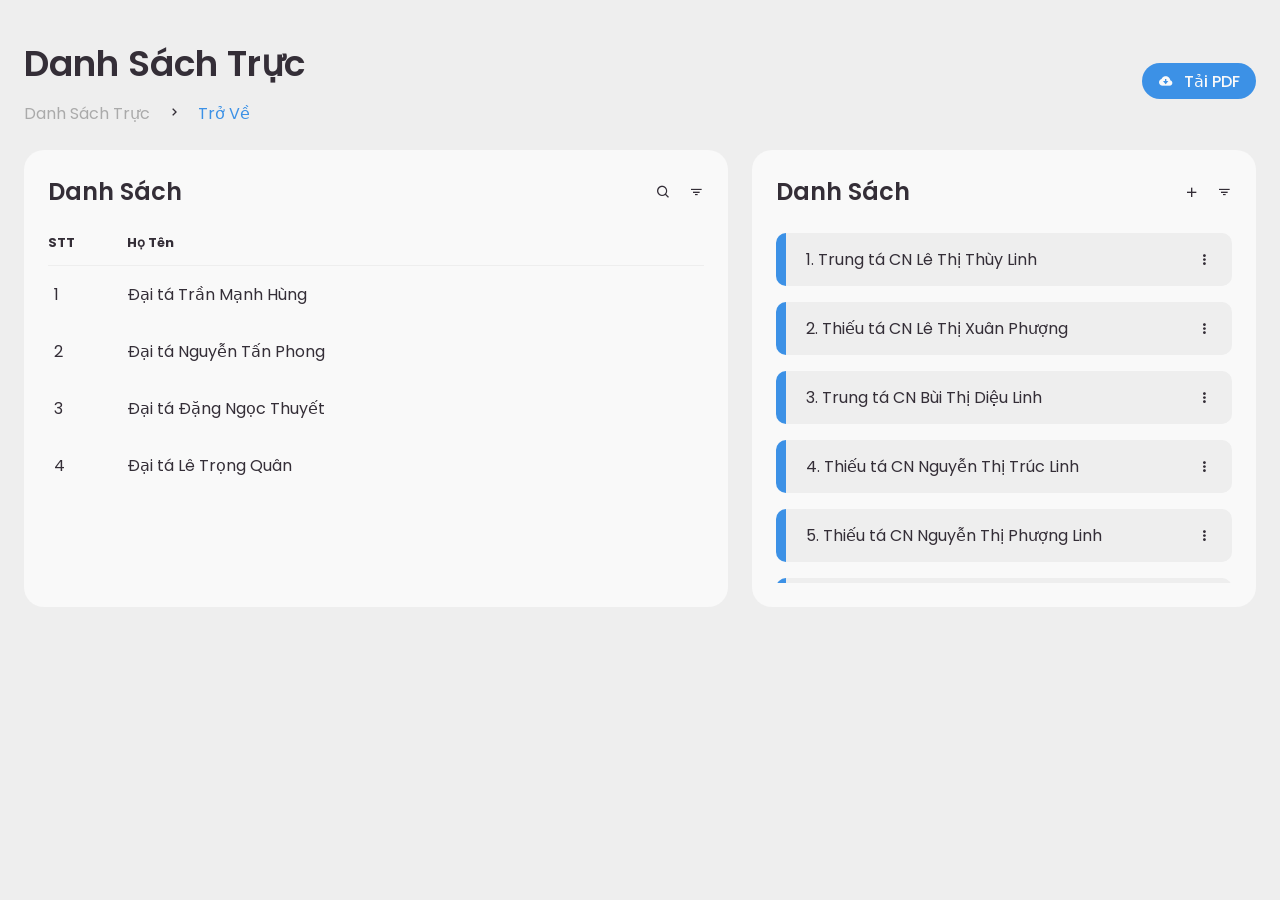
<file: DanhSachTruc.html>
<!DOCTYPE html>
<html lang="en">
<head>
	<meta charset="UTF-8">
	<meta name="viewport" content="width=device-width, initial-scale=1.0">

	<!-- Boxicons -->
	<link href='https://unpkg.com/boxicons@2.0.9/css/boxicons.min.css' rel='stylesheet'>
	<style>
		@import url('https://fonts.googleapis.com/css2?family=Lato:wght@400;700&family=Poppins:wght@400;500;600;700&display=swap');

* {
	margin: 0;
	padding: 0;
	box-sizing: border-box;
}

a {
	text-decoration: none;
}

li {
	list-style: none;
}

:root {
	--poppins: 'Poppins', sans-serif;
	--lato: 'Lato', sans-serif;

	--light: #F9F9F9;
	--blue: #3C91E6;
	--light-blue: #CFE8FF;
	--grey: #eee;
	--dark-grey: #AAAAAA;
	--dark: #342E37;
	--red: #DB504A;
	--yellow: #FFCE26;
	--light-yellow: #FFF2C6;
	--orange: #FD7238;
	--light-orange: #FFE0D3;
}

html {
	overflow-x: hidden;
}

body.dark {
	--light: #0C0C1E;
	--grey: #060714;
	--dark: #FBFBFB;
}

body {
	background: var(--grey);
	overflow-x: hidden;
}

/* MAIN */

.list-container {
    max-height: 350px; 
    overflow-y: auto;
}
#content main {
	width: 100%;
	padding: 36px 24px;
	font-family: var(--poppins);
	max-height: calc(100vh - 56px);
	overflow-y: auto;
}
#content main .head-title {
	display: flex;
	align-items: center;
	justify-content: space-between;
	grid-gap: 16px;
	flex-wrap: wrap;
}
#content main .head-title .left h1 {
	font-size: 36px;
	font-weight: 600;
	margin-bottom: 10px;
	color: var(--dark);
}
#content main .head-title .left .breadcrumb {
	display: flex;
	align-items: center;
	grid-gap: 16px;
}
#content main .head-title .left .breadcrumb li {
	color: var(--dark);
}
#content main .head-title .left .breadcrumb li a {
	color: var(--dark-grey);
	pointer-events: none;
}
#content main .head-title .left .breadcrumb li a.active {
	color: var(--blue);
	pointer-events: unset;
}
#content main .head-title .btn-download {
	height: 36px;
	padding: 0 16px;
	border-radius: 36px;
	background: var(--blue);
	color: var(--light);
	display: flex;
	justify-content: center;
	align-items: center;
	grid-gap: 10px;
	font-weight: 500;
}




#content main .box-info {
	display: grid;
	grid-template-columns: repeat(auto-fit, minmax(240px, 1fr));
	grid-gap: 24px;
	margin-top: 36px;
}
#content main .box-info li {
	padding: 24px;
	background: var(--light);
	border-radius: 20px;
	display: flex;
	align-items: center;
	grid-gap: 24px;
}
#content main .box-info li .bx {
	width: 80px;
	height: 80px;
	border-radius: 10px;
	font-size: 36px;
	display: flex;
	justify-content: center;
	align-items: center;
}
#content main .box-info li:nth-child(1) .bx {
	background: var(--light-blue);
	color: var(--blue);
}
#content main .box-info li:nth-child(2) .bx {
	background: var(--light-yellow);
	color: var(--yellow);
}
#content main .box-info li:nth-child(3) .bx {
	background: var(--light-orange);
	color: var(--orange);
}
#content main .box-info li .text h3 {
	font-size: 24px;
	font-weight: 600;
	color: var(--dark);
}
#content main .box-info li .text p {
	color: var(--dark);	
}





#content main .table-data {
	display: flex;
	flex-wrap: wrap;
	grid-gap: 24px;
	margin-top: 24px;
	width: 100%;
	color: var(--dark);
}
#content main .table-data > div {
	border-radius: 20px;
	background: var(--light);
	padding: 24px;
	overflow-x: auto;
}
#content main .table-data .head {
	display: flex;
	align-items: center;
	grid-gap: 16px;
	margin-bottom: 24px;
}
#content main .table-data .head h3 {
	margin-right: auto;
	font-size: 24px;
	font-weight: 600;
}
#content main .table-data .head .bx {
	cursor: pointer;
}

#content main .table-data .order {
	flex-grow: 1;
	flex-basis: 500px;
}
#content main .table-data .order table {
	width: 100%;
	border-collapse: collapse;
}
#content main .table-data .order table th {
	padding-bottom: 12px;
	font-size: 13px;
	text-align: left;
	border-bottom: 1px solid var(--grey);
}
#content main .table-data .order table td {
	padding: 16px 0;
}
#content main .table-data .order table tr td:first-child {
	display: flex;
	align-items: center;
	grid-gap: 12px;
	padding-left: 6px;
}
#content main .table-data .order table td img {
	width: 36px;
	height: 36px;
	border-radius: 50%;
	object-fit: cover;
}
#content main .table-data .order table tbody tr:hover {
	background: var(--grey);
}
#content main .table-data .order table tr td .status {
	font-size: 10px;
	padding: 6px 16px;
	color: var(--light);
	border-radius: 20px;
	font-weight: 700;
}
#content main .table-data .order table tr td .status.completed {
	background: var(--blue);
}
#content main .table-data .order table tr td .status.process {
	background: var(--yellow);
}
#content main .table-data .order table tr td .status.pending {
	background: var(--orange);
}


#content main .table-data .todo {
	flex-grow: 1;
	flex-basis: 300px;
}
#content main .table-data .todo .todo-list {
	width: 100%;
}
#content main .table-data .todo .todo-list li {
	width: 100%;
	margin-bottom: 16px;
	background: var(--grey);
	border-radius: 10px;
	padding: 14px 20px;
	display: flex;
	justify-content: space-between;
	align-items: center;
}
#content main .table-data .todo .todo-list li .bx {
	cursor: pointer;
}
#content main .table-data .todo .todo-list li.completed {
	border-left: 10px solid var(--blue);
}
#content main .table-data .todo .todo-list li.not-completed {
	border-left: 10px solid var(--orange);
}
#content main .table-data .todo .todo-list li:last-child {
	margin-bottom: 0;
}
/* MAIN */
/* CONTENT */
@media screen and (max-width: 768px) {
	#sidebar {
		width: 200px;
	}

	#content {
		width: calc(100% - 60px);
		left: 200px;
	}

	#content nav .nav-link {
		display: none;
	}
}






@media screen and (max-width: 576px) {
	#content nav form .form-input input {
		display: none;
	}

	#content nav form .form-input button {
		width: auto;
		height: auto;
		background: transparent;
		border-radius: none;
		color: var(--dark);
	}

	#content nav form.show .form-input input {
		display: block;
		width: 100%;
	}
	#content nav form.show .form-input button {
		width: 36px;
		height: 100%;
		border-radius: 0 36px 36px 0;
		color: var(--light);
		background: var(--red);
	}

	#content nav form.show ~ .notification,
	#content nav form.show ~ .profile {
		display: none;
	}

	#content main .box-info {
		grid-template-columns: 1fr;
	}

	#content main .table-data .head {
		min-width: 420px;
	}
	#content main .table-data .order table {
		min-width: 420px;
	}
	#content main .table-data .todo .todo-list {
		min-width: 420px;
	}
}
	</style>

	<title>Danh Sách Trực</title>
</head>
<body>
	<!-- CONTENT -->
	<section id="content">
		<!-- MAIN -->
		<main>
			<div class="head-title">
				<div class="left">
					<h1>Danh Sách Trực</h1>
					<ul class="breadcrumb">
						<li>
							<a href="#">Danh Sách Trực</a>
						</li>
						<li><i class='bx bx-chevron-right' ></i></li>
						<li>
							<a class="active" href="#">Trở Về</a>
						</li>
					</ul>
				</div>
				<a href="#" class="btn-download">
					<i class='bx bxs-cloud-download' ></i>
					<span class="text">Tải PDF</span>
				</a>
			</div>


			<div class="table-data">
				<div class="order">
					<div class="head">
						<h3>Danh Sách</h3>
						<i class='bx bx-search' ></i>
						<i class='bx bx-filter' ></i>
					</div>
					<table>
						<thead>
							<tr>
								<th>STT</th>
								<th>Họ Tên</th>
							</tr>
						</thead>
						<tbody>
							<tr>
								<td>1</td>
								<td>
									<p>Đại tá Trần Mạnh Hùng</p>
								</td>
							</tr>

							<tr>
								<td>2</td>
								<td>
									<p>Đại tá Nguyễn Tấn Phong</p>
								</td>
							</tr>

							<tr>
								<td>3</td>
								<td>
									<p>Đại tá Đặng Ngọc Thuyết</p>
								</td>
							</tr>

							<tr>
								<td>4</td>
								<td>
									<p>Đại tá Lê Trọng Quân</p>
								</td>
							</tr>
						</tbody>
					</table>
				</div>
				<div class="todo">
					<div class="head">
						<h3>Danh Sách</h3>
						<i class='bx bx-plus' ></i>
						<i class='bx bx-filter' ></i>
					</div>
					<div class="list-container">
					<ul class="todo-list ">
						<li class="completed">
							<p>1. Trung tá CN Lê Thị Thùy Linh</p>
							<i class='bx bx-dots-vertical-rounded'></i>
						</li>
						<li class="completed">
							<p>2. Thiếu tá CN Lê Thị Xuân Phượng</p>
							<i class='bx bx-dots-vertical-rounded'></i>
						</li>
						<li class="completed">
							<p>3. Trung tá CN Bùi Thị Diệu Linh</p>
							<i class='bx bx-dots-vertical-rounded'></i>
						</li>
						<li class="completed">
							<p>4. Thiếu tá CN Nguyễn Thị Trúc Linh</p>
							<i class='bx bx-dots-vertical-rounded'></i>
						</li>
						<li class="completed">
							<p>5. Thiếu tá CN Nguyễn Thị Phượng Linh</p>
							<i class='bx bx-dots-vertical-rounded'></i>
						</li>
						<li class="completed">
							<p>6. Thiếu tá CN Đinh Công Bằng</p>
							<i class='bx bx-dots-vertical-rounded'></i>
						</li>
						<li class="completed">
							<p>7. Trung tá CN Nguyễn Thị Thanh Vân</p>
							<i class='bx bx-dots-vertical-rounded'></i>
						</li>
						<li class="completed">
							<p>8. Thiếu tá CN Tô Thị Thảo Nguyên</p>
							<i class='bx bx-dots-vertical-rounded'></i>
						</li>
						<li class="completed">
							<p>9. Trung tá CN Trần Kim Ngọc</p>
							<i class='bx bx-dots-vertical-rounded'></i>
						</li>
						<li class="completed">
							<p>10. Thượng tá CN Nguyễn Trúc Phương</p>
							<i class='bx bx-dots-vertical-rounded'></i>
						</li>
						<li class="completed">
							<p>11. Lê Như Mai</p>
							<i class='bx bx-dots-vertical-rounded'></i>
						</li>
						<li class="completed">
							<p>12. Hồ Thị Luyến</p>
							<i class='bx bx-dots-vertical-rounded'></i>
						</li>
						<li class="completed">
							<p>13. Võ Thái Triết</p>
							<i class='bx bx-dots-vertical-rounded'></i>
						</li>
					</ul>
					</div>
				</div>
			</div>
		</main>
		<!-- MAIN -->
	</section>
	<!-- CONTENT -->
	

	<script >
		const allSideMenu = document.querySelectorAll('#sidebar .side-menu.top li a');

allSideMenu.forEach(item=> {
	const li = item.parentElement;

	item.addEventListener('click', function () {
		allSideMenu.forEach(i=> {
			i.parentElement.classList.remove('active');
		})
		li.classList.add('active');
	})
});




// TOGGLE SIDEBAR
const menuBar = document.querySelector('#content nav .bx.bx-menu');
const sidebar = document.getElementById('sidebar');

menuBar.addEventListener('click', function () {
	sidebar.classList.toggle('hide');
})







const searchButton = document.querySelector('#content nav form .form-input button');
const searchButtonIcon = document.querySelector('#content nav form .form-input button .bx');
const searchForm = document.querySelector('#content nav form');

searchButton.addEventListener('click', function (e) {
	if(window.innerWidth < 576) {
		e.preventDefault();
		searchForm.classList.toggle('show');
		if(searchForm.classList.contains('show')) {
			searchButtonIcon.classList.replace('bx-search', 'bx-x');
		} else {
			searchButtonIcon.classList.replace('bx-x', 'bx-search');
		}
	}
})





if(window.innerWidth < 768) {
	sidebar.classList.add('hide');
} else if(window.innerWidth > 576) {
	searchButtonIcon.classList.replace('bx-x', 'bx-search');
	searchForm.classList.remove('show');
}


window.addEventListener('resize', function () {
	if(this.innerWidth > 576) {
		searchButtonIcon.classList.replace('bx-x', 'bx-search');
		searchForm.classList.remove('show');
	}
})



const switchMode = document.getElementById('switch-mode');

switchMode.addEventListener('change', function () {
	if(this.checked) {
		document.body.classList.add('dark');
	} else {
		document.body.classList.remove('dark');
	}
})
	</script>
</body>
</html>
</file>
